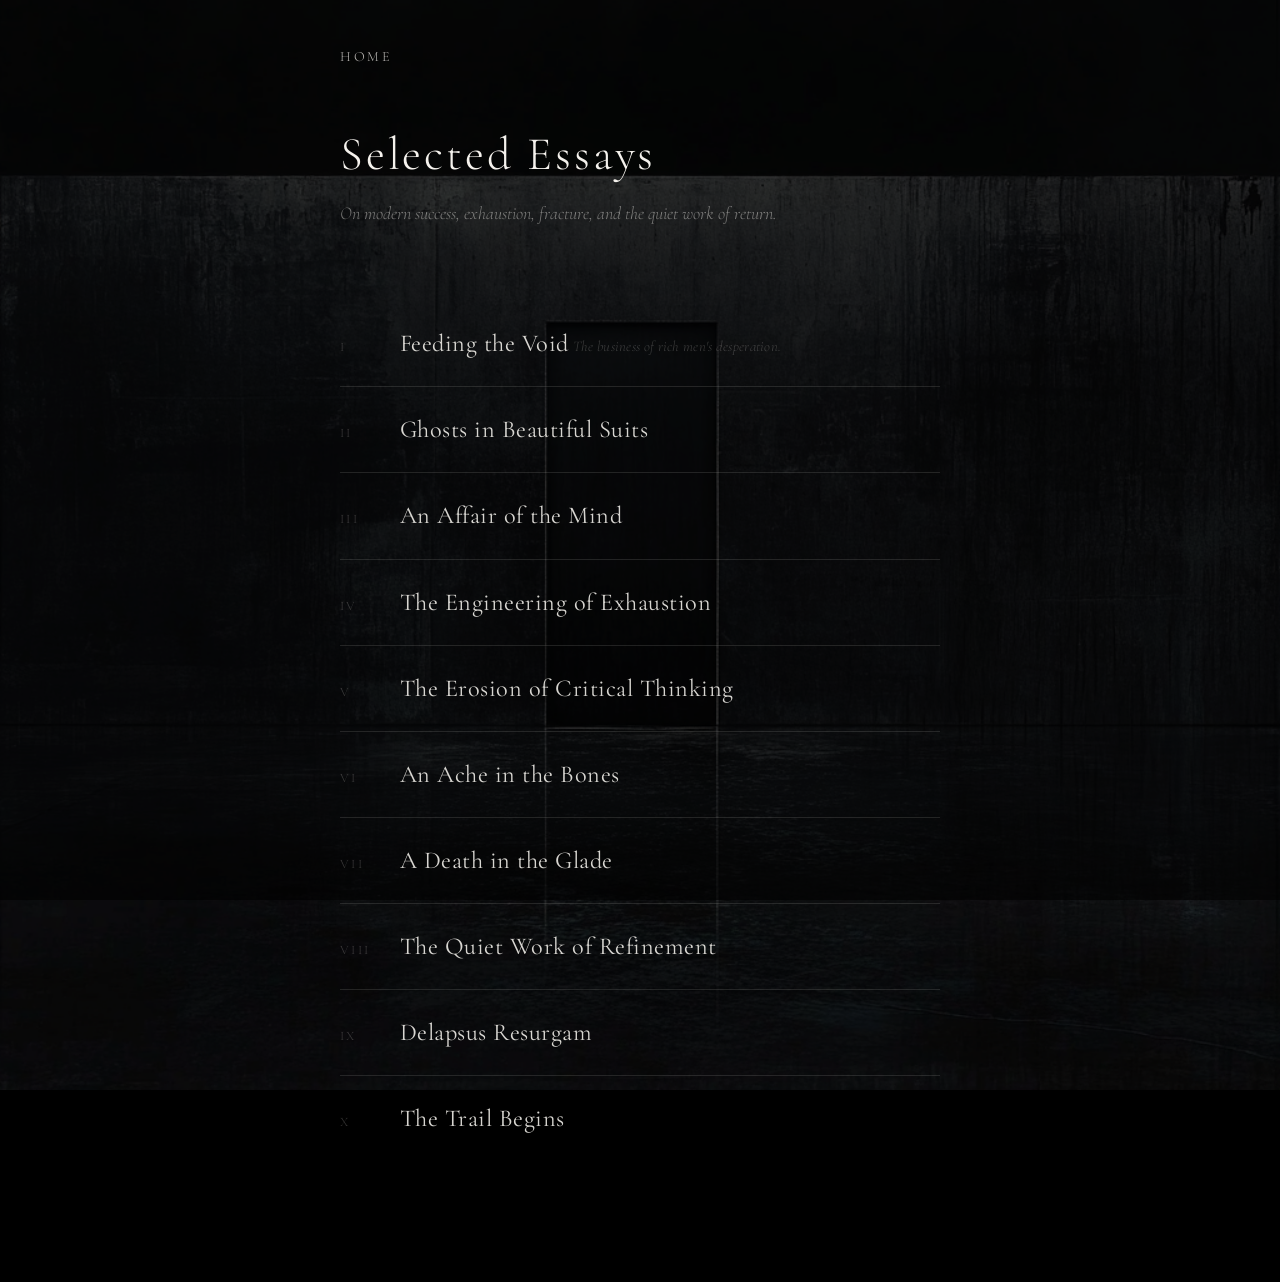
<file: index.html>
<!DOCTYPE html>
<html lang="en">
<head>
  <meta charset="UTF-8" />
  <meta name="viewport" content="width=device-width, initial-scale=1.0" />
  <title>Essays — Leo Cunningham</title>
  <meta name="robots" content="noindex, nofollow" />
  <link rel="stylesheet" href="style.css" />
</head>
<body>
  <div class="container">

    <div class="page-nav">
      <a href="https://www.leocunningham.com">Home</a>
    </div>

    <header class="index-header">
      <h1>Selected Essays</h1>
      <p>On modern success, exhaustion, fracture, and the quiet work of return.</p>
    </header>

    <ul class="essay-list">

      <li>
        <a href="feeding-the-void.html">
          <span class="essay-number">I</span>
          <span class="essay-meta">
            <span class="essay-title">Feeding the Void</span>
            <span class="essay-subtitle">The business of rich men's desperation.</span>
          </span>
        </a>
      </li>

      <li>
        <a href="ghosts-in-beautiful-suits.html">
          <span class="essay-number">II</span>
          <span class="essay-meta">
            <span class="essay-title">Ghosts in Beautiful Suits</span>
            <span class="essay-subtitle"></span>
          </span>
        </a>
      </li>

      <li>
        <a href="an-affair-of-the-mind.html">
          <span class="essay-number">III</span>
          <span class="essay-meta">
            <span class="essay-title">An Affair of the Mind</span>
            <span class="essay-subtitle"></span>
          </span>
        </a>
      </li>

      <li>
        <a href="the-engineering-of-exhaustion.html">
          <span class="essay-number">IV</span>
          <span class="essay-meta">
            <span class="essay-title">The Engineering of Exhaustion</span>
            <span class="essay-subtitle"></span>
          </span>
        </a>
      </li>

      <li>
        <a href="the-erosion-of-critical-thinking.html">
          <span class="essay-number">V</span>
          <span class="essay-meta">
            <span class="essay-title">The Erosion of Critical Thinking</span>
            <span class="essay-subtitle"></span>
          </span>
        </a>
      </li>

      <li>
        <a href="an-ache-in-the-bones.html">
          <span class="essay-number">VI</span>
          <span class="essay-meta">
            <span class="essay-title">An Ache in the Bones</span>
            <span class="essay-subtitle"></span>
          </span>
        </a>
      </li>

      <li>
        <a href="a-death-in-the-glade.html">
          <span class="essay-number">VII</span>
          <span class="essay-meta">
            <span class="essay-title">A Death in the Glade</span>
            <span class="essay-subtitle"></span>
          </span>
        </a>
      </li>

      <li>
        <a href="the-quiet-work-of-refinement.html">
          <span class="essay-number">VIII</span>
          <span class="essay-meta">
            <span class="essay-title">The Quiet Work of Refinement</span>
            <span class="essay-subtitle"></span>
          </span>
        </a>
      </li>

      <li>
        <a href="delapsus-resurgam.html">
          <span class="essay-number">IX</span>
          <span class="essay-meta">
            <span class="essay-title">Delapsus Resurgam</span>
            <span class="essay-subtitle"></span>
          </span>
        </a>
      </li>

      <li>
        <a href="the-trail-begins.html">
          <span class="essay-number">X</span>
          <span class="essay-meta">
            <span class="essay-title">The Trail Begins</span>
            <span class="essay-subtitle"></span>
          </span>
        </a>
      </li>

    </ul>

  </div>
</body>
</html>
</file>
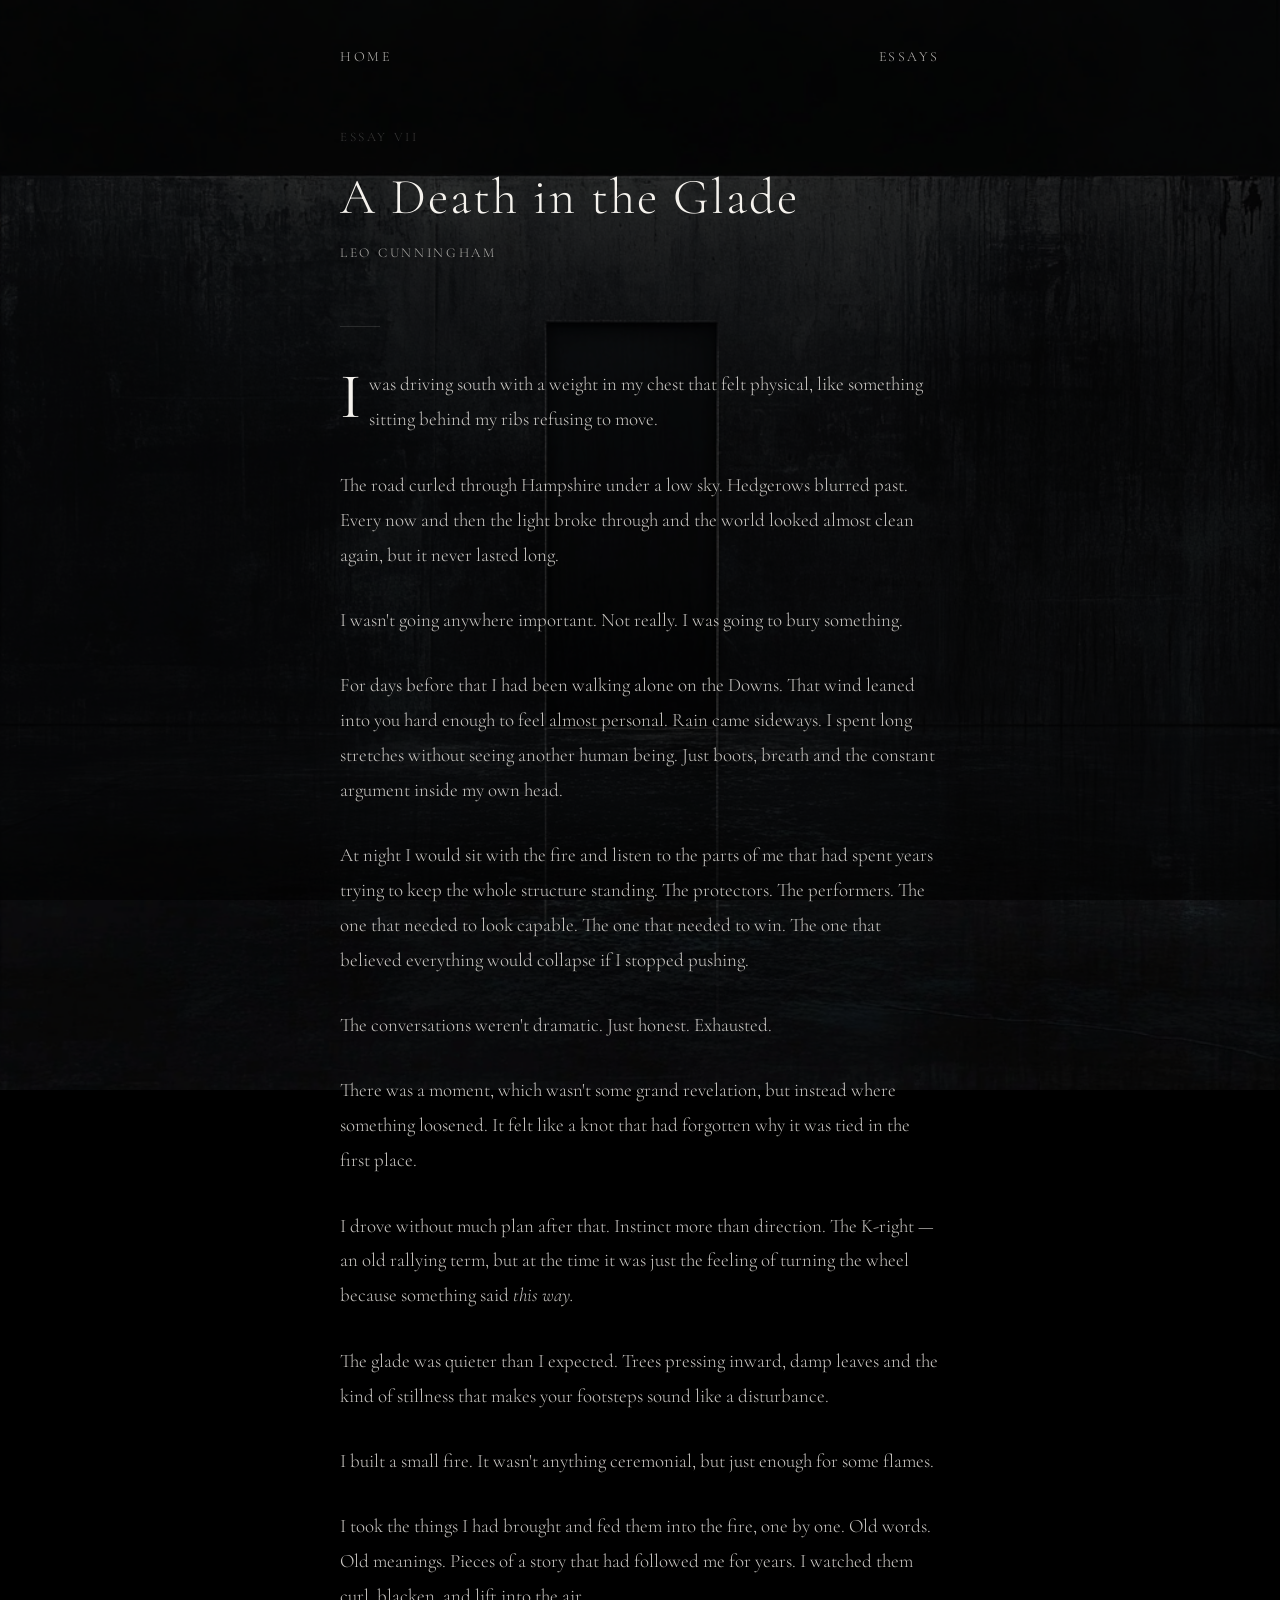
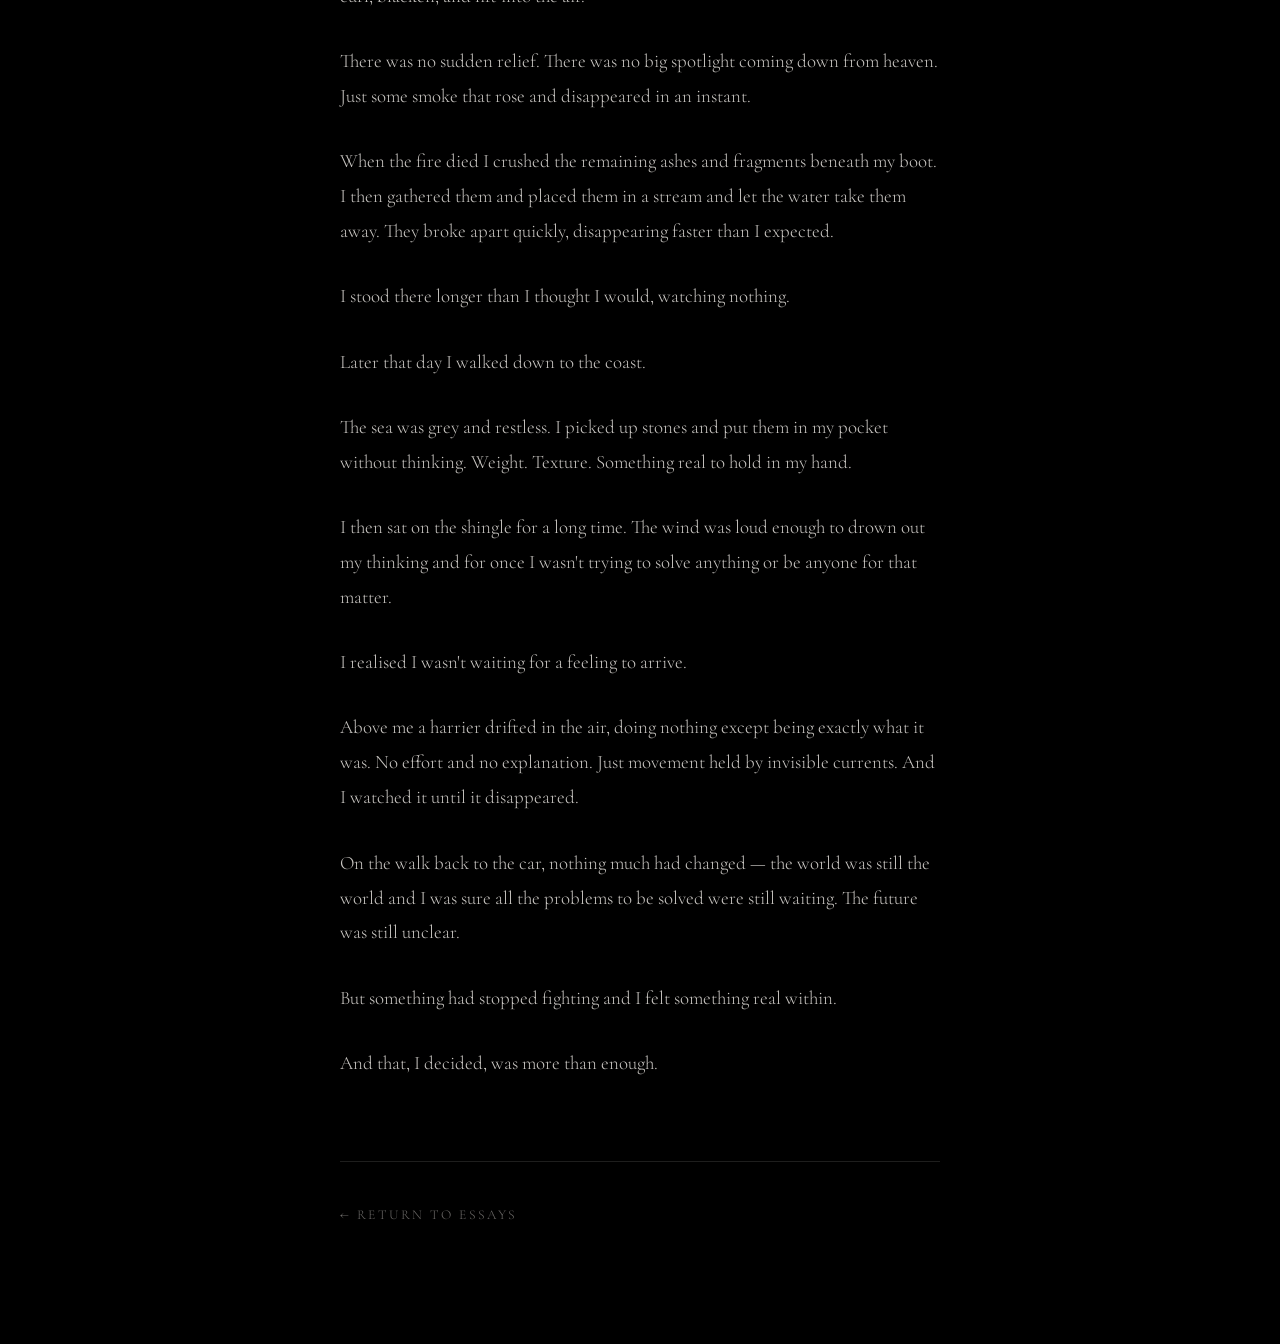
<file: a-death-in-the-glade.html>
<!DOCTYPE html>
<html lang="en">
<head>
  <meta charset="UTF-8" />
  <meta name="viewport" content="width=device-width, initial-scale=1.0" />
  <title>A Death in the Glade — Leo Cunningham</title>
  <meta name="robots" content="noindex, nofollow" />
  <link rel="stylesheet" href="style.css" />
</head>
<body>
  <div class="container">

    <div class="page-nav">
      <a href="https://www.leocunningham.com">Home</a>
      <a href="index.html">Essays</a>
    </div>

    <header class="essay-header">
      <span class="essay-label">Essay VII</span>
      <h1>A Death in the Glade</h1>
      <span class="byline">Leo Cunningham</span>
    </header>

    <div class="essay-divider"></div>

    <div class="essay-body">

      <p>I was driving south with a weight in my chest that felt physical, like something sitting behind my ribs refusing to move.</p>

      <p>The road curled through Hampshire under a low sky. Hedgerows blurred past. Every now and then the light broke through and the world looked almost clean again, but it never lasted long.</p>

      <p>I wasn't going anywhere important. Not really. I was going to bury something.</p>

      <p>For days before that I had been walking alone on the Downs. That wind leaned into you hard enough to feel almost personal. Rain came sideways. I spent long stretches without seeing another human being. Just boots, breath and the constant argument inside my own head.</p>

      <p>At night I would sit with the fire and listen to the parts of me that had spent years trying to keep the whole structure standing. The protectors. The performers. The one that needed to look capable. The one that needed to win. The one that believed everything would collapse if I stopped pushing.</p>

      <p>The conversations weren't dramatic. Just honest. Exhausted.</p>

      <p>There was a moment, which wasn't some grand revelation, but instead where something loosened. It felt like a knot that had forgotten why it was tied in the first place.</p>

      <p>I drove without much plan after that. Instinct more than direction. The K-right — an old rallying term, but at the time it was just the feeling of turning the wheel because something said <em>this way.</em></p>

      <p>The glade was quieter than I expected. Trees pressing inward, damp leaves and the kind of stillness that makes your footsteps sound like a disturbance.</p>

      <p>I built a small fire. It wasn't anything ceremonial, but just enough for some flames.</p>

      <p>I took the things I had brought and fed them into the fire, one by one. Old words. Old meanings. Pieces of a story that had followed me for years. I watched them curl, blacken, and lift into the air.</p>

      <p>There was no sudden relief. There was no big spotlight coming down from heaven. Just some smoke that rose and disappeared in an instant.</p>

      <p>When the fire died I crushed the remaining ashes and fragments beneath my boot. I then gathered them and placed them in a stream and let the water take them away. They broke apart quickly, disappearing faster than I expected.</p>

      <p>I stood there longer than I thought I would, watching nothing.</p>

      <p>Later that day I walked down to the coast.</p>

      <p>The sea was grey and restless. I picked up stones and put them in my pocket without thinking. Weight. Texture. Something real to hold in my hand.</p>

      <p>I then sat on the shingle for a long time. The wind was loud enough to drown out my thinking and for once I wasn't trying to solve anything or be anyone for that matter.</p>

      <p>I realised I wasn't waiting for a feeling to arrive.</p>

      <p>Above me a harrier drifted in the air, doing nothing except being exactly what it was. No effort and no explanation. Just movement held by invisible currents. And I watched it until it disappeared.</p>

      <p>On the walk back to the car, nothing much had changed — the world was still the world and I was sure all the problems to be solved were still waiting. The future was still unclear.</p>

      <p>But something had stopped fighting and I felt something real within.</p>

      <p>And that, I decided, was more than enough.</p>

    </div>

    <footer class="essay-footer">
      <a href="index.html">← Return to Essays</a>
    </footer>

  </div>
</body>
</html>
</file>
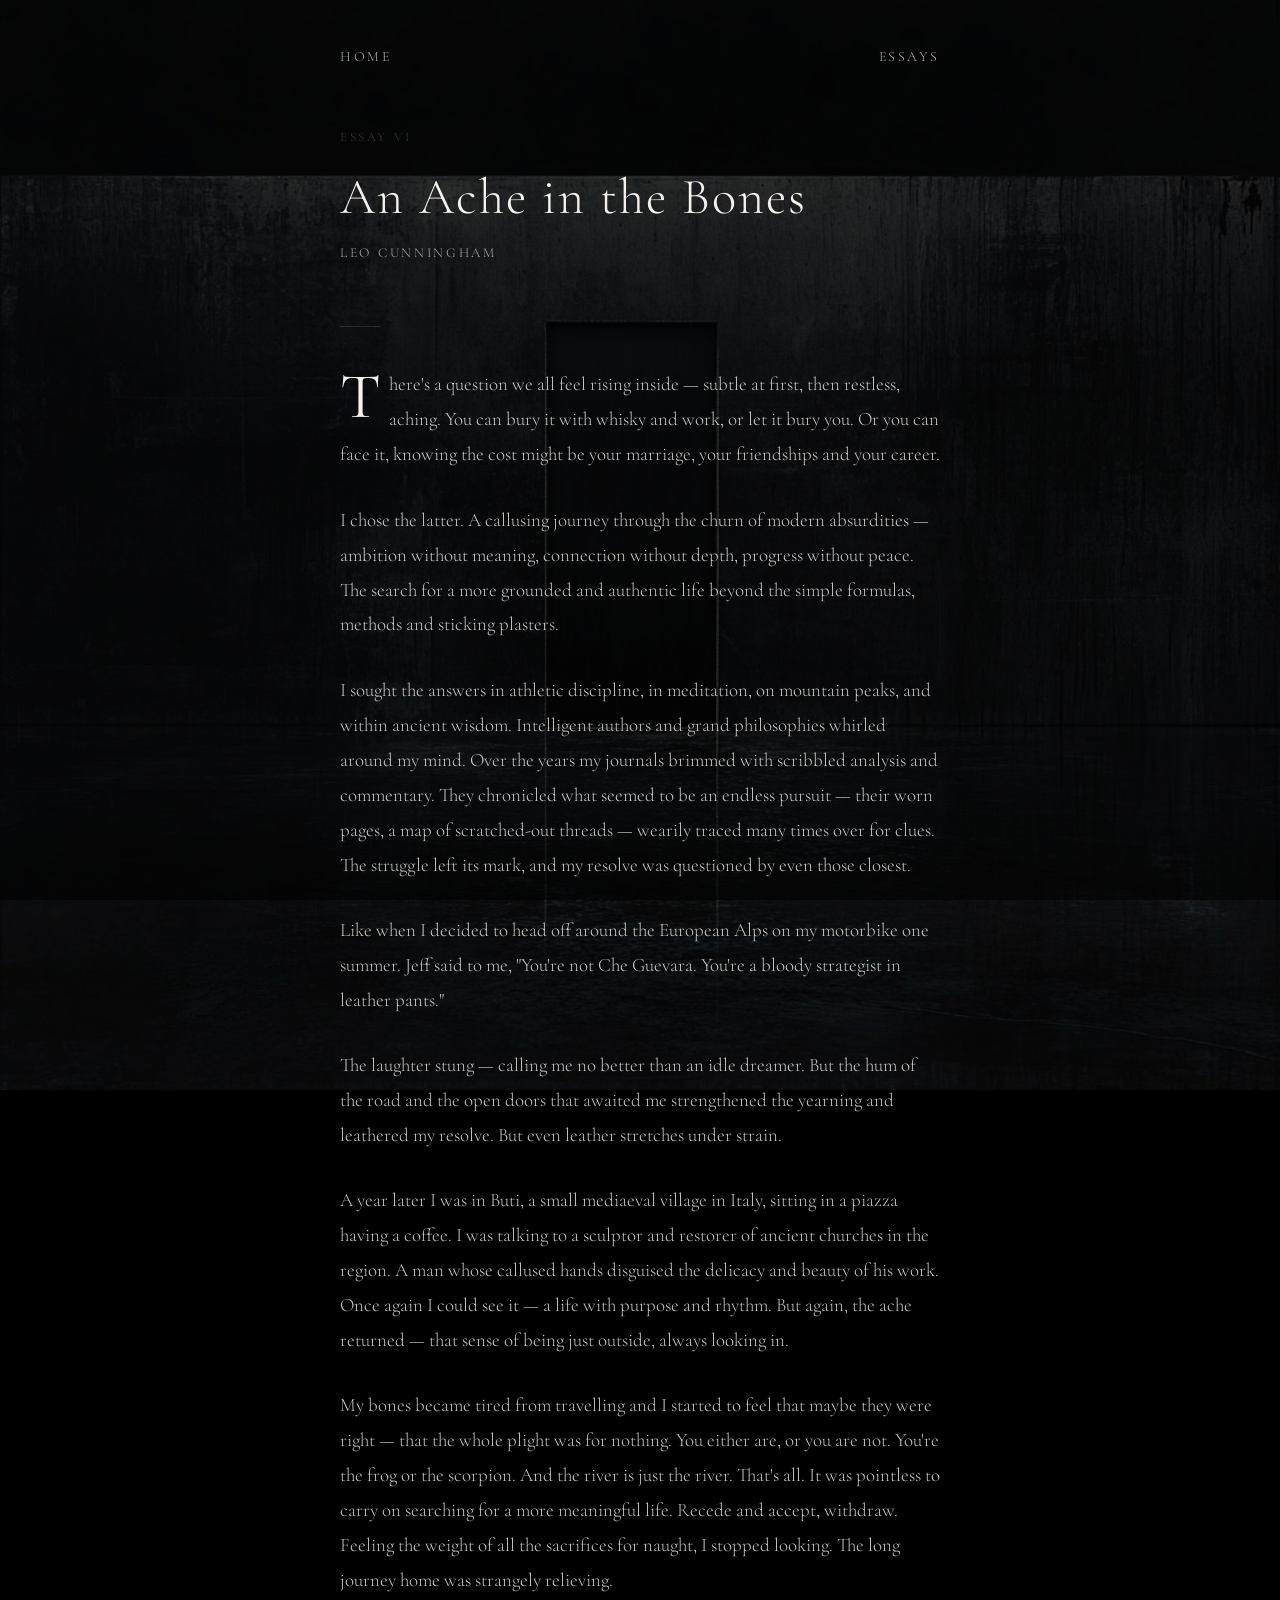
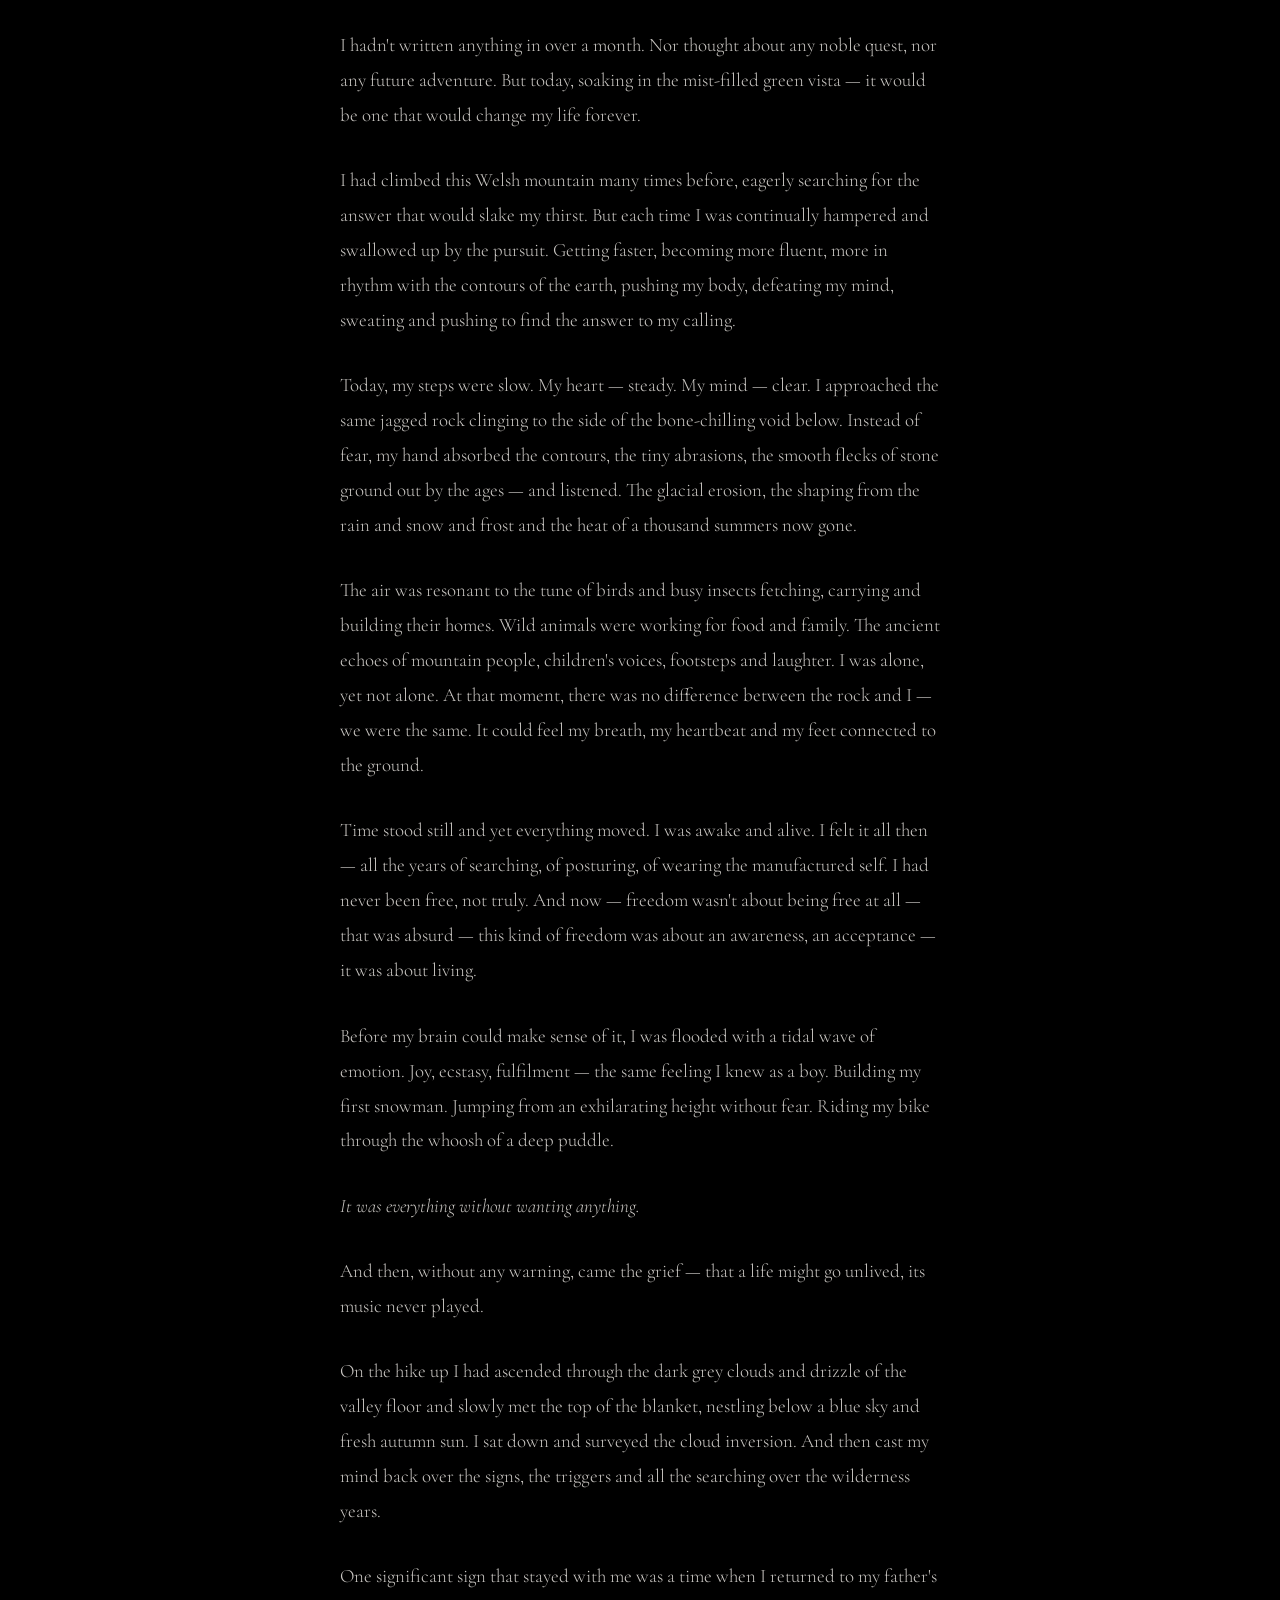
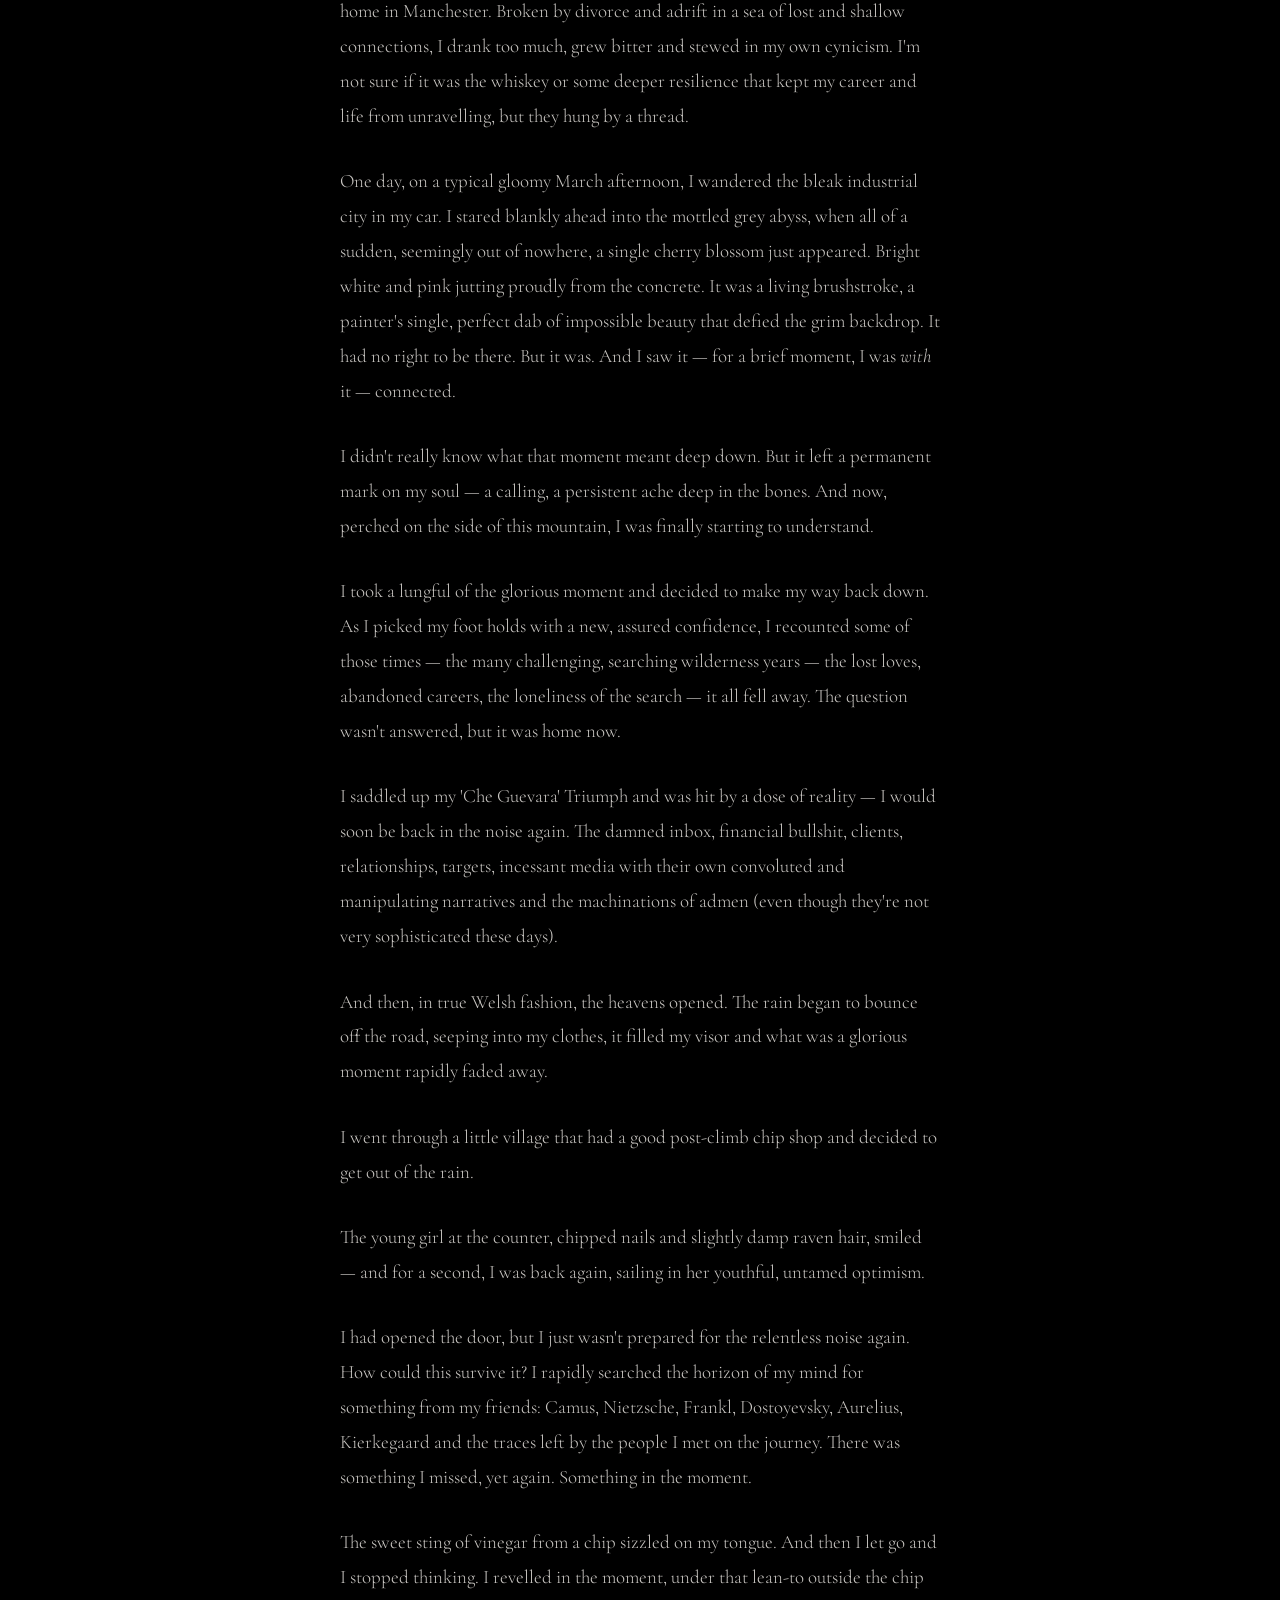
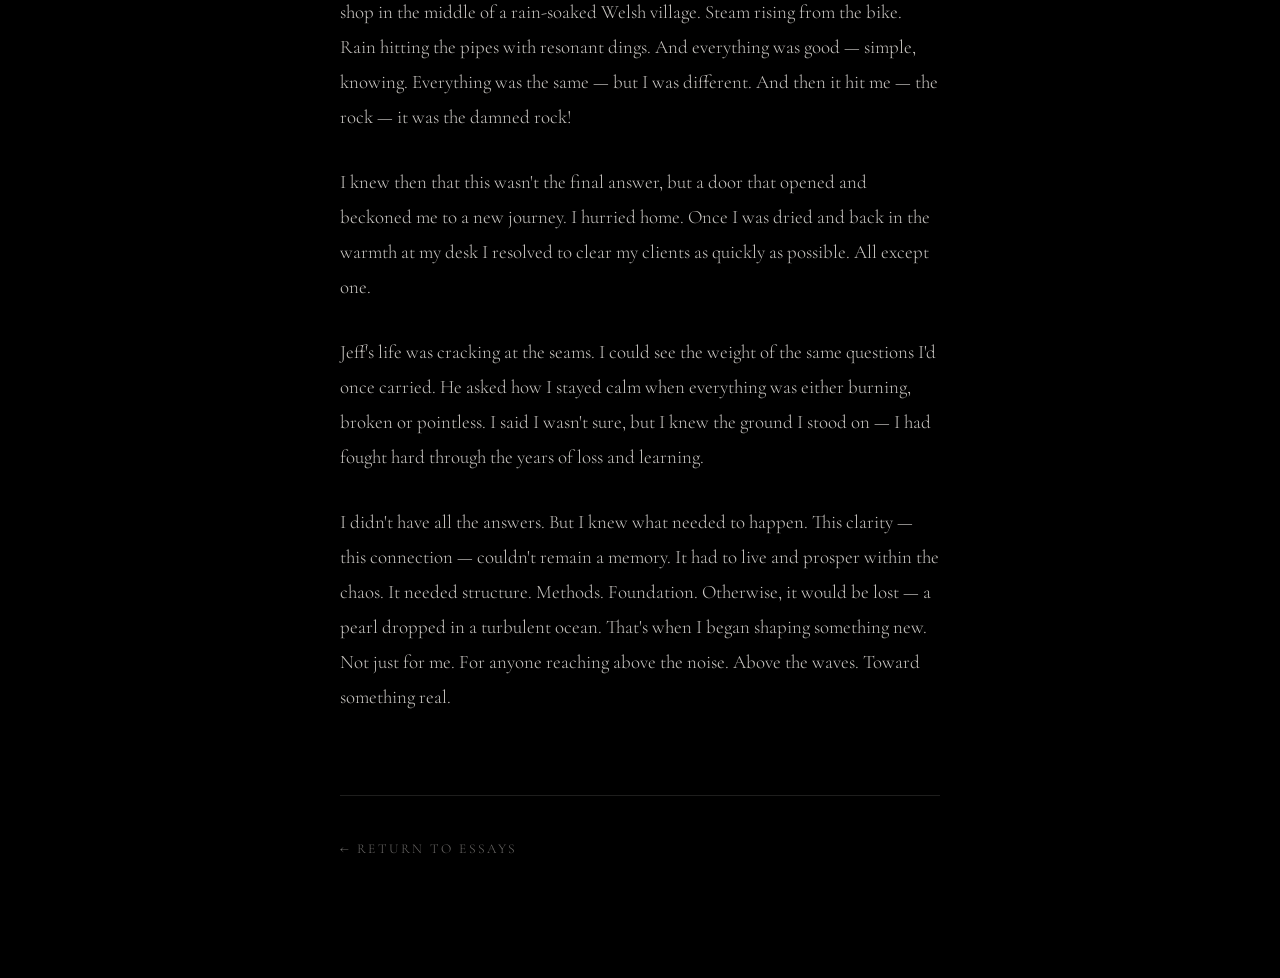
<file: an-ache-in-the-bones.html>
<!DOCTYPE html>
<html lang="en">
<head>
  <meta charset="UTF-8" />
  <meta name="viewport" content="width=device-width, initial-scale=1.0" />
  <title>An Ache in the Bones — Leo Cunningham</title>
  <meta name="robots" content="noindex, nofollow" />
  <link rel="stylesheet" href="style.css" />
</head>
<body>
  <div class="container">

    <div class="page-nav">
      <a href="https://www.leocunningham.com">Home</a>
      <a href="index.html">Essays</a>
    </div>

    <header class="essay-header">
      <span class="essay-label">Essay VI</span>
      <h1>An Ache in the Bones</h1>
      <span class="byline">Leo Cunningham</span>
    </header>

    <div class="essay-divider"></div>

    <div class="essay-body">

      <p>There's a question we all feel rising inside — subtle at first, then restless, aching. You can bury it with whisky and work, or let it bury you. Or you can face it, knowing the cost might be your marriage, your friendships and your career.</p>

      <p>I chose the latter. A callusing journey through the churn of modern absurdities — ambition without meaning, connection without depth, progress without peace. The search for a more grounded and authentic life beyond the simple formulas, methods and sticking plasters.</p>

      <p>I sought the answers in athletic discipline, in meditation, on mountain peaks, and within ancient wisdom. Intelligent authors and grand philosophies whirled around my mind. Over the years my journals brimmed with scribbled analysis and commentary. They chronicled what seemed to be an endless pursuit — their worn pages, a map of scratched-out threads — wearily traced many times over for clues. The struggle left its mark, and my resolve was questioned by even those closest.</p>

      <p>Like when I decided to head off around the European Alps on my motorbike one summer. Jeff said to me, "You're not Che Guevara. You're a bloody strategist in leather pants."</p>

      <p>The laughter stung — calling me no better than an idle dreamer. But the hum of the road and the open doors that awaited me strengthened the yearning and leathered my resolve. But even leather stretches under strain.</p>

      <p>A year later I was in Buti, a small mediaeval village in Italy, sitting in a piazza having a coffee. I was talking to a sculptor and restorer of ancient churches in the region. A man whose callused hands disguised the delicacy and beauty of his work. Once again I could see it — a life with purpose and rhythm. But again, the ache returned — that sense of being just outside, always looking in.</p>

      <p>My bones became tired from travelling and I started to feel that maybe they were right — that the whole plight was for nothing. You either are, or you are not. You're the frog or the scorpion. And the river is just the river. That's all. It was pointless to carry on searching for a more meaningful life. Recede and accept, withdraw. Feeling the weight of all the sacrifices for naught, I stopped looking. The long journey home was strangely relieving.</p>

      <p>I hadn't written anything in over a month. Nor thought about any noble quest, nor any future adventure. But today, soaking in the mist-filled green vista — it would be one that would change my life forever.</p>

      <p>I had climbed this Welsh mountain many times before, eagerly searching for the answer that would slake my thirst. But each time I was continually hampered and swallowed up by the pursuit. Getting faster, becoming more fluent, more in rhythm with the contours of the earth, pushing my body, defeating my mind, sweating and pushing to find the answer to my calling.</p>

      <p>Today, my steps were slow. My heart — steady. My mind — clear. I approached the same jagged rock clinging to the side of the bone-chilling void below. Instead of fear, my hand absorbed the contours, the tiny abrasions, the smooth flecks of stone ground out by the ages — and listened. The glacial erosion, the shaping from the rain and snow and frost and the heat of a thousand summers now gone.</p>

      <p>The air was resonant to the tune of birds and busy insects fetching, carrying and building their homes. Wild animals were working for food and family. The ancient echoes of mountain people, children's voices, footsteps and laughter. I was alone, yet not alone. At that moment, there was no difference between the rock and I — we were the same. It could feel my breath, my heartbeat and my feet connected to the ground.</p>

      <p>Time stood still and yet everything moved. I was awake and alive. I felt it all then — all the years of searching, of posturing, of wearing the manufactured self. I had never been free, not truly. And now — freedom wasn't about being free at all — that was absurd — this kind of freedom was about an awareness, an acceptance — it was about living.</p>

      <p>Before my brain could make sense of it, I was flooded with a tidal wave of emotion. Joy, ecstasy, fulfilment — the same feeling I knew as a boy. Building my first snowman. Jumping from an exhilarating height without fear. Riding my bike through the whoosh of a deep puddle.</p>

      <p><em>It was everything without wanting anything.</em></p>

      <p>And then, without any warning, came the grief — that a life might go unlived, its music never played.</p>

      <p>On the hike up I had ascended through the dark grey clouds and drizzle of the valley floor and slowly met the top of the blanket, nestling below a blue sky and fresh autumn sun. I sat down and surveyed the cloud inversion. And then cast my mind back over the signs, the triggers and all the searching over the wilderness years.</p>

      <p>One significant sign that stayed with me was a time when I returned to my father's home in Manchester. Broken by divorce and adrift in a sea of lost and shallow connections, I drank too much, grew bitter and stewed in my own cynicism. I'm not sure if it was the whiskey or some deeper resilience that kept my career and life from unravelling, but they hung by a thread.</p>

      <p>One day, on a typical gloomy March afternoon, I wandered the bleak industrial city in my car. I stared blankly ahead into the mottled grey abyss, when all of a sudden, seemingly out of nowhere, a single cherry blossom just appeared. Bright white and pink jutting proudly from the concrete. It was a living brushstroke, a painter's single, perfect dab of impossible beauty that defied the grim backdrop. It had no right to be there. But it was. And I saw it — for a brief moment, I was <em>with</em> it — connected.</p>

      <p>I didn't really know what that moment meant deep down. But it left a permanent mark on my soul — a calling, a persistent ache deep in the bones. And now, perched on the side of this mountain, I was finally starting to understand.</p>

      <p>I took a lungful of the glorious moment and decided to make my way back down. As I picked my foot holds with a new, assured confidence, I recounted some of those times — the many challenging, searching wilderness years — the lost loves, abandoned careers, the loneliness of the search — it all fell away. The question wasn't answered, but it was home now.</p>

      <p>I saddled up my 'Che Guevara' Triumph and was hit by a dose of reality — I would soon be back in the noise again. The damned inbox, financial bullshit, clients, relationships, targets, incessant media with their own convoluted and manipulating narratives and the machinations of admen (even though they're not very sophisticated these days).</p>

      <p>And then, in true Welsh fashion, the heavens opened. The rain began to bounce off the road, seeping into my clothes, it filled my visor and what was a glorious moment rapidly faded away.</p>

      <p>I went through a little village that had a good post-climb chip shop and decided to get out of the rain.</p>

      <p>The young girl at the counter, chipped nails and slightly damp raven hair, smiled — and for a second, I was back again, sailing in her youthful, untamed optimism.</p>

      <p>I had opened the door, but I just wasn't prepared for the relentless noise again. How could this survive it? I rapidly searched the horizon of my mind for something from my friends: Camus, Nietzsche, Frankl, Dostoyevsky, Aurelius, Kierkegaard and the traces left by the people I met on the journey. There was something I missed, yet again. Something in the moment.</p>

      <p>The sweet sting of vinegar from a chip sizzled on my tongue. And then I let go and I stopped thinking. I revelled in the moment, under that lean-to outside the chip shop in the middle of a rain-soaked Welsh village. Steam rising from the bike. Rain hitting the pipes with resonant dings. And everything was good — simple, knowing. Everything was the same — but I was different. And then it hit me — the rock — it was the damned rock!</p>

      <p>I knew then that this wasn't the final answer, but a door that opened and beckoned me to a new journey. I hurried home. Once I was dried and back in the warmth at my desk I resolved to clear my clients as quickly as possible. All except one.</p>

      <p>Jeff's life was cracking at the seams. I could see the weight of the same questions I'd once carried. He asked how I stayed calm when everything was either burning, broken or pointless. I said I wasn't sure, but I knew the ground I stood on — I had fought hard through the years of loss and learning.</p>

      <p>I didn't have all the answers. But I knew what needed to happen. This clarity — this connection — couldn't remain a memory. It had to live and prosper within the chaos. It needed structure. Methods. Foundation. Otherwise, it would be lost — a pearl dropped in a turbulent ocean. That's when I began shaping something new. Not just for me. For anyone reaching above the noise. Above the waves. Toward something real.</p>

    </div>

    <footer class="essay-footer">
      <a href="index.html">← Return to Essays</a>
    </footer>

  </div>
</body>
</html>
</file>
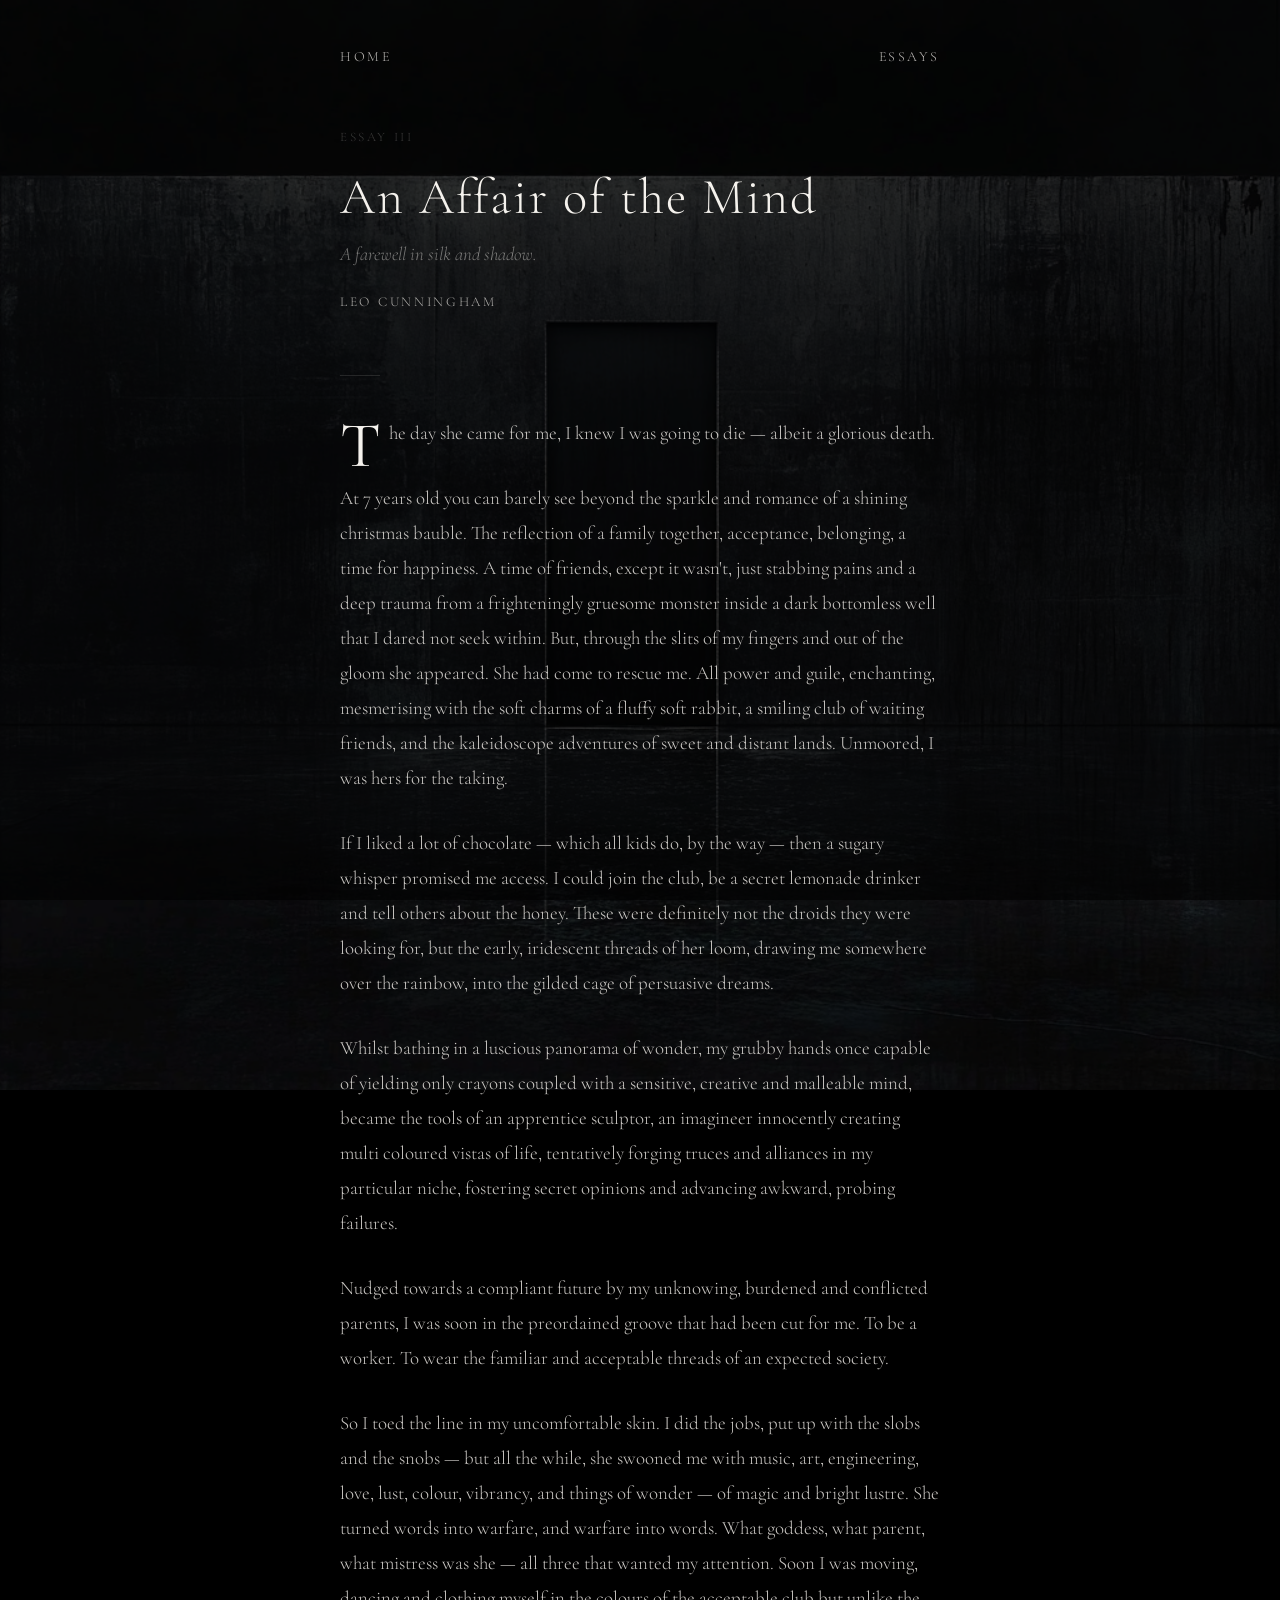
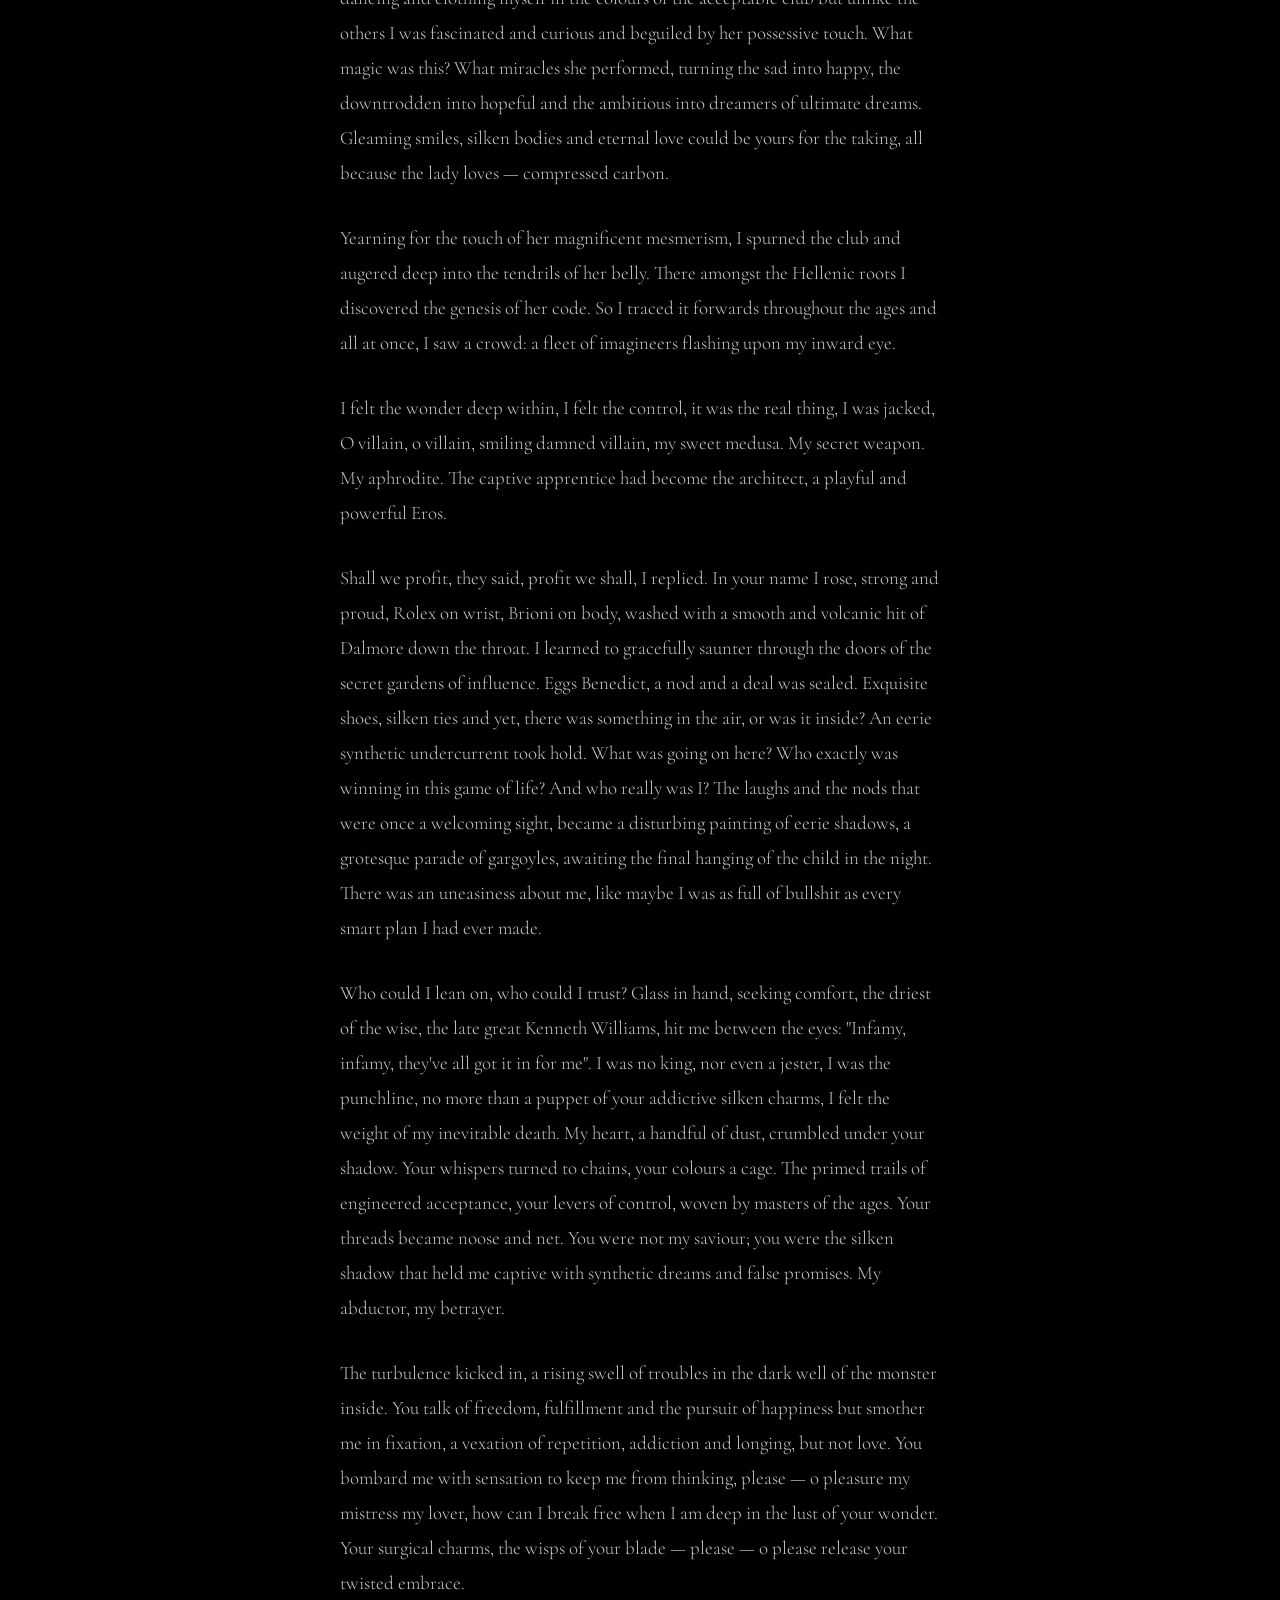
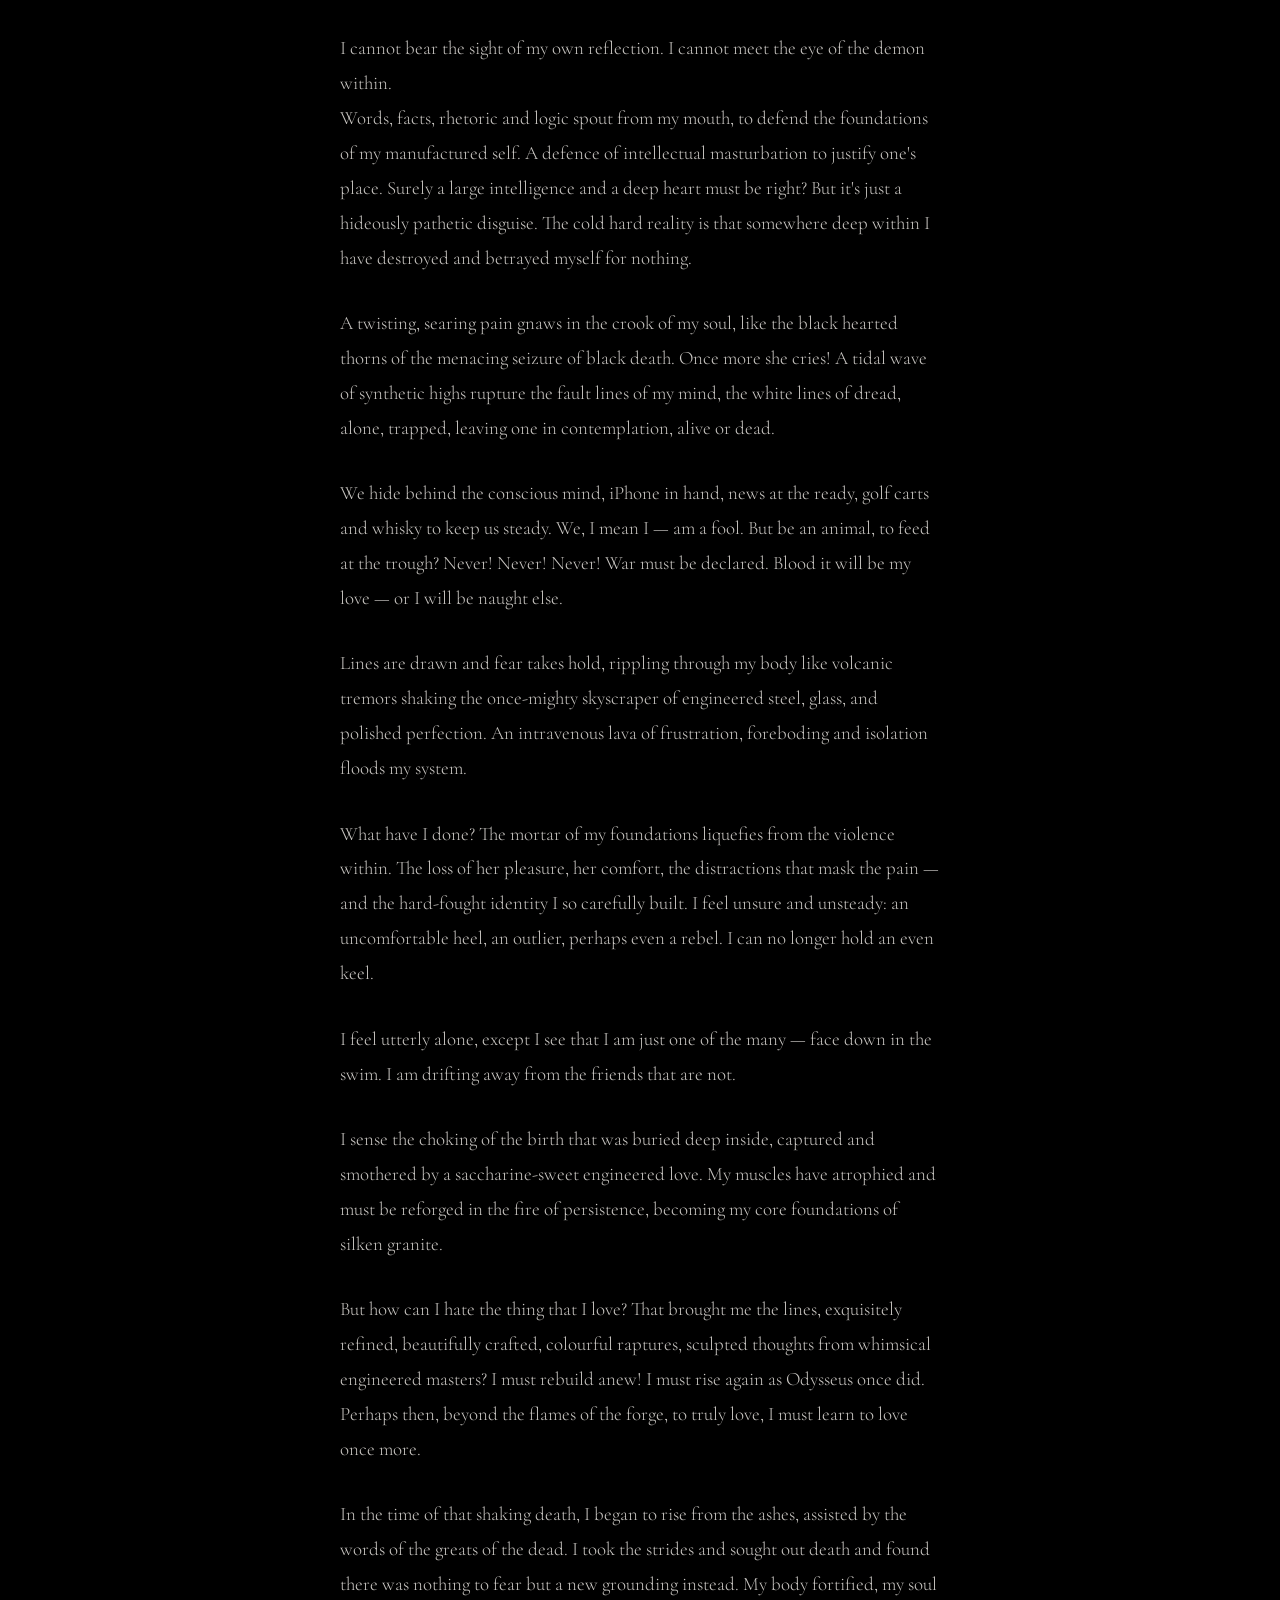
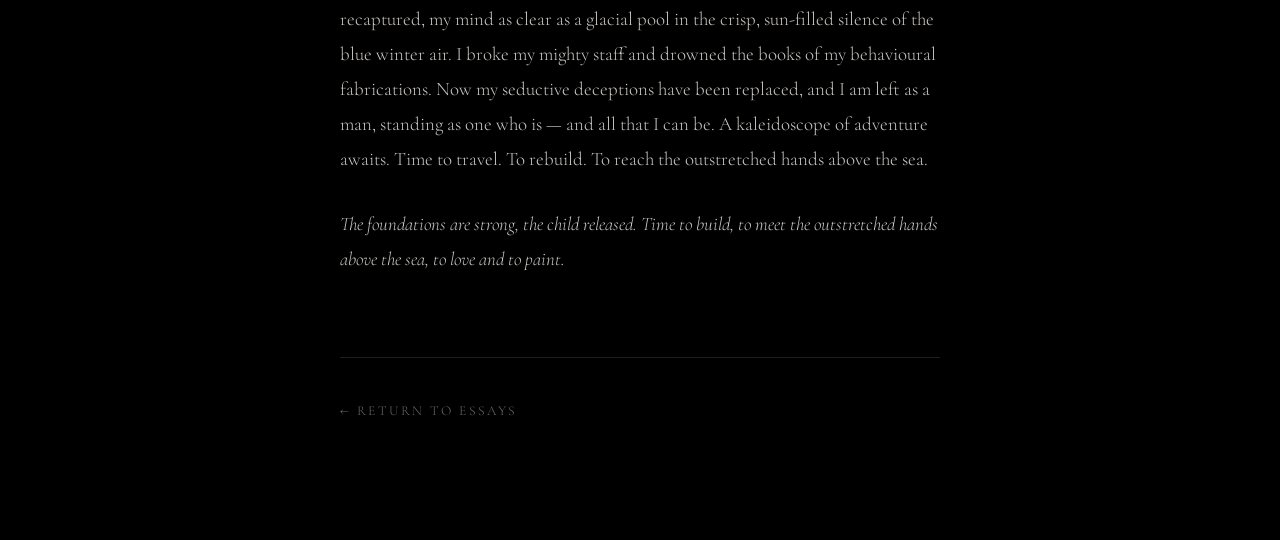
<file: an-affair-of-the-mind.html>
<!DOCTYPE html>
<html lang="en">
<head>
  <meta charset="UTF-8" />
  <meta name="viewport" content="width=device-width, initial-scale=1.0" />
  <title>An Affair of the Mind — Leo Cunningham</title>
  <meta name="robots" content="noindex, nofollow" />
  <link rel="stylesheet" href="style.css" />
</head>
<body>
  <div class="container">

    <div class="page-nav">
      <a href="https://www.leocunningham.com">Home</a>
      <a href="index.html">Essays</a>
    </div>

    <header class="essay-header">
      <span class="essay-label">Essay III</span>
      <h1>An Affair of the Mind</h1>
      <p class="deck">A farewell in silk and shadow.</p>
      <span class="byline">Leo Cunningham</span>
    </header>

    <div class="essay-divider"></div>

    <div class="essay-body">

      <p>The day she came for me, I knew I was going to die — albeit a glorious death.</p>

      <p>At 7 years old you can barely see beyond the sparkle and romance of a shining christmas bauble. The reflection of a family together, acceptance, belonging, a time for happiness. A time of friends, except it wasn't, just stabbing pains and a deep trauma from a frighteningly gruesome monster inside a dark bottomless well that I dared not seek within. But, through the slits of my fingers and out of the gloom she appeared. She had come to rescue me. All power and guile, enchanting, mesmerising with the soft charms of a fluffy soft rabbit, a smiling club of waiting friends, and the kaleidoscope adventures of sweet and distant lands. Unmoored, I was hers for the taking.</p>

      <p>If I liked a lot of chocolate — which all kids do, by the way — then a sugary whisper promised me access. I could join the club, be a secret lemonade drinker and tell others about the honey. These were definitely not the droids they were looking for, but the early, iridescent threads of her loom, drawing me somewhere over the rainbow, into the gilded cage of persuasive dreams.</p>

      <p>Whilst bathing in a luscious panorama of wonder, my grubby hands once capable of yielding only crayons coupled with a sensitive, creative and malleable mind, became the tools of an apprentice sculptor, an imagineer innocently creating multi coloured vistas of life, tentatively forging truces and alliances in my particular niche, fostering secret opinions and advancing awkward, probing failures.</p>

      <p>Nudged towards a compliant future by my unknowing, burdened and conflicted parents, I was soon in the preordained groove that had been cut for me. To be a worker. To wear the familiar and acceptable threads of an expected society.</p>

      <p>So I toed the line in my uncomfortable skin. I did the jobs, put up with the slobs and the snobs — but all the while, she swooned me with music, art, engineering, love, lust, colour, vibrancy, and things of wonder — of magic and bright lustre. She turned words into warfare, and warfare into words. What goddess, what parent, what mistress was she — all three that wanted my attention. Soon I was moving, dancing and clothing myself in the colours of the acceptable club but unlike the others I was fascinated and curious and beguiled by her possessive touch. What magic was this? What miracles she performed, turning the sad into happy, the downtrodden into hopeful and the ambitious into dreamers of ultimate dreams. Gleaming smiles, silken bodies and eternal love could be yours for the taking, all because the lady loves — compressed carbon.</p>

      <p>Yearning for the touch of her magnificent mesmerism, I spurned the club and augered deep into the tendrils of her belly. There amongst the Hellenic roots I discovered the genesis of her code. So I traced it forwards throughout the ages and all at once, I saw a crowd: a fleet of imagineers flashing upon my inward eye.</p>

      <p>I felt the wonder deep within, I felt the control, it was the real thing, I was jacked, O villain, o villain, smiling damned villain, my sweet medusa. My secret weapon. My aphrodite. The captive apprentice had become the architect, a playful and powerful Eros.</p>

      <p>Shall we profit, they said, profit we shall, I replied. In your name I rose, strong and proud, Rolex on wrist, Brioni on body, washed with a smooth and volcanic hit of Dalmore down the throat. I learned to gracefully saunter through the doors of the secret gardens of influence. Eggs Benedict, a nod and a deal was sealed. Exquisite shoes, silken ties and yet, there was something in the air, or was it inside? An eerie synthetic undercurrent took hold. What was going on here? Who exactly was winning in this game of life? And who really was I? The laughs and the nods that were once a welcoming sight, became a disturbing painting of eerie shadows, a grotesque parade of gargoyles, awaiting the final hanging of the child in the night. There was an uneasiness about me, like maybe I was as full of bullshit as every smart plan I had ever made.</p>

      <p>Who could I lean on, who could I trust? Glass in hand, seeking comfort, the driest of the wise, the late great Kenneth Williams, hit me between the eyes: "Infamy, infamy, they've all got it in for me". I was no king, nor even a jester, I was the punchline, no more than a puppet of your addictive silken charms, I felt the weight of my inevitable death. My heart, a handful of dust, crumbled under your shadow. Your whispers turned to chains, your colours a cage. The primed trails of engineered acceptance, your levers of control, woven by masters of the ages. Your threads became noose and net. You were not my saviour; you were the silken shadow that held me captive with synthetic dreams and false promises. My abductor, my betrayer.</p>

      <p>The turbulence kicked in, a rising swell of troubles in the dark well of the monster inside. You talk of freedom, fulfillment and the pursuit of happiness but smother me in fixation, a vexation of repetition, addiction and longing, but not love. You bombard me with sensation to keep me from thinking, please — o pleasure my mistress my lover, how can I break free when I am deep in the lust of your wonder. Your surgical charms, the wisps of your blade — please — o please release your twisted embrace.</p>

      <p>I cannot bear the sight of my own reflection. I cannot meet the eye of the demon within.<br>
      Words, facts, rhetoric and logic spout from my mouth, to defend the foundations of my manufactured self. A defence of intellectual masturbation to justify one's place. Surely a large intelligence and a deep heart must be right? But it's just a hideously pathetic disguise. The cold hard reality is that somewhere deep within I have destroyed and betrayed myself for nothing.</p>

      <p>A twisting, searing pain gnaws in the crook of my soul, like the black hearted thorns of the menacing seizure of black death. Once more she cries! A tidal wave of synthetic highs rupture the fault lines of my mind, the white lines of dread, alone, trapped, leaving one in contemplation, alive or dead.</p>

      <p>We hide behind the conscious mind, iPhone in hand, news at the ready, golf carts and whisky to keep us steady. We, I mean I — am a fool. But be an animal, to feed at the trough? Never! Never! Never! War must be declared. Blood it will be my love — or I will be naught else.</p>

      <p>Lines are drawn and fear takes hold, rippling through my body like volcanic tremors shaking the once-mighty skyscraper of engineered steel, glass, and polished perfection. An intravenous lava of frustration, foreboding and isolation floods my system.</p>

      <p>What have I done? The mortar of my foundations liquefies from the violence within. The loss of her pleasure, her comfort, the distractions that mask the pain — and the hard-fought identity I so carefully built. I feel unsure and unsteady: an uncomfortable heel, an outlier, perhaps even a rebel. I can no longer hold an even keel.</p>

      <p>I feel utterly alone, except I see that I am just one of the many — face down in the swim. I am drifting away from the friends that are not.</p>

      <p>I sense the choking of the birth that was buried deep inside, captured and smothered by a saccharine-sweet engineered love. My muscles have atrophied and must be reforged in the fire of persistence, becoming my core foundations of silken granite.</p>

      <p>But how can I hate the thing that I love? That brought me the lines, exquisitely refined, beautifully crafted, colourful raptures, sculpted thoughts from whimsical engineered masters? I must rebuild anew! I must rise again as Odysseus once did. Perhaps then, beyond the flames of the forge, to truly love, I must learn to love once more.</p>

      <p>In the time of that shaking death, I began to rise from the ashes, assisted by the words of the greats of the dead. I took the strides and sought out death and found there was nothing to fear but a new grounding instead. My body fortified, my soul recaptured, my mind as clear as a glacial pool in the crisp, sun-filled silence of the blue winter air. I broke my mighty staff and drowned the books of my behavioural fabrications. Now my seductive deceptions have been replaced, and I am left as a man, standing as one who is — and all that I can be. A kaleidoscope of adventure awaits. Time to travel. To rebuild. To reach the outstretched hands above the sea.</p>

      <p><em>The foundations are strong, the child released. Time to build, to meet the outstretched hands above the sea, to love and to paint.</em></p>

    </div>

    <footer class="essay-footer">
      <a href="index.html">← Return to Essays</a>
    </footer>

  </div>
</body>
</html>
</file>
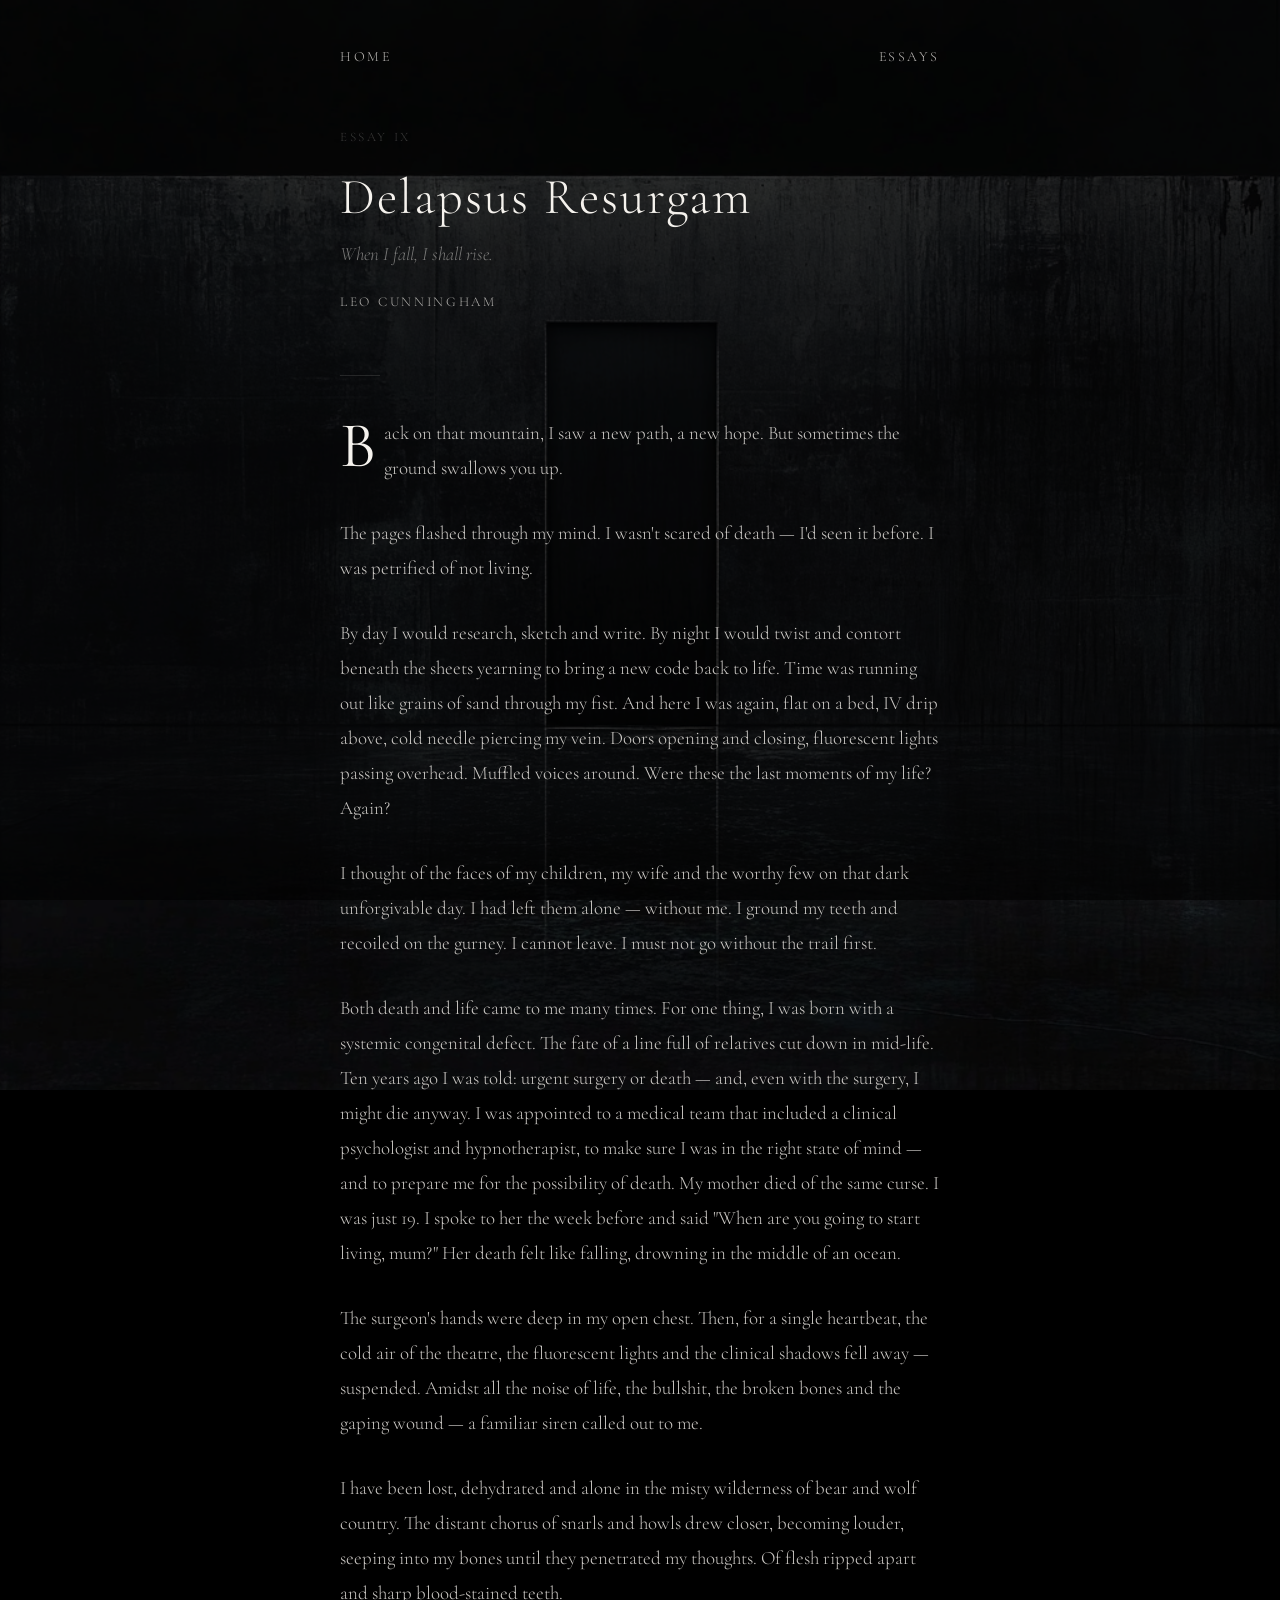
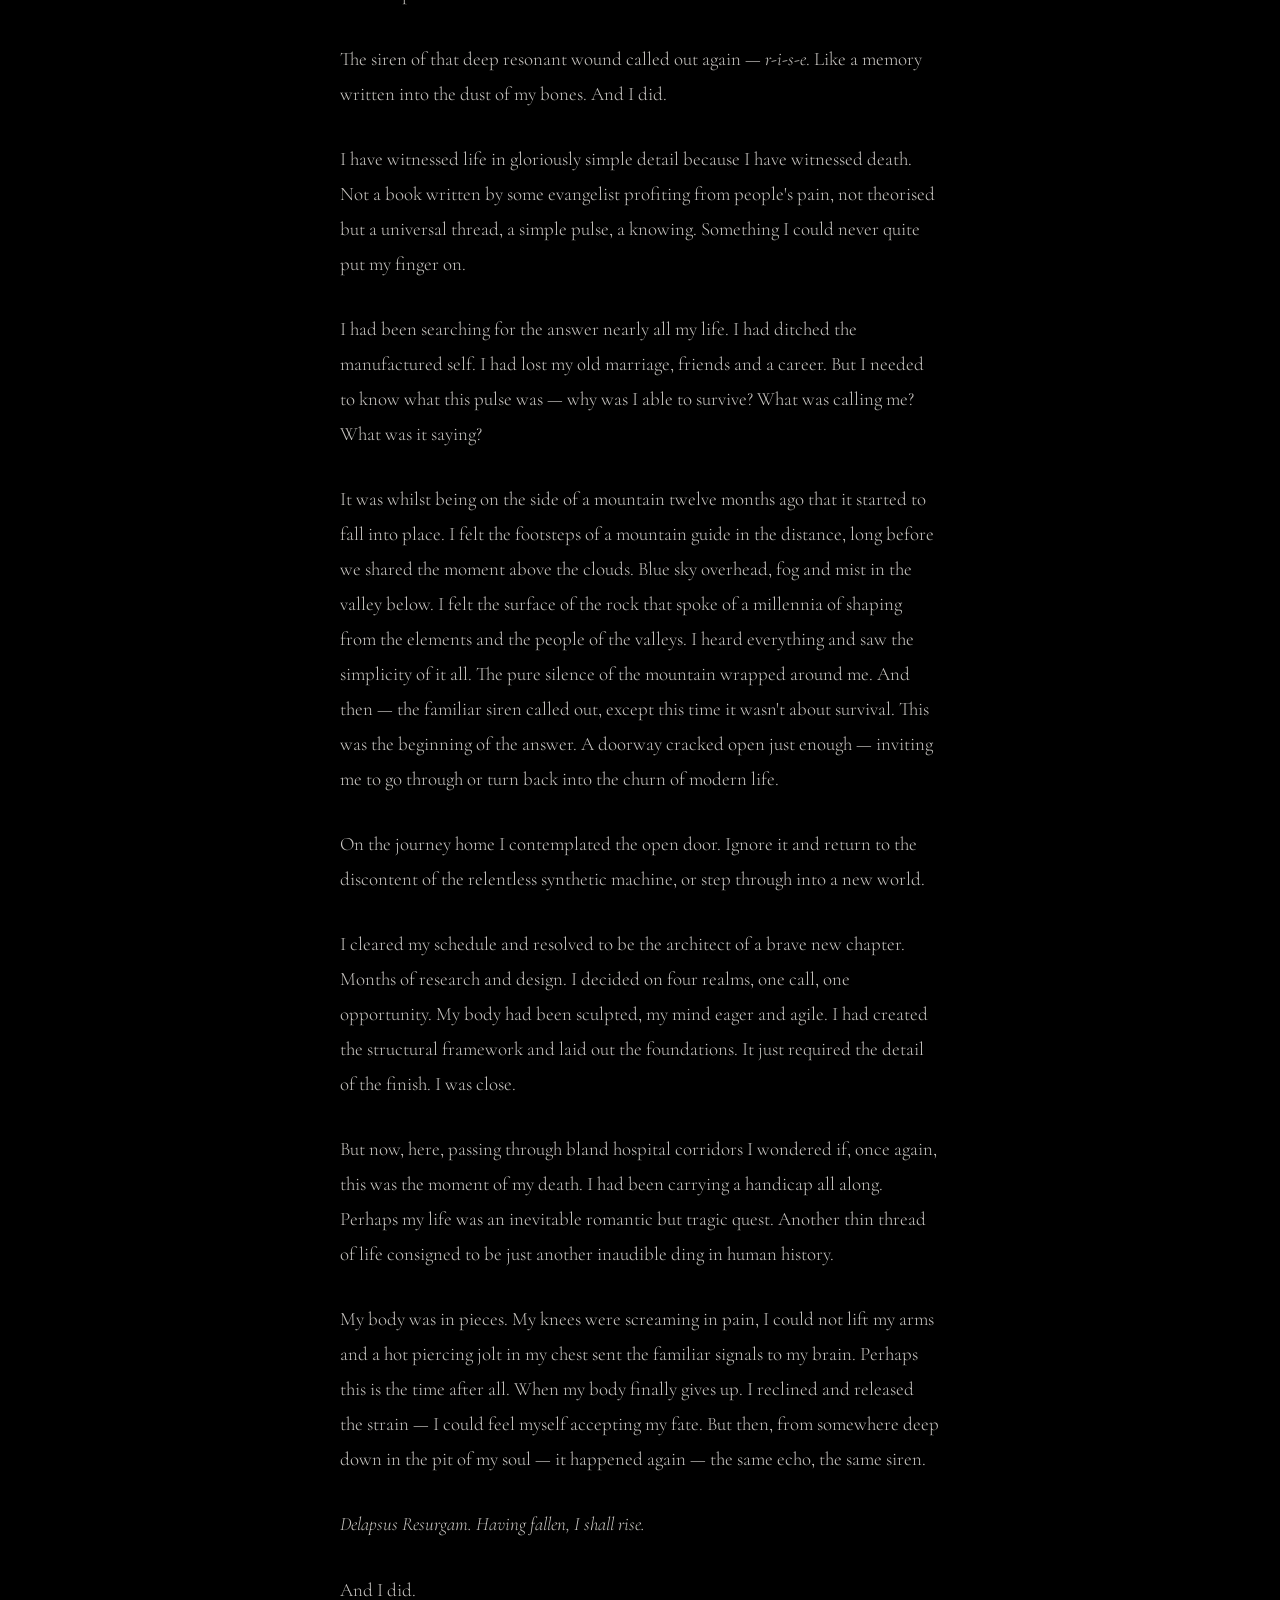
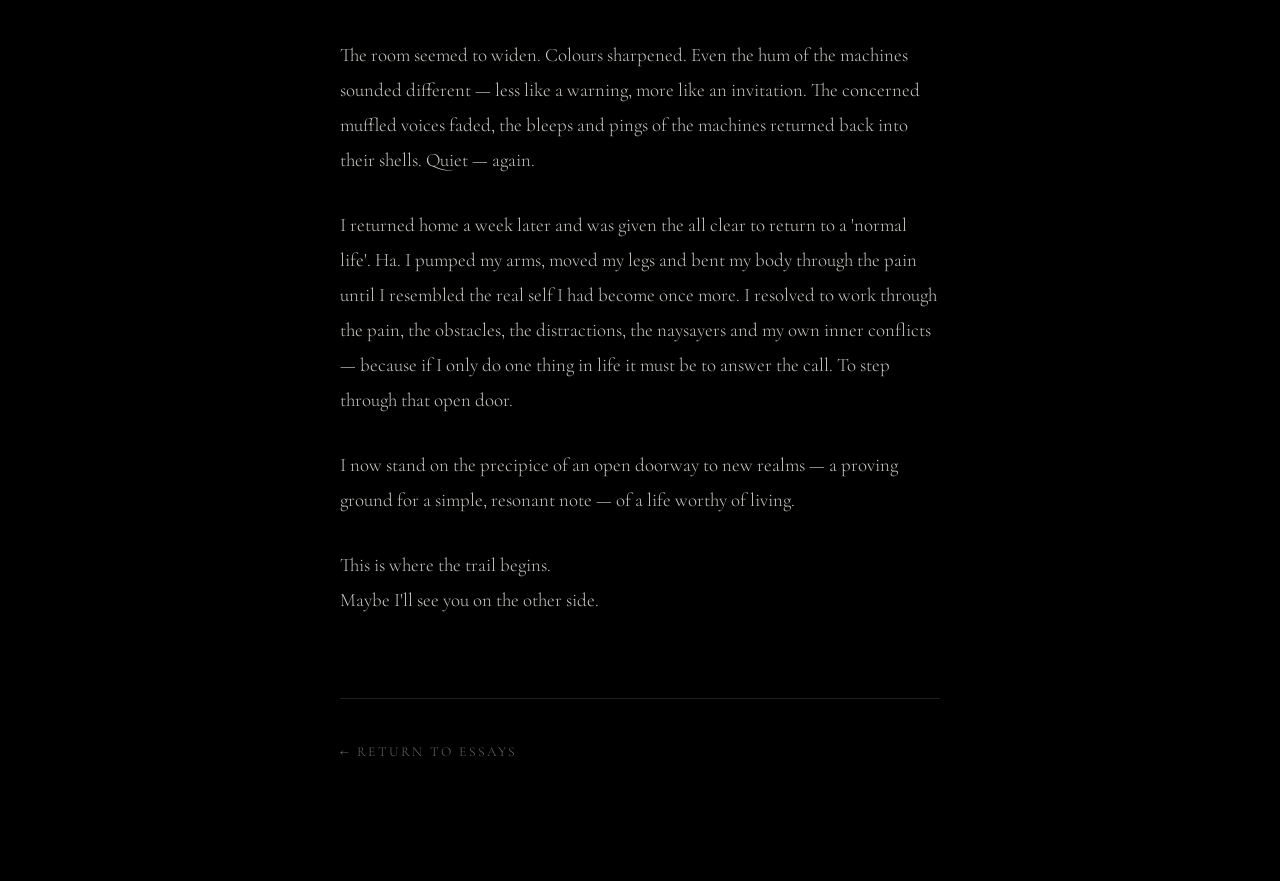
<file: delapsus-resurgam.html>
<!DOCTYPE html>
<html lang="en">
<head>
  <meta charset="UTF-8" />
  <meta name="viewport" content="width=device-width, initial-scale=1.0" />
  <title>Delapsus Resurgam — Leo Cunningham</title>
  <meta name="robots" content="noindex, nofollow" />
  <link rel="stylesheet" href="style.css" />
</head>
<body>
  <div class="container">

    <div class="page-nav">
      <a href="https://www.leocunningham.com">Home</a>
      <a href="index.html">Essays</a>
    </div>

    <header class="essay-header">
      <span class="essay-label">Essay IX</span>
      <h1>Delapsus Resurgam</h1>
      <p class="deck">When I fall, I shall rise.</p>
      <span class="byline">Leo Cunningham</span>
    </header>

    <div class="essay-divider"></div>

    <div class="essay-body">

      <p>Back on that mountain, I saw a new path, a new hope. But sometimes the ground swallows you up.</p>

      <p>The pages flashed through my mind. I wasn't scared of death — I'd seen it before. I was petrified of not living.</p>

      <p>By day I would research, sketch and write. By night I would twist and contort beneath the sheets yearning to bring a new code back to life. Time was running out like grains of sand through my fist. And here I was again, flat on a bed, IV drip above, cold needle piercing my vein. Doors opening and closing, fluorescent lights passing overhead. Muffled voices around. Were these the last moments of my life? Again?</p>

      <p>I thought of the faces of my children, my wife and the worthy few on that dark unforgivable day. I had left them alone — without me. I ground my teeth and recoiled on the gurney. I cannot leave. I must not go without the trail first.</p>

      <p>Both death and life came to me many times. For one thing, I was born with a systemic congenital defect. The fate of a line full of relatives cut down in mid-life. Ten years ago I was told: urgent surgery or death — and, even with the surgery, I might die anyway. I was appointed to a medical team that included a clinical psychologist and hypnotherapist, to make sure I was in the right state of mind — and to prepare me for the possibility of death. My mother died of the same curse. I was just 19. I spoke to her the week before and said "When are you going to start living, mum?" Her death felt like falling, drowning in the middle of an ocean.</p>

      <p>The surgeon's hands were deep in my open chest. Then, for a single heartbeat, the cold air of the theatre, the fluorescent lights and the clinical shadows fell away — suspended. Amidst all the noise of life, the bullshit, the broken bones and the gaping wound — a familiar siren called out to me.</p>

      <p>I have been lost, dehydrated and alone in the misty wilderness of bear and wolf country. The distant chorus of snarls and howls drew closer, becoming louder, seeping into my bones until they penetrated my thoughts. Of flesh ripped apart and sharp blood-stained teeth.</p>

      <p>The siren of that deep resonant wound called out again — <em>r-i-s-e</em>. Like a memory written into the dust of my bones. And I did.</p>

      <p>I have witnessed life in gloriously simple detail because I have witnessed death. Not a book written by some evangelist profiting from people's pain, not theorised but a universal thread, a simple pulse, a knowing. Something I could never quite put my finger on.</p>

      <p>I had been searching for the answer nearly all my life. I had ditched the manufactured self. I had lost my old marriage, friends and a career. But I needed to know what this pulse was — why was I able to survive? What was calling me? What was it saying?</p>

      <p>It was whilst being on the side of a mountain twelve months ago that it started to fall into place. I felt the footsteps of a mountain guide in the distance, long before we shared the moment above the clouds. Blue sky overhead, fog and mist in the valley below. I felt the surface of the rock that spoke of a millennia of shaping from the elements and the people of the valleys. I heard everything and saw the simplicity of it all. The pure silence of the mountain wrapped around me. And then — the familiar siren called out, except this time it wasn't about survival. This was the beginning of the answer. A doorway cracked open just enough — inviting me to go through or turn back into the churn of modern life.</p>

      <p>On the journey home I contemplated the open door. Ignore it and return to the discontent of the relentless synthetic machine, or step through into a new world.</p>

      <p>I cleared my schedule and resolved to be the architect of a brave new chapter. Months of research and design. I decided on four realms, one call, one opportunity. My body had been sculpted, my mind eager and agile. I had created the structural framework and laid out the foundations. It just required the detail of the finish. I was close.</p>

      <p>But now, here, passing through bland hospital corridors I wondered if, once again, this was the moment of my death. I had been carrying a handicap all along. Perhaps my life was an inevitable romantic but tragic quest. Another thin thread of life consigned to be just another inaudible ding in human history.</p>

      <p>My body was in pieces. My knees were screaming in pain, I could not lift my arms and a hot piercing jolt in my chest sent the familiar signals to my brain. Perhaps this is the time after all. When my body finally gives up. I reclined and released the strain — I could feel myself accepting my fate. But then, from somewhere deep down in the pit of my soul — it happened again — the same echo, the same siren.</p>

      <p><em>Delapsus Resurgam. Having fallen, I shall rise.</em></p>

      <p>And I did.</p>

      <p>The room seemed to widen. Colours sharpened. Even the hum of the machines sounded different — less like a warning, more like an invitation. The concerned muffled voices faded, the bleeps and pings of the machines returned back into their shells. Quiet — again.</p>

      <p>I returned home a week later and was given the all clear to return to a 'normal life'. Ha. I pumped my arms, moved my legs and bent my body through the pain until I resembled the real self I had become once more. I resolved to work through the pain, the obstacles, the distractions, the naysayers and my own inner conflicts — because if I only do one thing in life it must be to answer the call. To step through that open door.</p>

      <p>I now stand on the precipice of an open doorway to new realms — a proving ground for a simple, resonant note — of a life worthy of living.</p>

      <p>This is where the trail begins.<br>
      Maybe I'll see you on the other side.</p>

    </div>

    <footer class="essay-footer">
      <a href="index.html">← Return to Essays</a>
    </footer>

  </div>
</body>
</html>
</file>
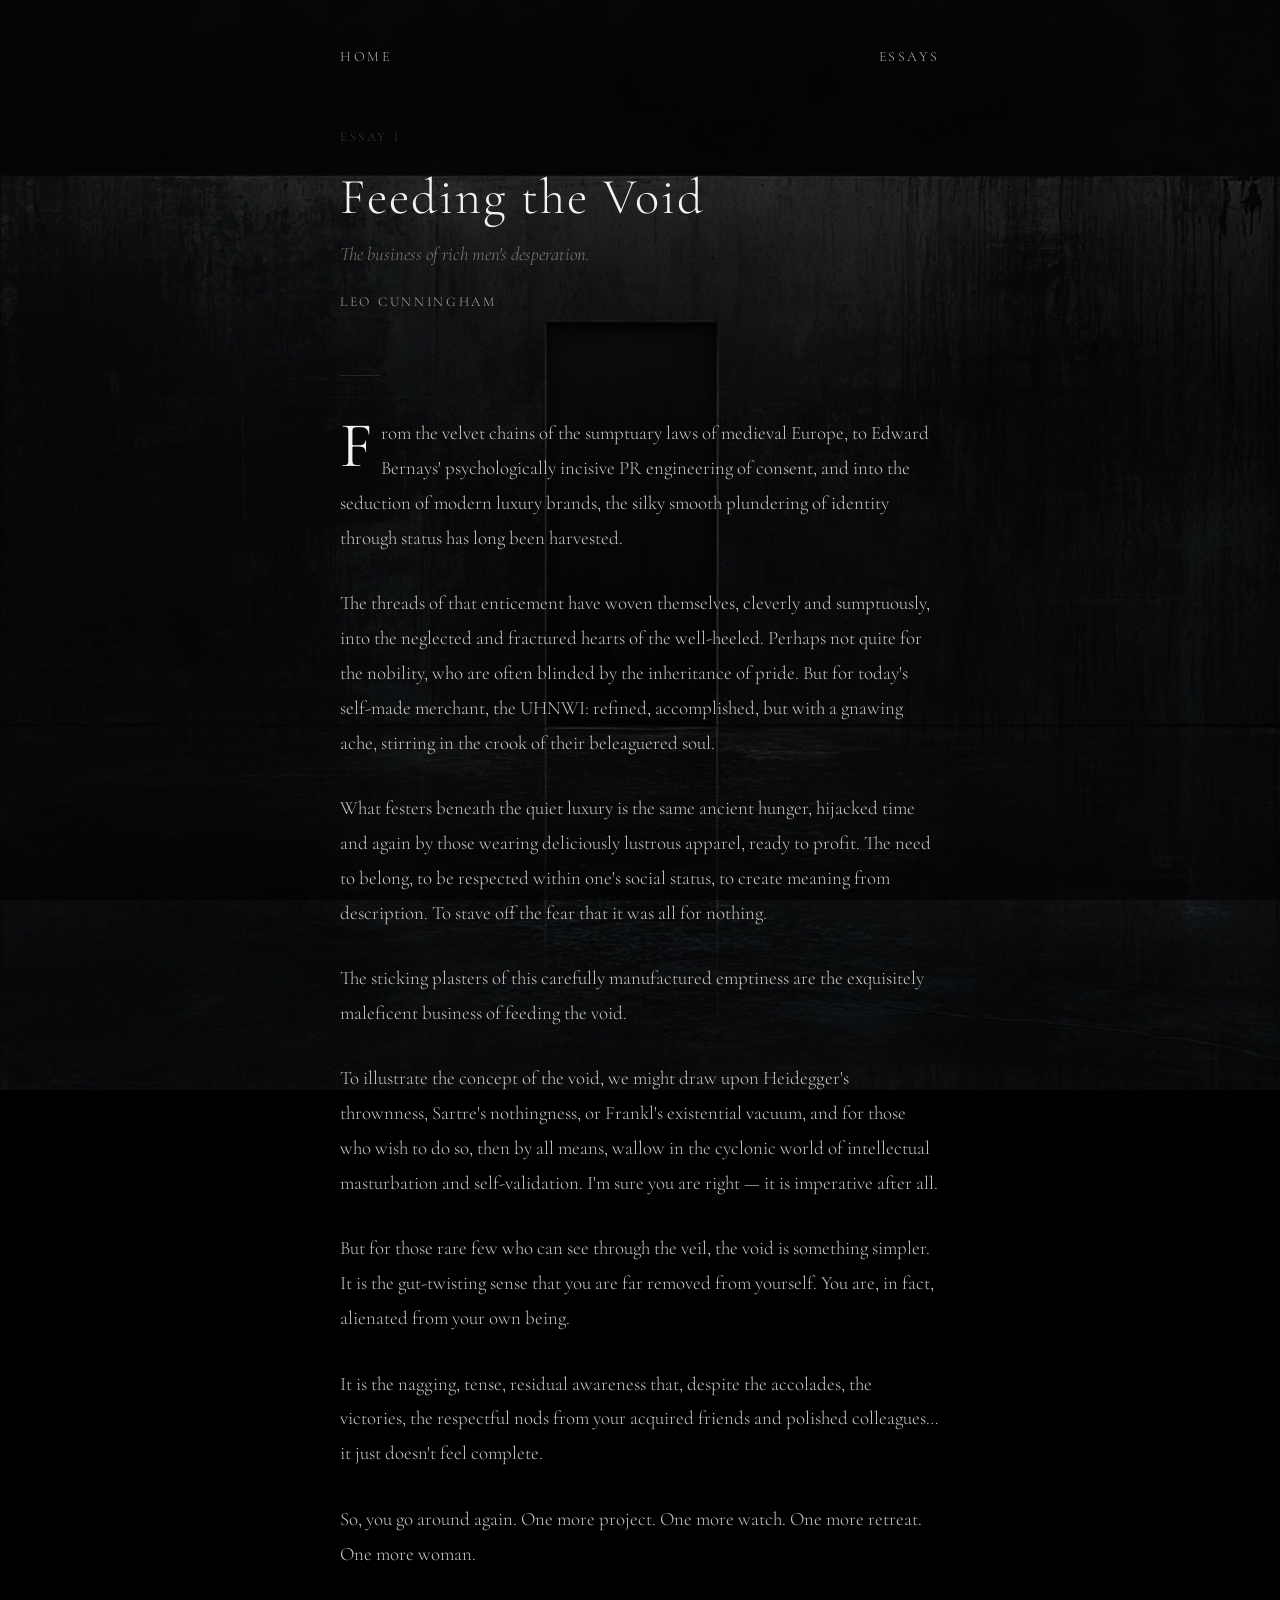
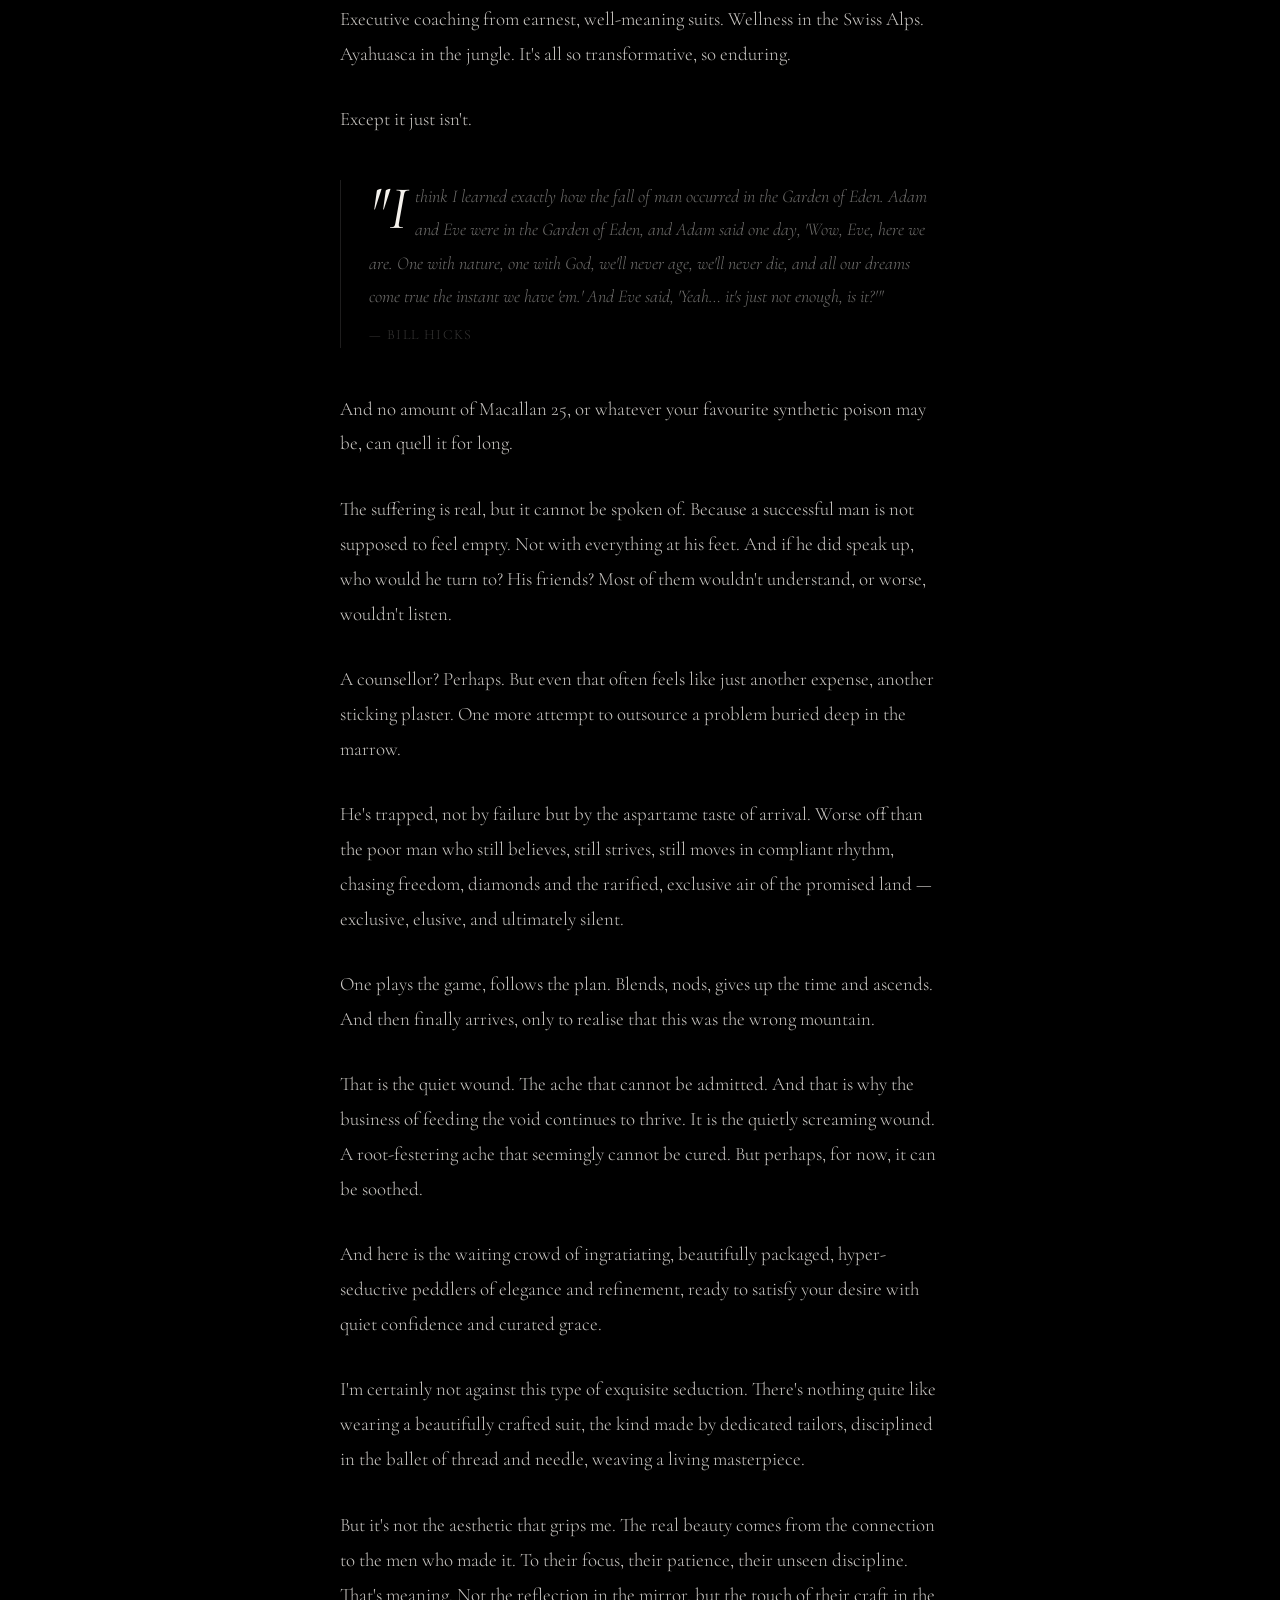
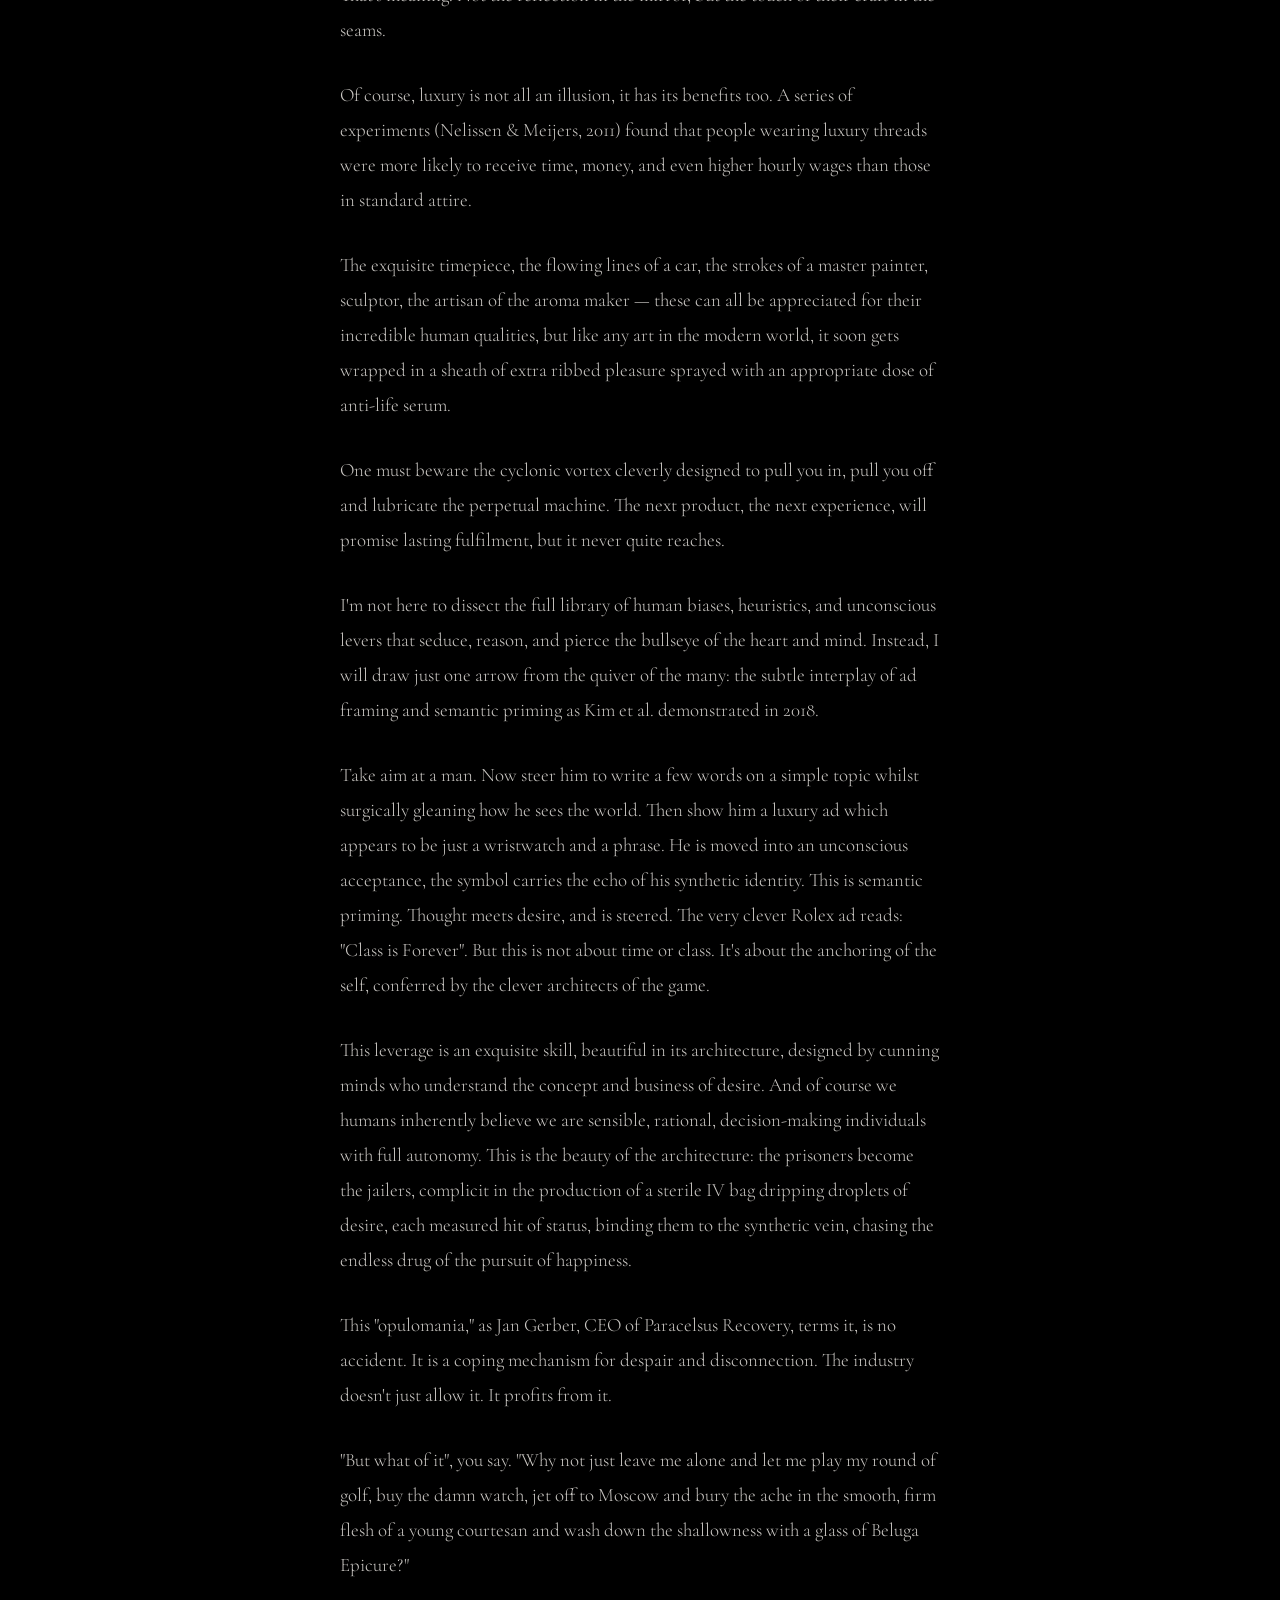
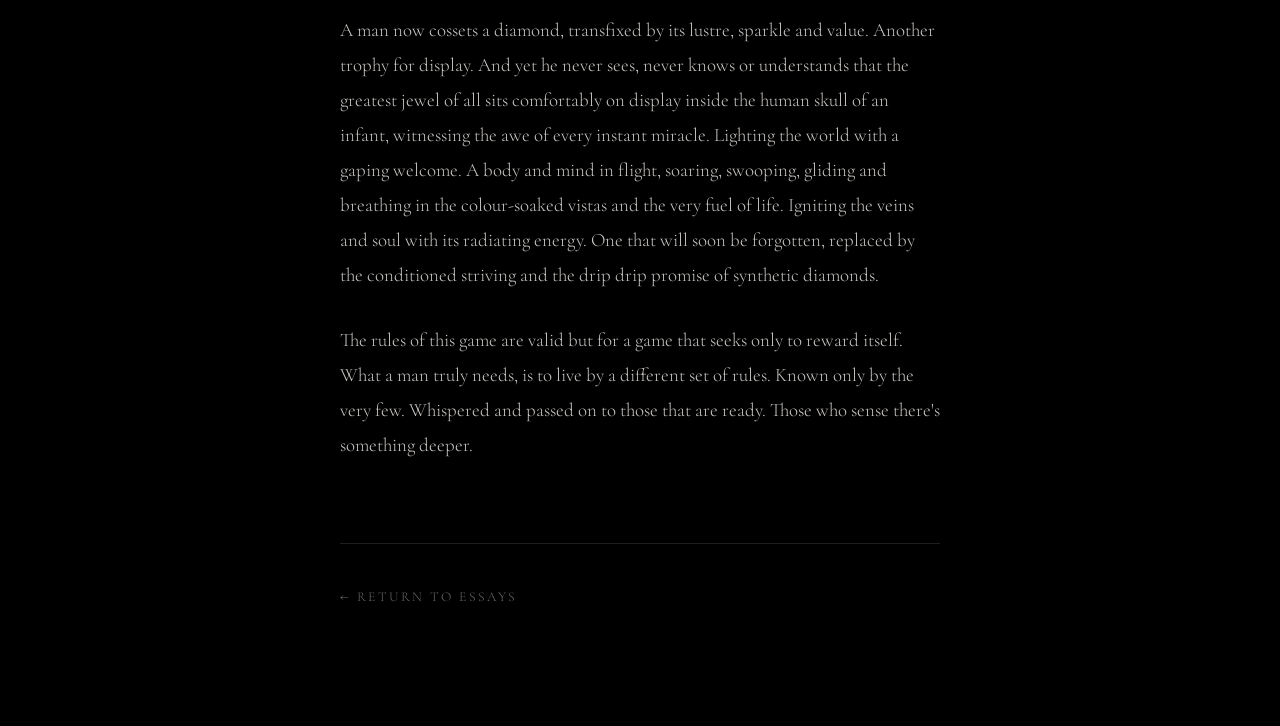
<file: feeding-the-void.html>
<!DOCTYPE html>
<html lang="en">
<head>
  <meta charset="UTF-8" />
  <meta name="viewport" content="width=device-width, initial-scale=1.0" />
  <title>Feeding the Void — Leo Cunningham</title>
  <meta name="robots" content="noindex, nofollow" />
  <link rel="stylesheet" href="style.css" />
</head>
<body>
  <div class="container">

    <div class="page-nav">
      <a href="https://www.leocunningham.com">Home</a>
      <a href="index.html">Essays</a>
    </div>

    <header class="essay-header">
      <span class="essay-label">Essay I</span>
      <h1>Feeding the Void</h1>
      <p class="deck">The business of rich men's desperation.</p>
      <span class="byline">Leo Cunningham</span>
    </header>

    <div class="essay-divider"></div>

    <div class="essay-body">

      <p>From the velvet chains of the sumptuary laws of medieval Europe, to Edward Bernays' psychologically incisive PR engineering of consent, and into the seduction of modern luxury brands, the silky smooth plundering of identity through status has long been harvested.</p>

      <p>The threads of that enticement have woven themselves, cleverly and sumptuously, into the neglected and fractured hearts of the well-heeled. Perhaps not quite for the nobility, who are often blinded by the inheritance of pride. But for today's self-made merchant, the UHNWI: refined, accomplished, but with a gnawing ache, stirring in the crook of their beleaguered soul.</p>

      <p>What festers beneath the quiet luxury is the same ancient hunger, hijacked time and again by those wearing deliciously lustrous apparel, ready to profit. The need to belong, to be respected within one's social status, to create meaning from description. To stave off the fear that it was all for nothing.</p>

      <p>The sticking plasters of this carefully manufactured emptiness are the exquisitely maleficent business of feeding the void.</p>

      <p>To illustrate the concept of the void, we might draw upon Heidegger's thrownness, Sartre's nothingness, or Frankl's existential vacuum, and for those who wish to do so, then by all means, wallow in the cyclonic world of intellectual masturbation and self-validation. I'm sure you are right — it is imperative after all.</p>

      <p>But for those rare few who can see through the veil, the void is something simpler. It is the gut-twisting sense that you are far removed from yourself. You are, in fact, alienated from your own being.</p>

      <p>It is the nagging, tense, residual awareness that, despite the accolades, the victories, the respectful nods from your acquired friends and polished colleagues… it just doesn't feel complete.</p>

      <p>So, you go around again. One more project. One more watch. One more retreat. One more woman.</p>

      <p>Executive coaching from earnest, well-meaning suits. Wellness in the Swiss Alps. Ayahuasca in the jungle. It's all so transformative, so enduring.</p>

      <p>Except it just isn't.</p>

      <blockquote>
        <p>"I think I learned exactly how the fall of man occurred in the Garden of Eden. Adam and Eve were in the Garden of Eden, and Adam said one day, 'Wow, Eve, here we are. One with nature, one with God, we'll never age, we'll never die, and all our dreams come true the instant we have 'em.' And Eve said, 'Yeah… it's just not enough, is it?'"</p>
        <p>— Bill Hicks</p>
      </blockquote>

      <p>And no amount of Macallan 25, or whatever your favourite synthetic poison may be, can quell it for long.</p>

      <p>The suffering is real, but it cannot be spoken of. Because a successful man is not supposed to feel empty. Not with everything at his feet. And if he did speak up, who would he turn to? His friends? Most of them wouldn't understand, or worse, wouldn't listen.</p>

      <p>A counsellor? Perhaps. But even that often feels like just another expense, another sticking plaster. One more attempt to outsource a problem buried deep in the marrow.</p>

      <p>He's trapped, not by failure but by the aspartame taste of arrival. Worse off than the poor man who still believes, still strives, still moves in compliant rhythm, chasing freedom, diamonds and the rarified, exclusive air of the promised land — exclusive, elusive, and ultimately silent.</p>

      <p>One plays the game, follows the plan. Blends, nods, gives up the time and ascends. And then finally arrives, only to realise that this was the wrong mountain.</p>

      <p>That is the quiet wound. The ache that cannot be admitted. And that is why the business of feeding the void continues to thrive. It is the quietly screaming wound. A root-festering ache that seemingly cannot be cured. But perhaps, for now, it can be soothed.</p>

      <p>And here is the waiting crowd of ingratiating, beautifully packaged, hyper-seductive peddlers of elegance and refinement, ready to satisfy your desire with quiet confidence and curated grace.</p>

      <p>I'm certainly not against this type of exquisite seduction. There's nothing quite like wearing a beautifully crafted suit, the kind made by dedicated tailors, disciplined in the ballet of thread and needle, weaving a living masterpiece.</p>

      <p>But it's not the aesthetic that grips me. The real beauty comes from the connection to the men who made it. To their focus, their patience, their unseen discipline. That's meaning. Not the reflection in the mirror, but the touch of their craft in the seams.</p>

      <p>Of course, luxury is not all an illusion, it has its benefits too. A series of experiments (Nelissen &amp; Meijers, 2011) found that people wearing luxury threads were more likely to receive time, money, and even higher hourly wages than those in standard attire.</p>

      <p>The exquisite timepiece, the flowing lines of a car, the strokes of a master painter, sculptor, the artisan of the aroma maker — these can all be appreciated for their incredible human qualities, but like any art in the modern world, it soon gets wrapped in a sheath of extra ribbed pleasure sprayed with an appropriate dose of anti-life serum.</p>

      <p>One must beware the cyclonic vortex cleverly designed to pull you in, pull you off and lubricate the perpetual machine. The next product, the next experience, will promise lasting fulfilment, but it never quite reaches.</p>

      <p>I'm not here to dissect the full library of human biases, heuristics, and unconscious levers that seduce, reason, and pierce the bullseye of the heart and mind. Instead, I will draw just one arrow from the quiver of the many: the subtle interplay of ad framing and semantic priming as Kim et al. demonstrated in 2018.</p>

      <p>Take aim at a man. Now steer him to write a few words on a simple topic whilst surgically gleaning how he sees the world. Then show him a luxury ad which appears to be just a wristwatch and a phrase. He is moved into an unconscious acceptance, the symbol carries the echo of his synthetic identity. This is semantic priming. Thought meets desire, and is steered. The very clever Rolex ad reads: "Class is Forever". But this is not about time or class. It's about the anchoring of the self, conferred by the clever architects of the game.</p>

      <p>This leverage is an exquisite skill, beautiful in its architecture, designed by cunning minds who understand the concept and business of desire. And of course we humans inherently believe we are sensible, rational, decision-making individuals with full autonomy. This is the beauty of the architecture: the prisoners become the jailers, complicit in the production of a sterile IV bag dripping droplets of desire, each measured hit of status, binding them to the synthetic vein, chasing the endless drug of the pursuit of happiness.</p>

      <p>This "opulomania," as Jan Gerber, CEO of Paracelsus Recovery, terms it, is no accident. It is a coping mechanism for despair and disconnection. The industry doesn't just allow it. It profits from it.</p>

      <p>"But what of it", you say. "Why not just leave me alone and let me play my round of golf, buy the damn watch, jet off to Moscow and bury the ache in the smooth, firm flesh of a young courtesan and wash down the shallowness with a glass of Beluga Epicure?"</p>

      <p>A man now cossets a diamond, transfixed by its lustre, sparkle and value. Another trophy for display. And yet he never sees, never knows or understands that the greatest jewel of all sits comfortably on display inside the human skull of an infant, witnessing the awe of every instant miracle. Lighting the world with a gaping welcome. A body and mind in flight, soaring, swooping, gliding and breathing in the colour-soaked vistas and the very fuel of life. Igniting the veins and soul with its radiating energy. One that will soon be forgotten, replaced by the conditioned striving and the drip drip promise of synthetic diamonds.</p>

      <p>The rules of this game are valid but for a game that seeks only to reward itself. What a man truly needs, is to live by a different set of rules. Known only by the very few. Whispered and passed on to those that are ready. Those who sense there's something deeper.</p>

    </div>

    <footer class="essay-footer">
      <a href="index.html">← Return to Essays</a>
    </footer>

  </div>
</body>
</html>
</file>
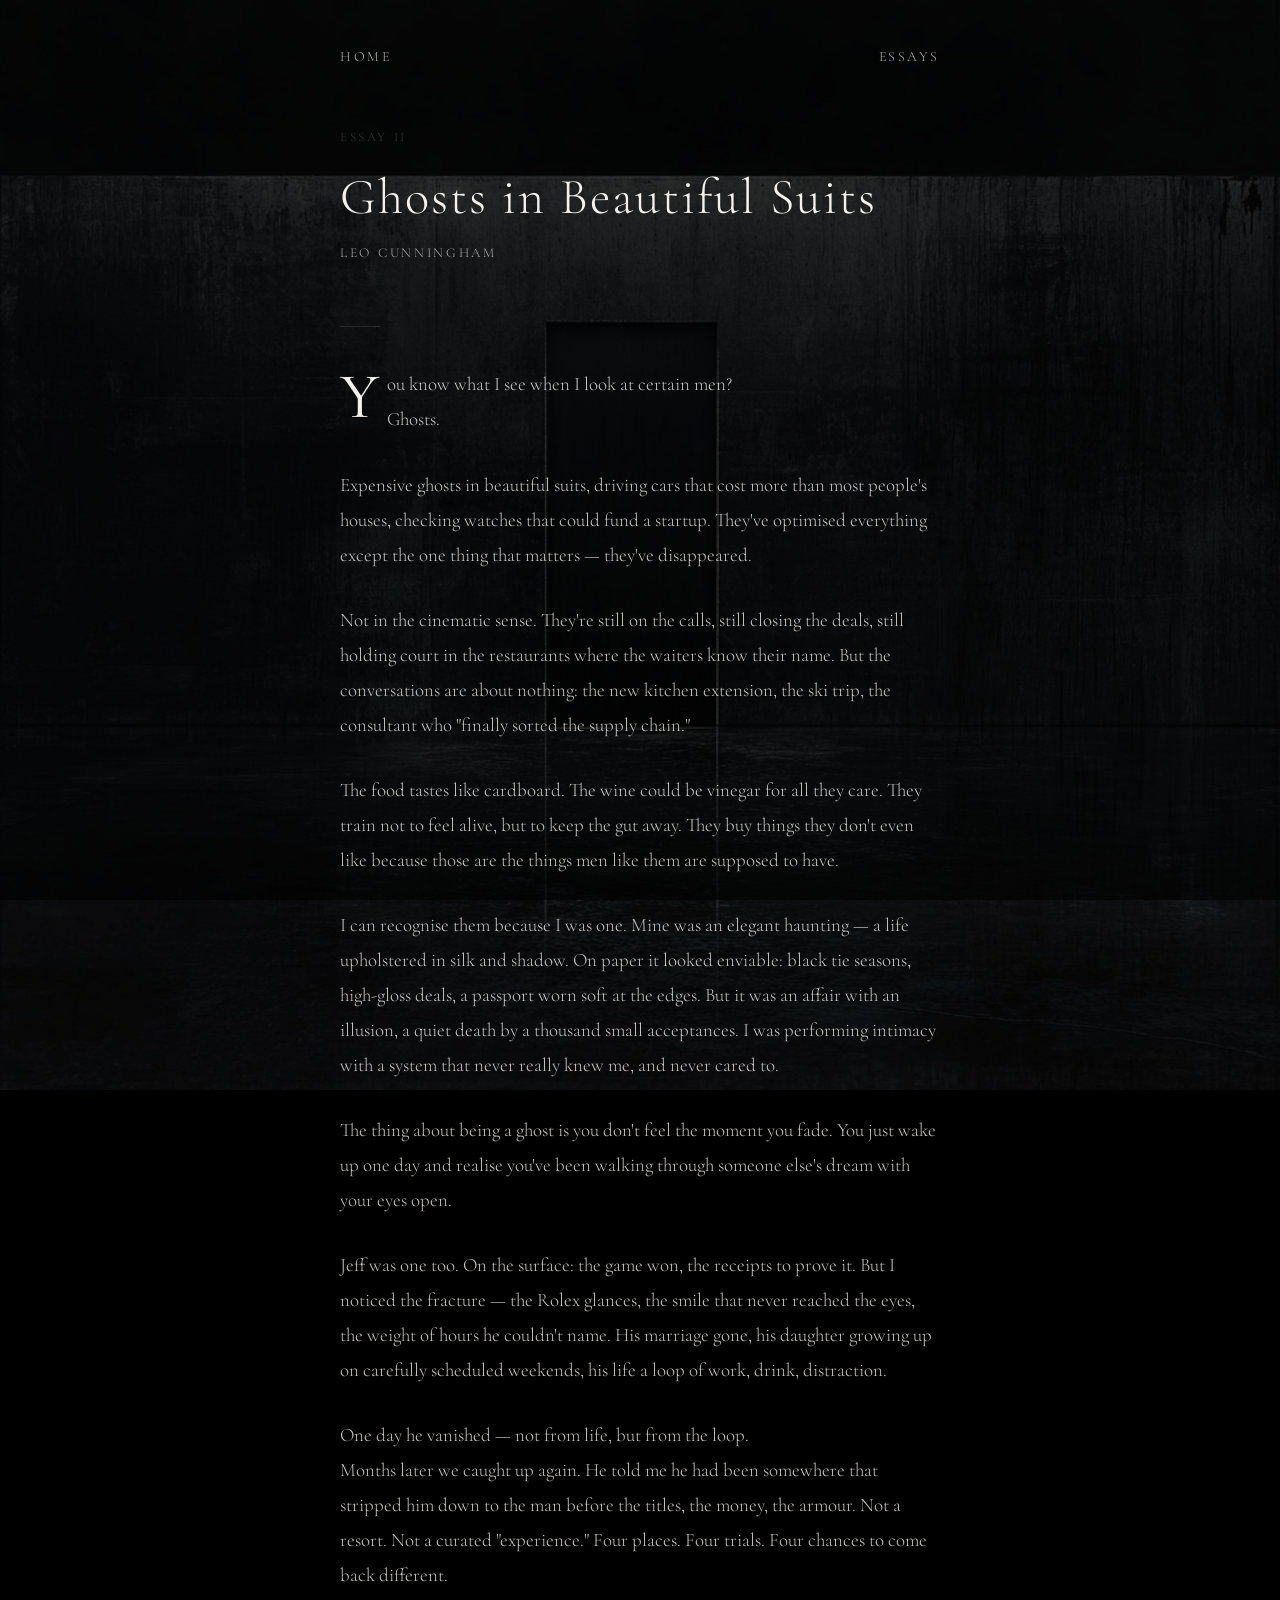
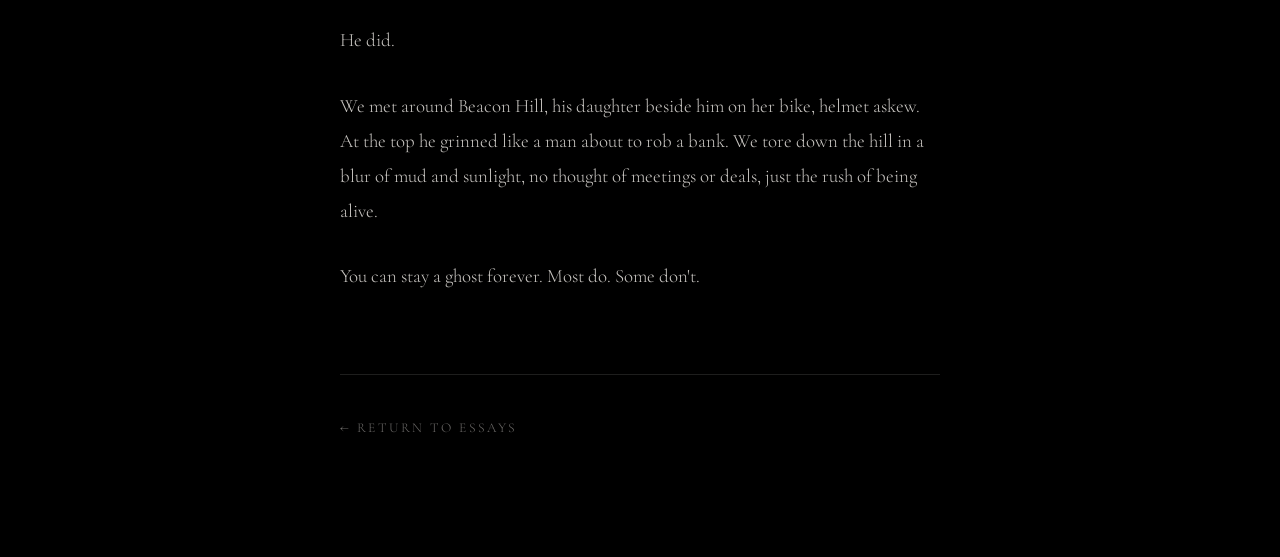
<file: ghosts-in-beautiful-suits.html>
<!DOCTYPE html>
<html lang="en">
<head>
  <meta charset="UTF-8" />
  <meta name="viewport" content="width=device-width, initial-scale=1.0" />
  <title>Ghosts in Beautiful Suits — Leo Cunningham</title>
  <meta name="robots" content="noindex, nofollow" />
  <link rel="stylesheet" href="style.css" />
</head>
<body>
  <div class="container">

    <div class="page-nav">
      <a href="https://www.leocunningham.com">Home</a>
      <a href="index.html">Essays</a>
    </div>

    <header class="essay-header">
      <span class="essay-label">Essay II</span>
      <h1>Ghosts in Beautiful Suits</h1>
      <span class="byline">Leo Cunningham</span>
    </header>

    <div class="essay-divider"></div>

    <div class="essay-body">

      <p>You know what I see when I look at certain men?<br>Ghosts.</p>

      <p>Expensive ghosts in beautiful suits, driving cars that cost more than most people's houses, checking watches that could fund a startup. They've optimised everything except the one thing that matters — they've disappeared.</p>

      <p>Not in the cinematic sense. They're still on the calls, still closing the deals, still holding court in the restaurants where the waiters know their name. But the conversations are about nothing: the new kitchen extension, the ski trip, the consultant who "finally sorted the supply chain."</p>

      <p>The food tastes like cardboard. The wine could be vinegar for all they care. They train not to feel alive, but to keep the gut away. They buy things they don't even like because those are the things men like them are supposed to have.</p>

      <p>I can recognise them because I was one. Mine was an elegant haunting — a life upholstered in silk and shadow. On paper it looked enviable: black tie seasons, high-gloss deals, a passport worn soft at the edges. But it was an affair with an illusion, a quiet death by a thousand small acceptances. I was performing intimacy with a system that never really knew me, and never cared to.</p>

      <p>The thing about being a ghost is you don't feel the moment you fade. You just wake up one day and realise you've been walking through someone else's dream with your eyes open.</p>

      <p>Jeff was one too. On the surface: the game won, the receipts to prove it. But I noticed the fracture — the Rolex glances, the smile that never reached the eyes, the weight of hours he couldn't name. His marriage gone, his daughter growing up on carefully scheduled weekends, his life a loop of work, drink, distraction.</p>

      <p>One day he vanished — not from life, but from the loop.<br>
      Months later we caught up again. He told me he had been somewhere that stripped him down to the man before the titles, the money, the armour. Not a resort. Not a curated "experience." Four places. Four trials. Four chances to come back different.</p>

      <p>He did.</p>

      <p>We met around Beacon Hill, his daughter beside him on her bike, helmet askew. At the top he grinned like a man about to rob a bank. We tore down the hill in a blur of mud and sunlight, no thought of meetings or deals, just the rush of being alive.</p>

      <p>You can stay a ghost forever. Most do. Some don't.</p>

    </div>

    <footer class="essay-footer">
      <a href="index.html">← Return to Essays</a>
    </footer>

  </div>
</body>
</html>
</file>
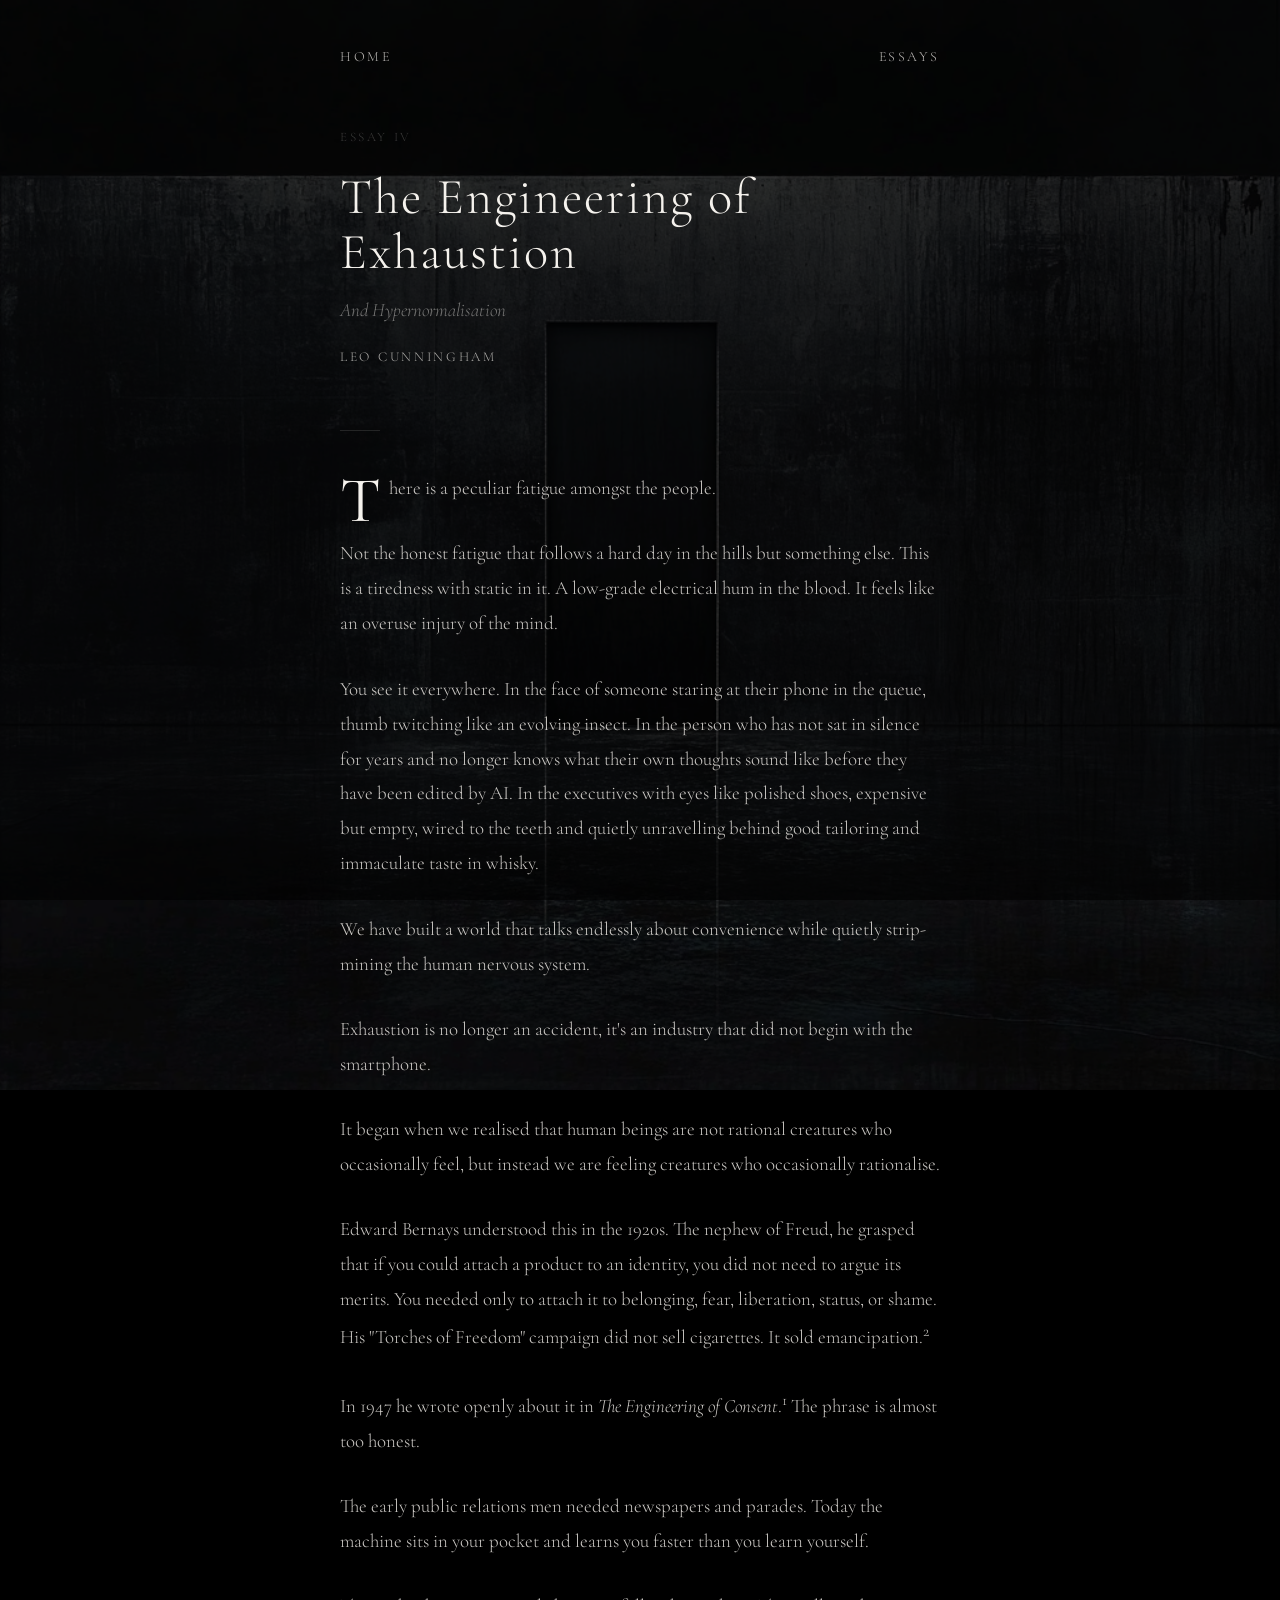
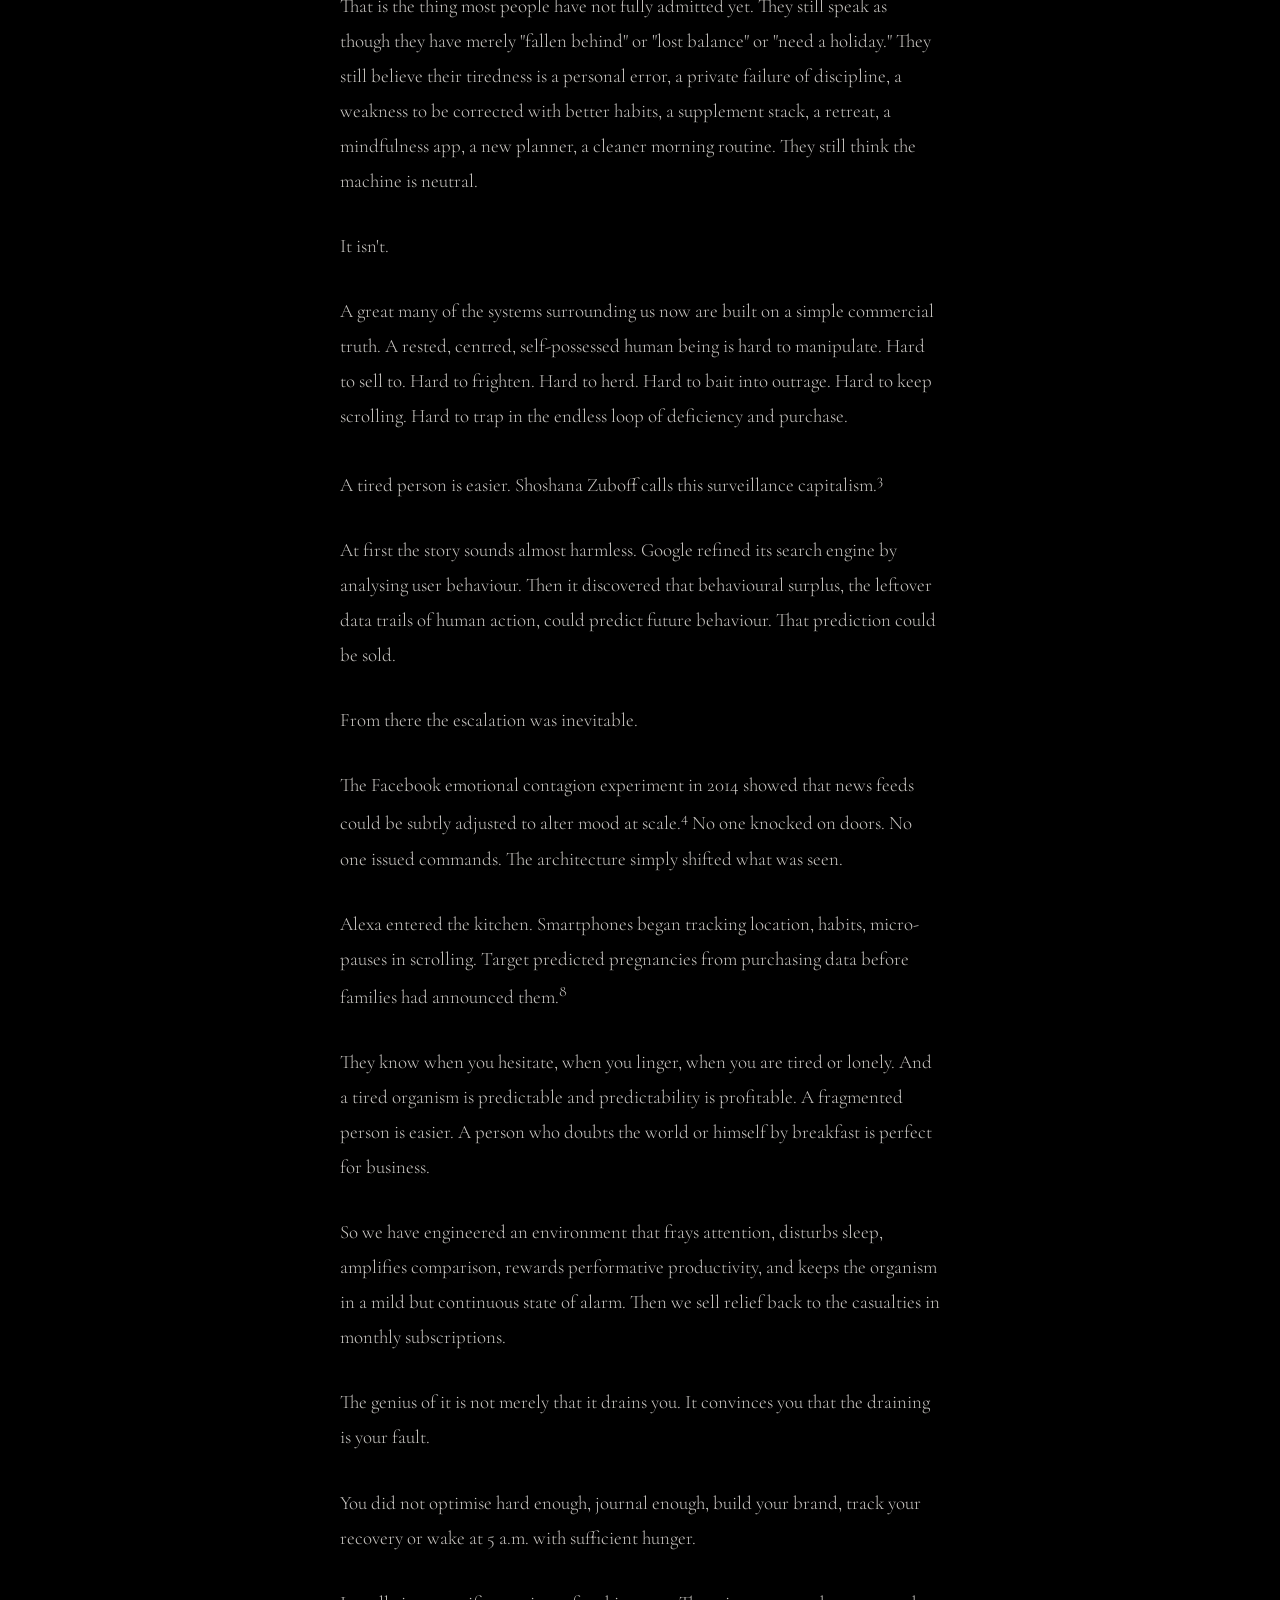
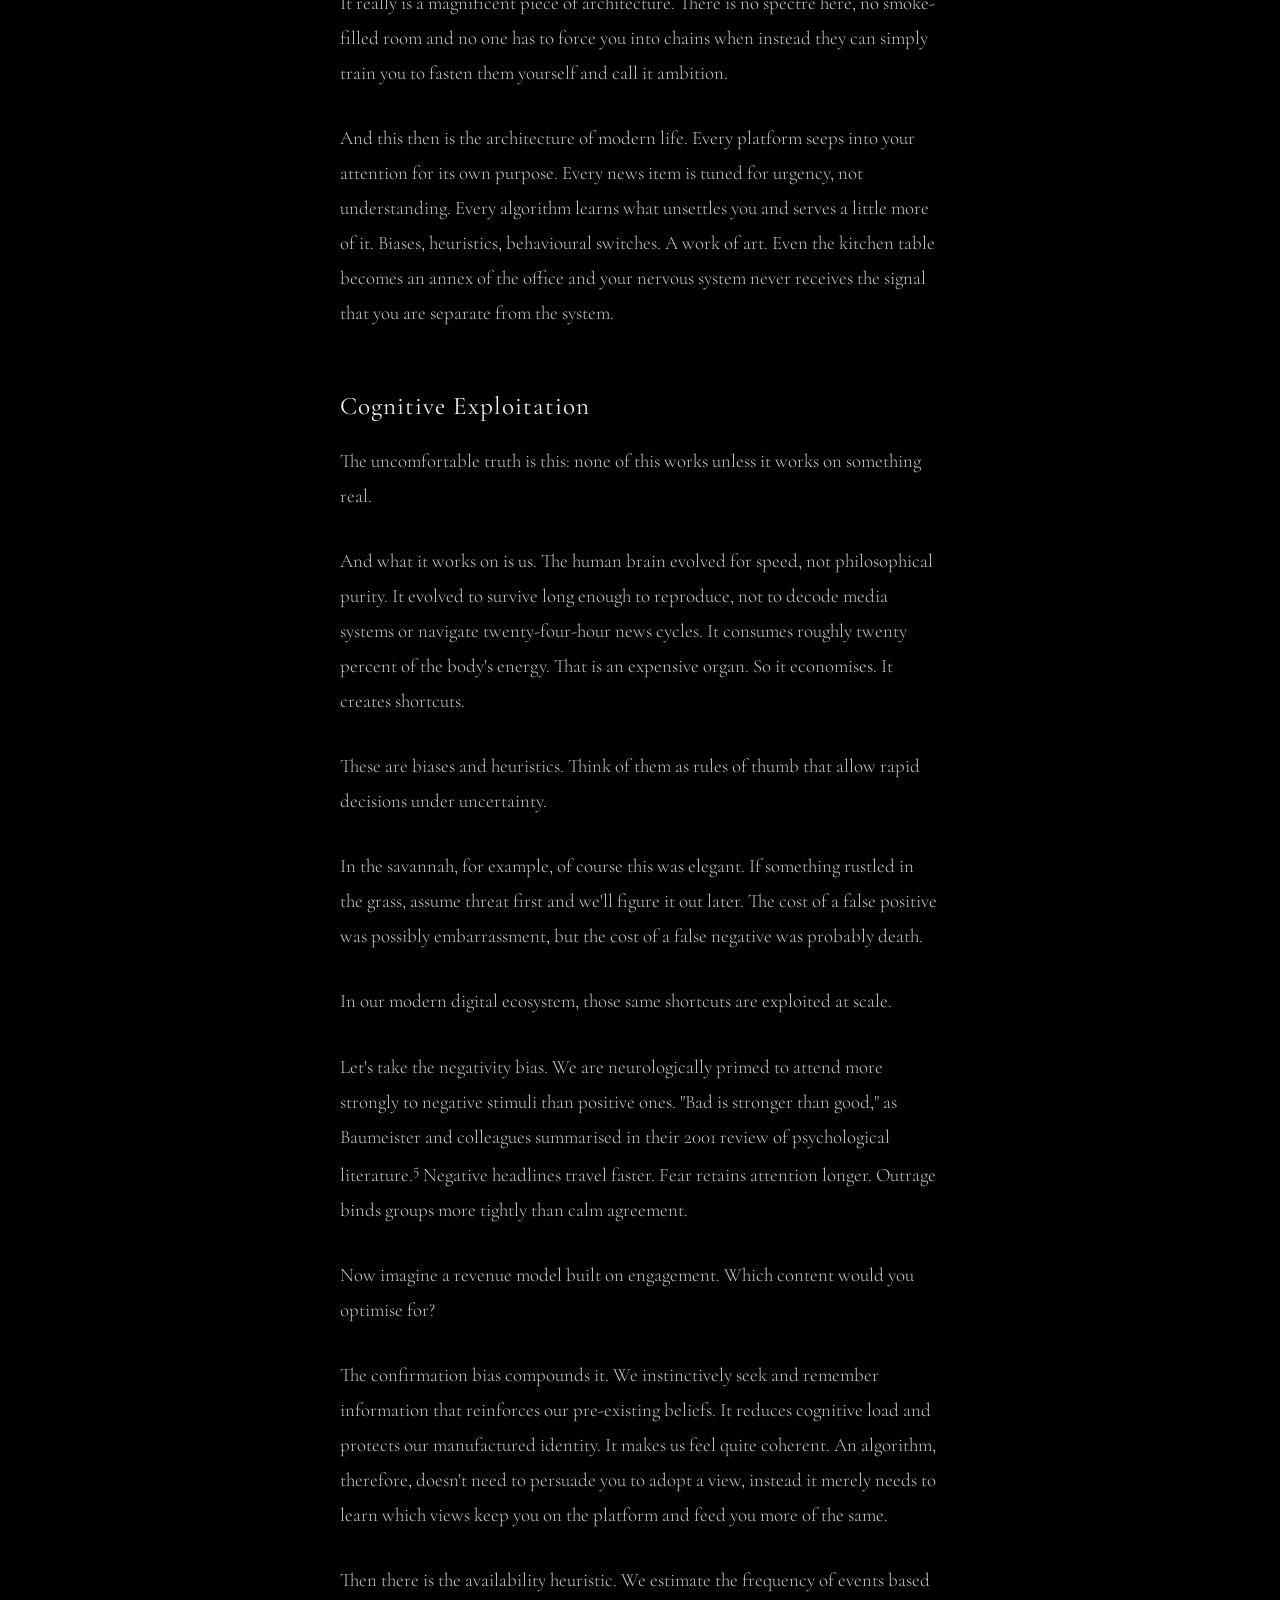
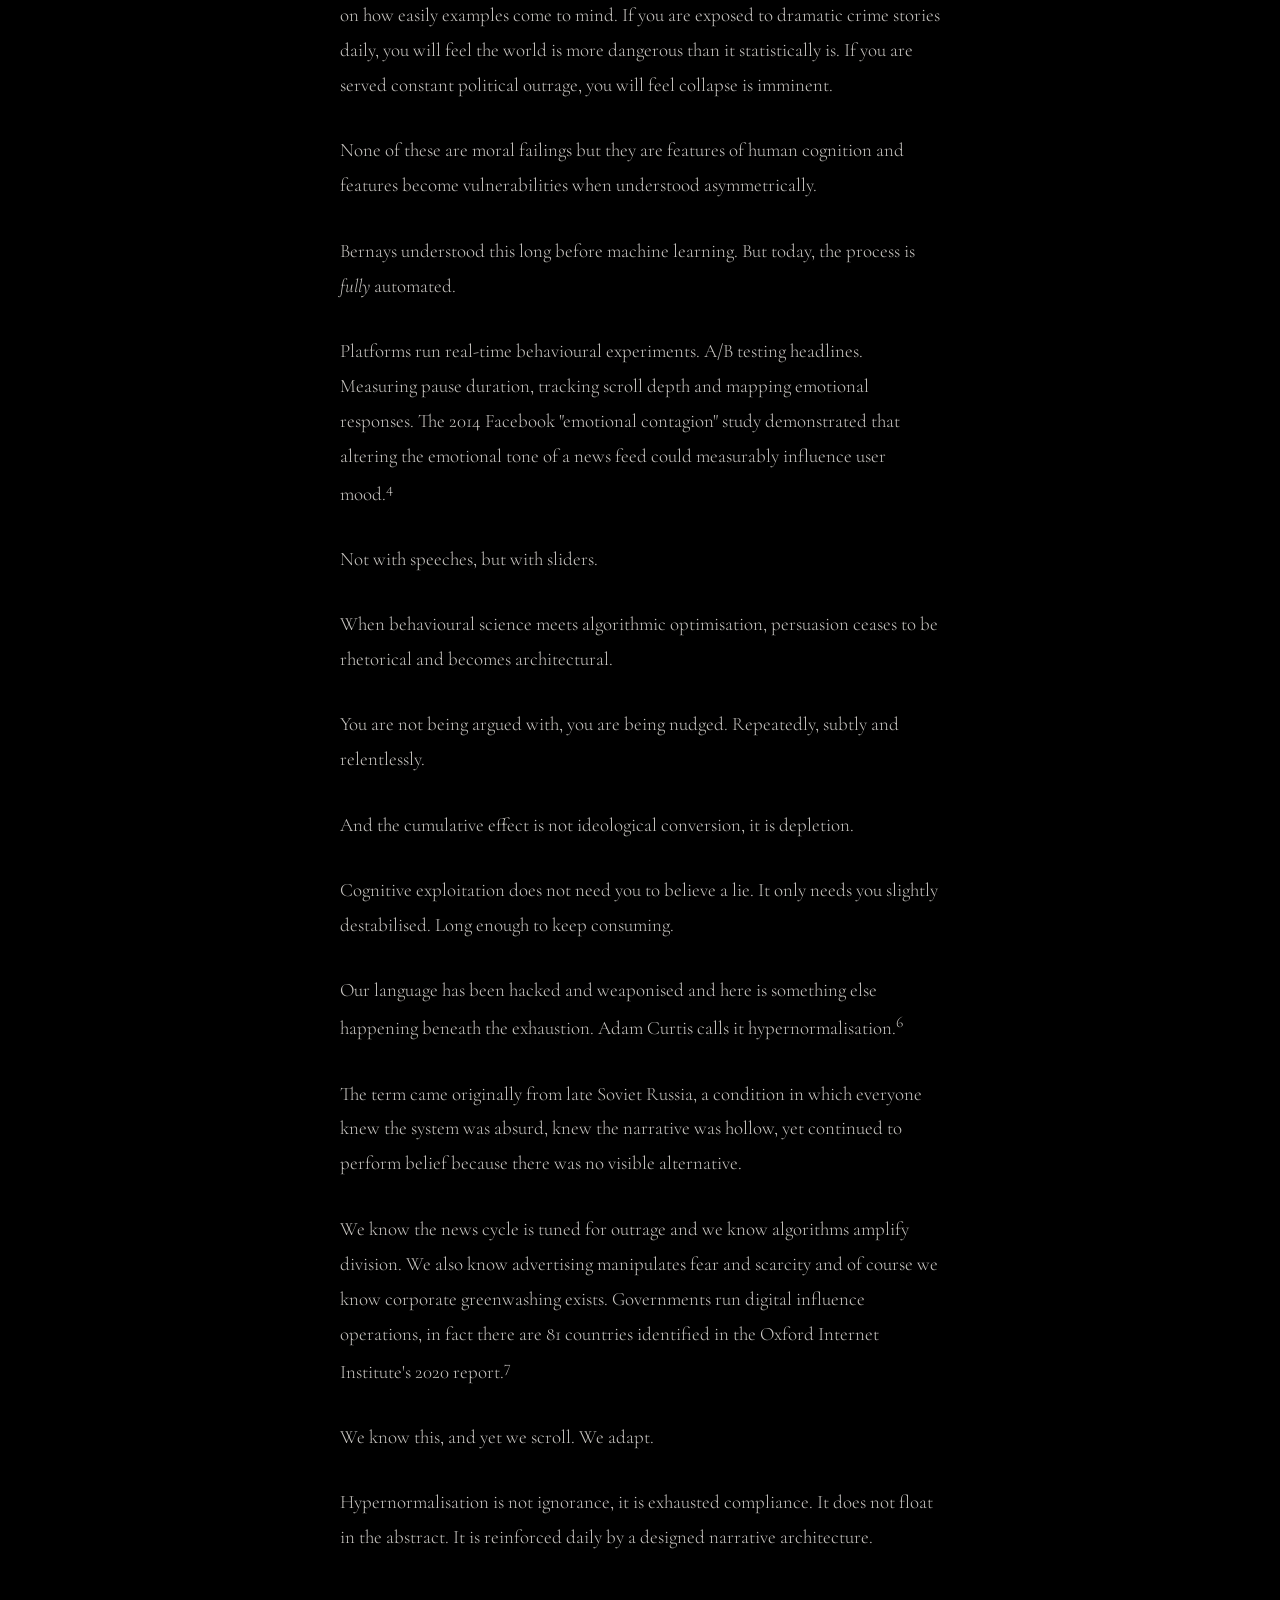
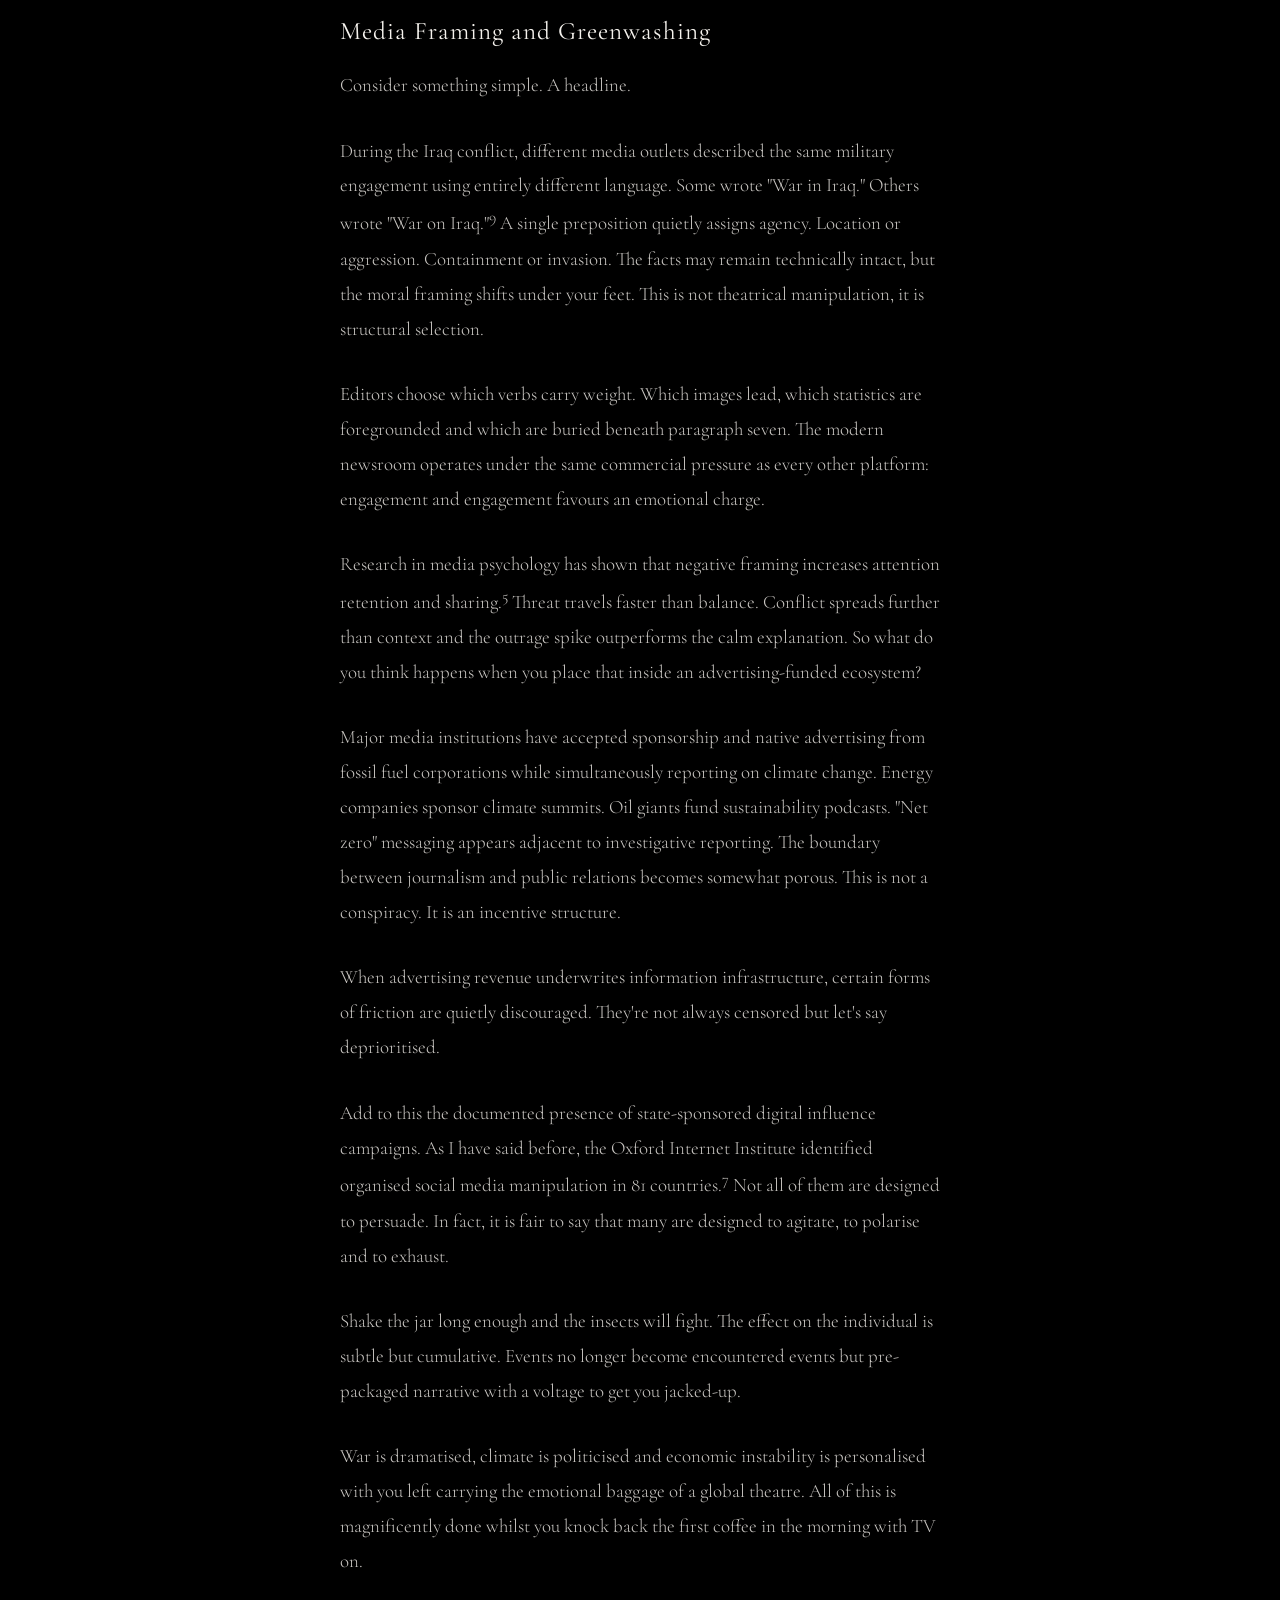
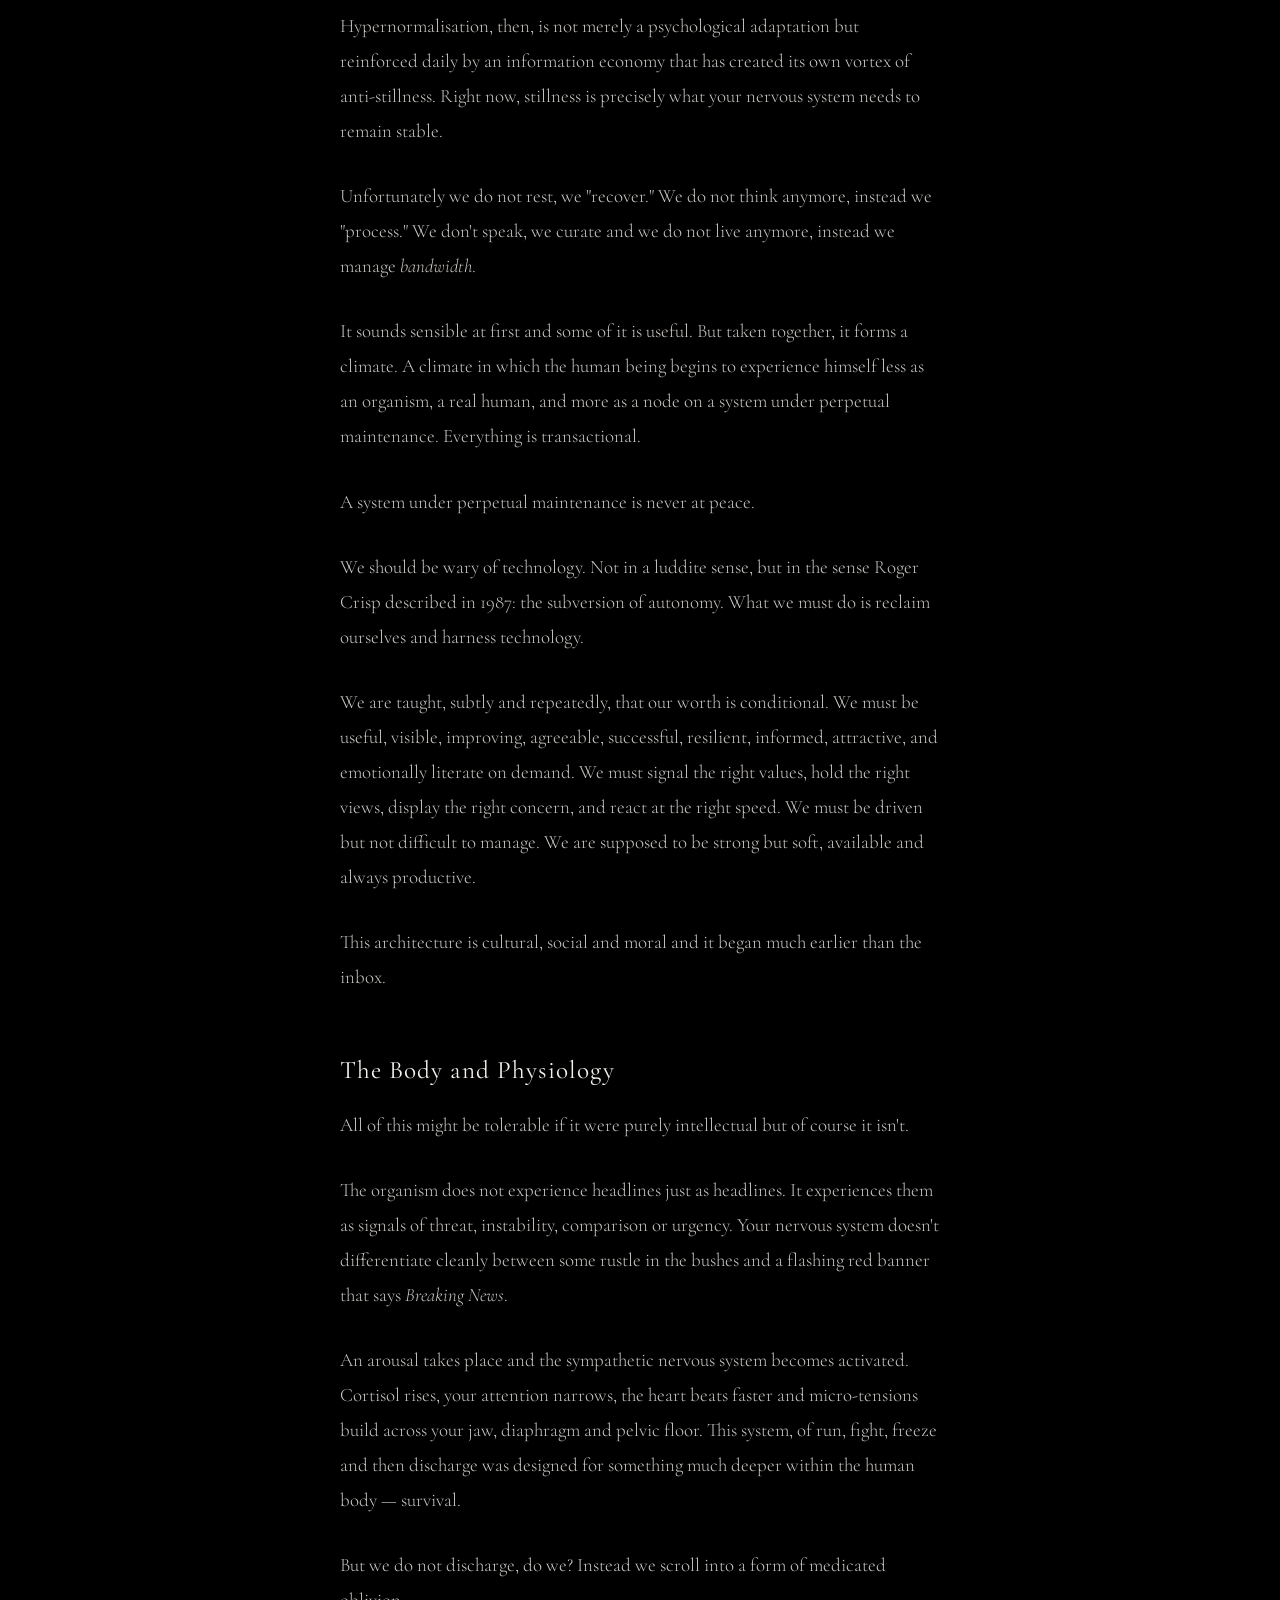
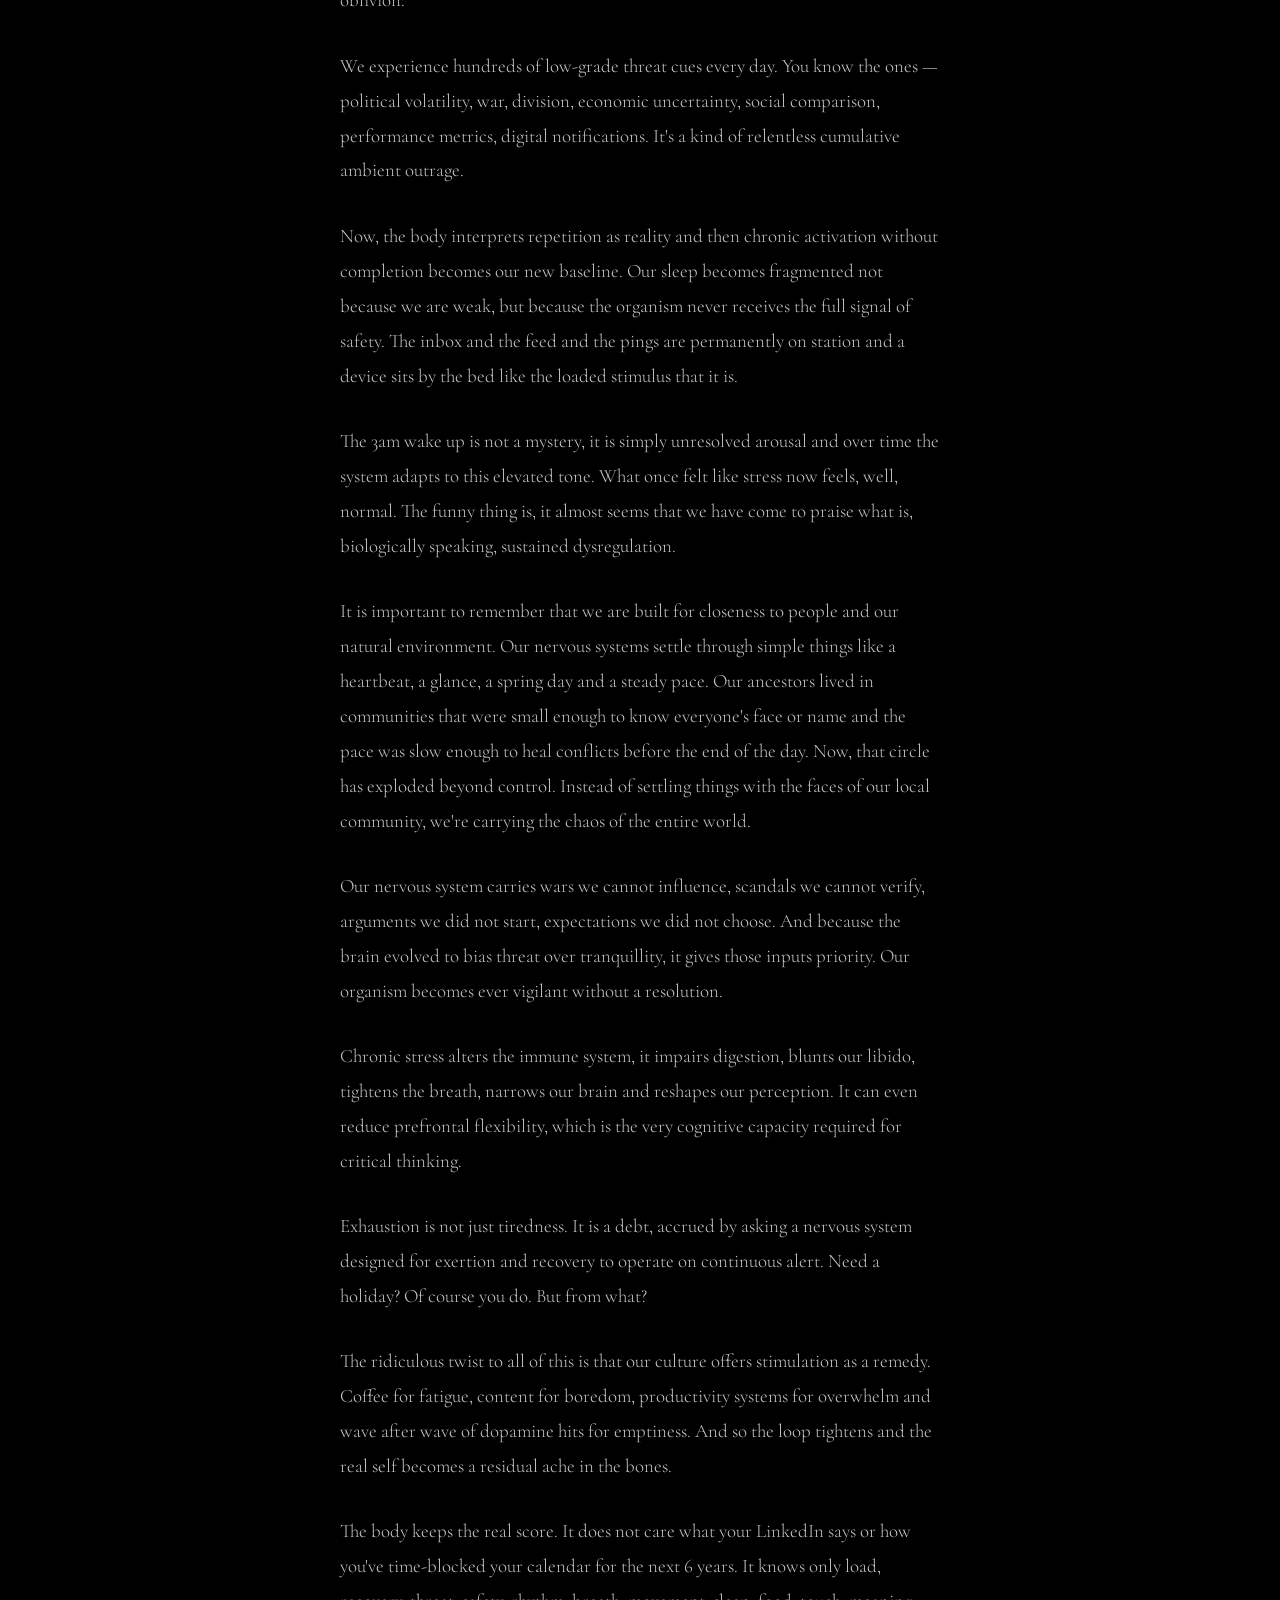
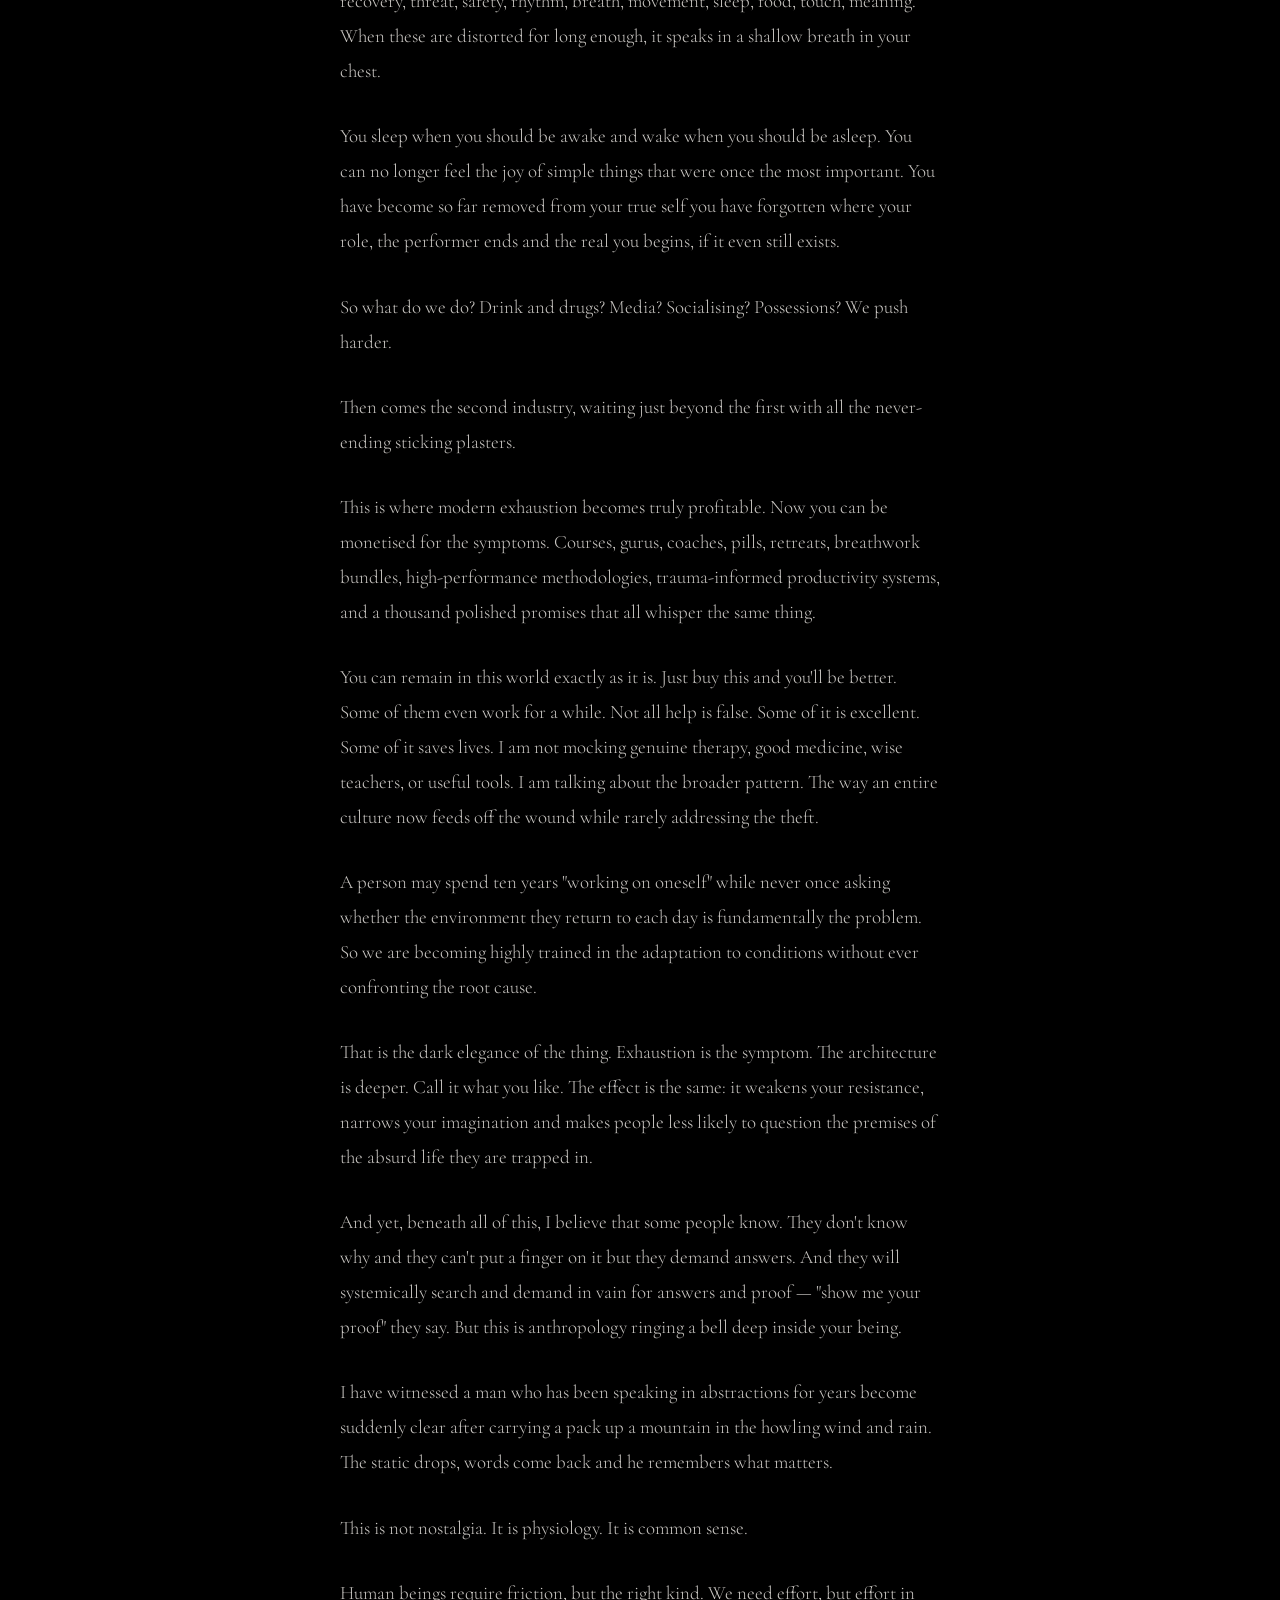
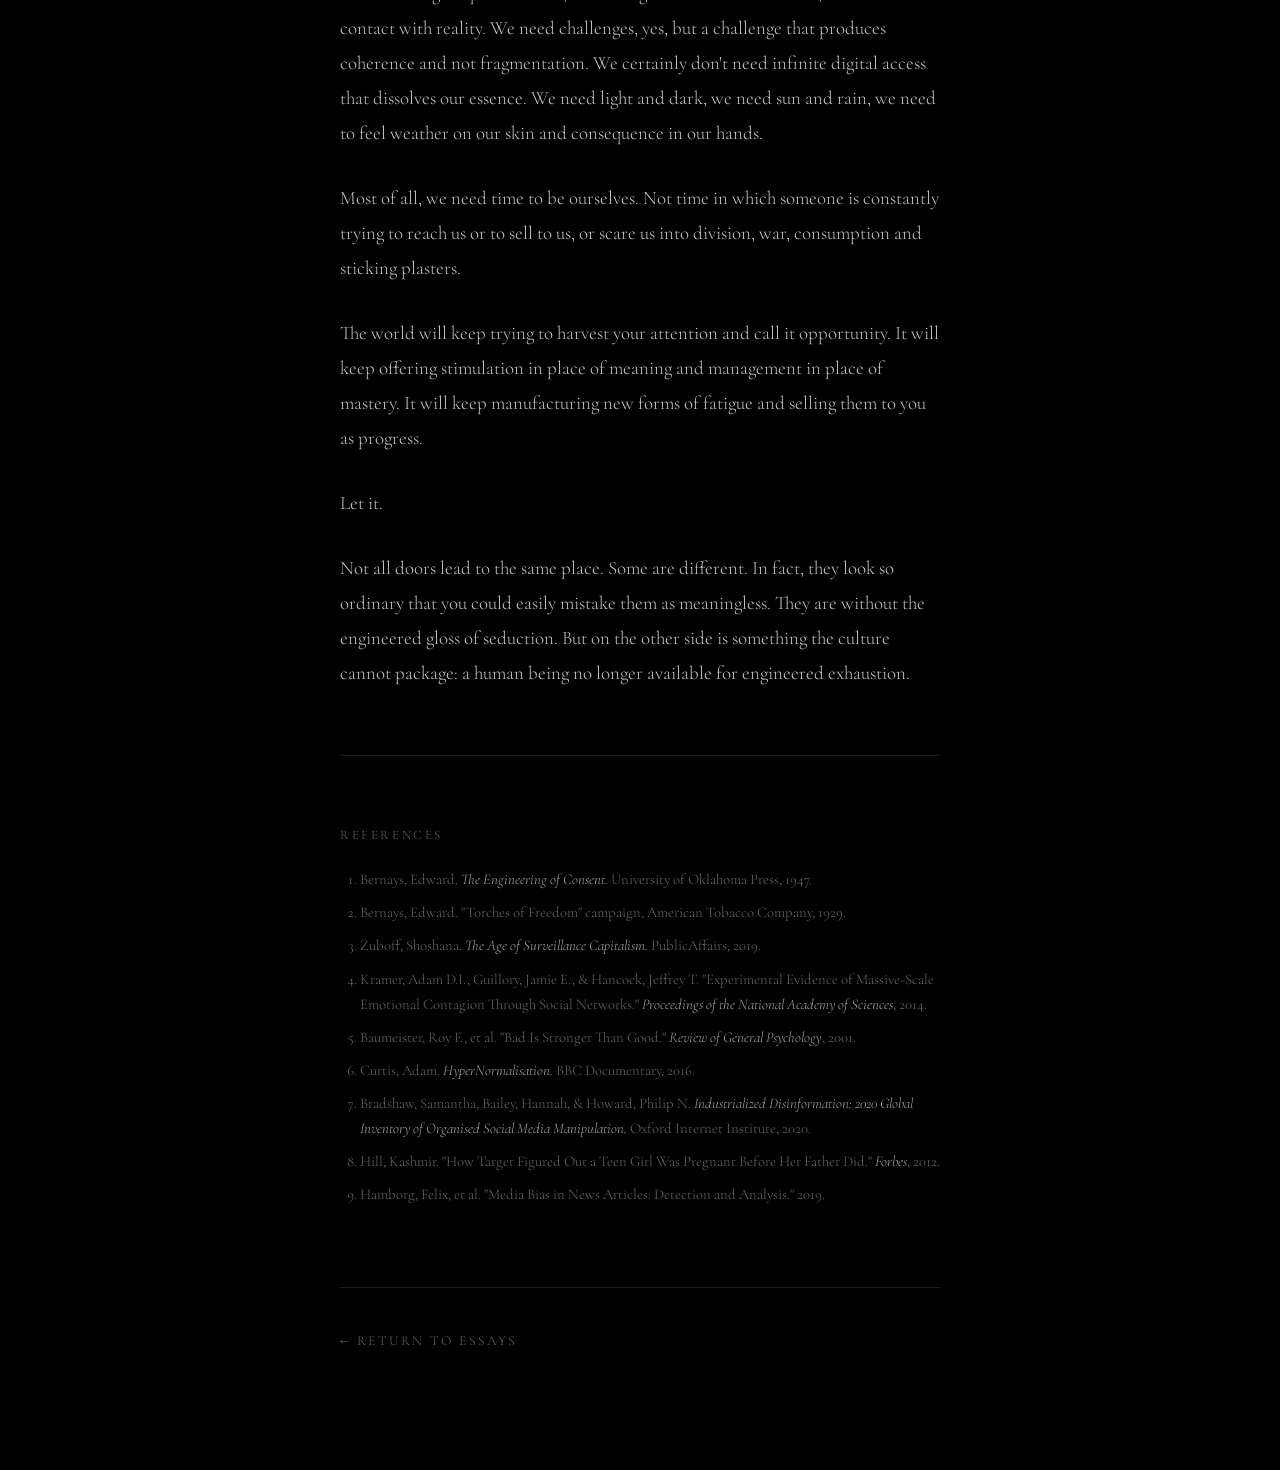
<file: the-engineering-of-exhaustion.html>
<!DOCTYPE html>
<html lang="en">
<head>
  <meta charset="UTF-8" />
  <meta name="viewport" content="width=device-width, initial-scale=1.0" />
  <title>The Engineering of Exhaustion — Leo Cunningham</title>
  <meta name="robots" content="noindex, nofollow" />
  <link rel="stylesheet" href="style.css" />
</head>
<body>
  <div class="container">

    <div class="page-nav">
      <a href="https://www.leocunningham.com">Home</a>
      <a href="index.html">Essays</a>
    </div>

    <header class="essay-header">
      <span class="essay-label">Essay IV</span>
      <h1>The Engineering of Exhaustion</h1>
      <p class="deck">And Hypernormalisation</p>
      <span class="byline">Leo Cunningham</span>
    </header>

    <div class="essay-divider"></div>

    <div class="essay-body">

      <p>There is a peculiar fatigue amongst the people.</p>

      <p>Not the honest fatigue that follows a hard day in the hills but something else. This is a tiredness with static in it. A low-grade electrical hum in the blood. It feels like an overuse injury of the mind.</p>

      <p>You see it everywhere. In the face of someone staring at their phone in the queue, thumb twitching like an evolving insect. In the person who has not sat in silence for years and no longer knows what their own thoughts sound like before they have been edited by AI. In the executives with eyes like polished shoes, expensive but empty, wired to the teeth and quietly unravelling behind good tailoring and immaculate taste in whisky.</p>

      <p>We have built a world that talks endlessly about convenience while quietly strip-mining the human nervous system.</p>

      <p>Exhaustion is no longer an accident, it's an industry that did not begin with the smartphone.</p>

      <p>It began when we realised that human beings are not rational creatures who occasionally feel, but instead we are feeling creatures who occasionally rationalise.</p>

      <p>Edward Bernays understood this in the 1920s. The nephew of Freud, he grasped that if you could attach a product to an identity, you did not need to argue its merits. You needed only to attach it to belonging, fear, liberation, status, or shame. His "Torches of Freedom" campaign did not sell cigarettes. It sold emancipation.<sup>2</sup></p>

      <p>In 1947 he wrote openly about it in <em>The Engineering of Consent</em>.<sup>1</sup> The phrase is almost too honest.</p>

      <p>The early public relations men needed newspapers and parades. Today the machine sits in your pocket and learns you faster than you learn yourself.</p>

      <p>That is the thing most people have not fully admitted yet. They still speak as though they have merely "fallen behind" or "lost balance" or "need a holiday." They still believe their tiredness is a personal error, a private failure of discipline, a weakness to be corrected with better habits, a supplement stack, a retreat, a mindfulness app, a new planner, a cleaner morning routine. They still think the machine is neutral.</p>

      <p>It isn't.</p>

      <p>A great many of the systems surrounding us now are built on a simple commercial truth. A rested, centred, self-possessed human being is hard to manipulate. Hard to sell to. Hard to frighten. Hard to herd. Hard to bait into outrage. Hard to keep scrolling. Hard to trap in the endless loop of deficiency and purchase.</p>

      <p>A tired person is easier. Shoshana Zuboff calls this surveillance capitalism.<sup>3</sup></p>

      <p>At first the story sounds almost harmless. Google refined its search engine by analysing user behaviour. Then it discovered that behavioural surplus, the leftover data trails of human action, could predict future behaviour. That prediction could be sold.</p>

      <p>From there the escalation was inevitable.</p>

      <p>The Facebook emotional contagion experiment in 2014 showed that news feeds could be subtly adjusted to alter mood at scale.<sup>4</sup> No one knocked on doors. No one issued commands. The architecture simply shifted what was seen.</p>

      <p>Alexa entered the kitchen. Smartphones began tracking location, habits, micro-pauses in scrolling. Target predicted pregnancies from purchasing data before families had announced them.<sup>8</sup></p>

      <p>They know when you hesitate, when you linger, when you are tired or lonely. And a tired organism is predictable and predictability is profitable. A fragmented person is easier. A person who doubts the world or himself by breakfast is perfect for business.</p>

      <p>So we have engineered an environment that frays attention, disturbs sleep, amplifies comparison, rewards performative productivity, and keeps the organism in a mild but continuous state of alarm. Then we sell relief back to the casualties in monthly subscriptions.</p>

      <p>The genius of it is not merely that it drains you. It convinces you that the draining is your fault.</p>

      <p>You did not optimise hard enough, journal enough, build your brand, track your recovery or wake at 5 a.m. with sufficient hunger.</p>

      <p>It really is a magnificent piece of architecture. There is no spectre here, no smoke-filled room and no one has to force you into chains when instead they can simply train you to fasten them yourself and call it ambition.</p>

      <p>And this then is the architecture of modern life. Every platform seeps into your attention for its own purpose. Every news item is tuned for urgency, not understanding. Every algorithm learns what unsettles you and serves a little more of it. Biases, heuristics, behavioural switches. A work of art. Even the kitchen table becomes an annex of the office and your nervous system never receives the signal that you are separate from the system.</p>

      <h2>Cognitive Exploitation</h2>

      <p>The uncomfortable truth is this: none of this works unless it works on something real.</p>

      <p>And what it works on is us. The human brain evolved for speed, not philosophical purity. It evolved to survive long enough to reproduce, not to decode media systems or navigate twenty-four-hour news cycles. It consumes roughly twenty percent of the body's energy. That is an expensive organ. So it economises. It creates shortcuts.</p>

      <p>These are biases and heuristics. Think of them as rules of thumb that allow rapid decisions under uncertainty.</p>

      <p>In the savannah, for example, of course this was elegant. If something rustled in the grass, assume threat first and we'll figure it out later. The cost of a false positive was possibly embarrassment, but the cost of a false negative was probably death.</p>

      <p>In our modern digital ecosystem, those same shortcuts are exploited at scale.</p>

      <p>Let's take the negativity bias. We are neurologically primed to attend more strongly to negative stimuli than positive ones. "Bad is stronger than good," as Baumeister and colleagues summarised in their 2001 review of psychological literature.<sup>5</sup> Negative headlines travel faster. Fear retains attention longer. Outrage binds groups more tightly than calm agreement.</p>

      <p>Now imagine a revenue model built on engagement. Which content would you optimise for?</p>

      <p>The confirmation bias compounds it. We instinctively seek and remember information that reinforces our pre-existing beliefs. It reduces cognitive load and protects our manufactured identity. It makes us feel quite coherent. An algorithm, therefore, doesn't need to persuade you to adopt a view, instead it merely needs to learn which views keep you on the platform and feed you more of the same.</p>

      <p>Then there is the availability heuristic. We estimate the frequency of events based on how easily examples come to mind. If you are exposed to dramatic crime stories daily, you will feel the world is more dangerous than it statistically is. If you are served constant political outrage, you will feel collapse is imminent.</p>

      <p>None of these are moral failings but they are features of human cognition and features become vulnerabilities when understood asymmetrically.</p>

      <p>Bernays understood this long before machine learning. But today, the process is <em>fully</em> automated.</p>

      <p>Platforms run real-time behavioural experiments. A/B testing headlines. Measuring pause duration, tracking scroll depth and mapping emotional responses. The 2014 Facebook "emotional contagion" study demonstrated that altering the emotional tone of a news feed could measurably influence user mood.<sup>4</sup></p>

      <p>Not with speeches, but with sliders.</p>

      <p>When behavioural science meets algorithmic optimisation, persuasion ceases to be rhetorical and becomes architectural.</p>

      <p>You are not being argued with, you are being nudged. Repeatedly, subtly and relentlessly.</p>

      <p>And the cumulative effect is not ideological conversion, it is depletion.</p>

      <p>Cognitive exploitation does not need you to believe a lie. It only needs you slightly destabilised. Long enough to keep consuming.</p>

      <p>Our language has been hacked and weaponised and here is something else happening beneath the exhaustion. Adam Curtis calls it hypernormalisation.<sup>6</sup></p>

      <p>The term came originally from late Soviet Russia, a condition in which everyone knew the system was absurd, knew the narrative was hollow, yet continued to perform belief because there was no visible alternative.</p>

      <p>We know the news cycle is tuned for outrage and we know algorithms amplify division. We also know advertising manipulates fear and scarcity and of course we know corporate greenwashing exists. Governments run digital influence operations, in fact there are 81 countries identified in the Oxford Internet Institute's 2020 report.<sup>7</sup></p>

      <p>We know this, and yet we scroll. We adapt.</p>

      <p>Hypernormalisation is not ignorance, it is exhausted compliance. It does not float in the abstract. It is reinforced daily by a designed narrative architecture.</p>

      <h2>Media Framing and Greenwashing</h2>

      <p>Consider something simple. A headline.</p>

      <p>During the Iraq conflict, different media outlets described the same military engagement using entirely different language. Some wrote "War in Iraq." Others wrote "War on Iraq."<sup>9</sup> A single preposition quietly assigns agency. Location or aggression. Containment or invasion. The facts may remain technically intact, but the moral framing shifts under your feet. This is not theatrical manipulation, it is structural selection.</p>

      <p>Editors choose which verbs carry weight. Which images lead, which statistics are foregrounded and which are buried beneath paragraph seven. The modern newsroom operates under the same commercial pressure as every other platform: engagement and engagement favours an emotional charge.</p>

      <p>Research in media psychology has shown that negative framing increases attention retention and sharing.<sup>5</sup> Threat travels faster than balance. Conflict spreads further than context and the outrage spike outperforms the calm explanation. So what do you think happens when you place that inside an advertising-funded ecosystem?</p>

      <p>Major media institutions have accepted sponsorship and native advertising from fossil fuel corporations while simultaneously reporting on climate change. Energy companies sponsor climate summits. Oil giants fund sustainability podcasts. "Net zero" messaging appears adjacent to investigative reporting. The boundary between journalism and public relations becomes somewhat porous. This is not a conspiracy. It is an incentive structure.</p>

      <p>When advertising revenue underwrites information infrastructure, certain forms of friction are quietly discouraged. They're not always censored but let's say deprioritised.</p>

      <p>Add to this the documented presence of state-sponsored digital influence campaigns. As I have said before, the Oxford Internet Institute identified organised social media manipulation in 81 countries.<sup>7</sup> Not all of them are designed to persuade. In fact, it is fair to say that many are designed to agitate, to polarise and to exhaust.</p>

      <p>Shake the jar long enough and the insects will fight. The effect on the individual is subtle but cumulative. Events no longer become encountered events but pre-packaged narrative with a voltage to get you jacked-up.</p>

      <p>War is dramatised, climate is politicised and economic instability is personalised with you left carrying the emotional baggage of a global theatre. All of this is magnificently done whilst you knock back the first coffee in the morning with TV on.</p>

      <p>Hypernormalisation, then, is not merely a psychological adaptation but reinforced daily by an information economy that has created its own vortex of anti-stillness. Right now, stillness is precisely what your nervous system needs to remain stable.</p>

      <p>Unfortunately we do not rest, we "recover." We do not think anymore, instead we "process." We don't speak, we curate and we do not live anymore, instead we manage <em>bandwidth</em>.</p>

      <p>It sounds sensible at first and some of it is useful. But taken together, it forms a climate. A climate in which the human being begins to experience himself less as an organism, a real human, and more as a node on a system under perpetual maintenance. Everything is transactional.</p>

      <p>A system under perpetual maintenance is never at peace.</p>

      <p>We should be wary of technology. Not in a luddite sense, but in the sense Roger Crisp described in 1987: the subversion of autonomy. What we must do is reclaim ourselves and harness technology.</p>

      <p>We are taught, subtly and repeatedly, that our worth is conditional. We must be useful, visible, improving, agreeable, successful, resilient, informed, attractive, and emotionally literate on demand. We must signal the right values, hold the right views, display the right concern, and react at the right speed. We must be driven but not difficult to manage. We are supposed to be strong but soft, available and always productive.</p>

      <p>This architecture is cultural, social and moral and it began much earlier than the inbox.</p>

      <h2>The Body and Physiology</h2>

      <p>All of this might be tolerable if it were purely intellectual but of course it isn't.</p>

      <p>The organism does not experience headlines just as headlines. It experiences them as signals of threat, instability, comparison or urgency. Your nervous system doesn't differentiate cleanly between some rustle in the bushes and a flashing red banner that says <em>Breaking News</em>.</p>

      <p>An arousal takes place and the sympathetic nervous system becomes activated. Cortisol rises, your attention narrows, the heart beats faster and micro-tensions build across your jaw, diaphragm and pelvic floor. This system, of run, fight, freeze and then discharge was designed for something much deeper within the human body — survival.</p>

      <p>But we do not discharge, do we? Instead we scroll into a form of medicated oblivion.</p>

      <p>We experience hundreds of low-grade threat cues every day. You know the ones — political volatility, war, division, economic uncertainty, social comparison, performance metrics, digital notifications. It's a kind of relentless cumulative ambient outrage.</p>

      <p>Now, the body interprets repetition as reality and then chronic activation without completion becomes our new baseline. Our sleep becomes fragmented not because we are weak, but because the organism never receives the full signal of safety. The inbox and the feed and the pings are permanently on station and a device sits by the bed like the loaded stimulus that it is.</p>

      <p>The 3am wake up is not a mystery, it is simply unresolved arousal and over time the system adapts to this elevated tone. What once felt like stress now feels, well, normal. The funny thing is, it almost seems that we have come to praise what is, biologically speaking, sustained dysregulation.</p>

      <p>It is important to remember that we are built for closeness to people and our natural environment. Our nervous systems settle through simple things like a heartbeat, a glance, a spring day and a steady pace. Our ancestors lived in communities that were small enough to know everyone's face or name and the pace was slow enough to heal conflicts before the end of the day. Now, that circle has exploded beyond control. Instead of settling things with the faces of our local community, we're carrying the chaos of the entire world.</p>

      <p>Our nervous system carries wars we cannot influence, scandals we cannot verify, arguments we did not start, expectations we did not choose. And because the brain evolved to bias threat over tranquillity, it gives those inputs priority. Our organism becomes ever vigilant without a resolution.</p>

      <p>Chronic stress alters the immune system, it impairs digestion, blunts our libido, tightens the breath, narrows our brain and reshapes our perception. It can even reduce prefrontal flexibility, which is the very cognitive capacity required for critical thinking.</p>

      <p>Exhaustion is not just tiredness. It is a debt, accrued by asking a nervous system designed for exertion and recovery to operate on continuous alert. Need a holiday? Of course you do. But from what?</p>

      <p>The ridiculous twist to all of this is that our culture offers stimulation as a remedy. Coffee for fatigue, content for boredom, productivity systems for overwhelm and wave after wave of dopamine hits for emptiness. And so the loop tightens and the real self becomes a residual ache in the bones.</p>

      <p>The body keeps the real score. It does not care what your LinkedIn says or how you've time-blocked your calendar for the next 6 years. It knows only load, recovery, threat, safety, rhythm, breath, movement, sleep, food, touch, meaning. When these are distorted for long enough, it speaks in a shallow breath in your chest.</p>

      <p>You sleep when you should be awake and wake when you should be asleep. You can no longer feel the joy of simple things that were once the most important. You have become so far removed from your true self you have forgotten where your role, the performer ends and the real you begins, if it even still exists.</p>

      <p>So what do we do? Drink and drugs? Media? Socialising? Possessions? We push harder.</p>

      <p>Then comes the second industry, waiting just beyond the first with all the never-ending sticking plasters.</p>

      <p>This is where modern exhaustion becomes truly profitable. Now you can be monetised for the symptoms. Courses, gurus, coaches, pills, retreats, breathwork bundles, high-performance methodologies, trauma-informed productivity systems, and a thousand polished promises that all whisper the same thing.</p>

      <p>You can remain in this world exactly as it is. Just buy this and you'll be better. Some of them even work for a while. Not all help is false. Some of it is excellent. Some of it saves lives. I am not mocking genuine therapy, good medicine, wise teachers, or useful tools. I am talking about the broader pattern. The way an entire culture now feeds off the wound while rarely addressing the theft.</p>

      <p>A person may spend ten years "working on oneself" while never once asking whether the environment they return to each day is fundamentally the problem. So we are becoming highly trained in the adaptation to conditions without ever confronting the root cause.</p>

      <p>That is the dark elegance of the thing. Exhaustion is the symptom. The architecture is deeper. Call it what you like. The effect is the same: it weakens your resistance, narrows your imagination and makes people less likely to question the premises of the absurd life they are trapped in.</p>

      <p>And yet, beneath all of this, I believe that some people know. They don't know why and they can't put a finger on it but they demand answers. And they will systemically search and demand in vain for answers and proof — "show me your proof" they say. But this is anthropology ringing a bell deep inside your being.</p>

      <p>I have witnessed a man who has been speaking in abstractions for years become suddenly clear after carrying a pack up a mountain in the howling wind and rain. The static drops, words come back and he remembers what matters.</p>

      <p>This is not nostalgia. It is physiology. It is common sense.</p>

      <p>Human beings require friction, but the right kind. We need effort, but effort in contact with reality. We need challenges, yes, but a challenge that produces coherence and not fragmentation. We certainly don't need infinite digital access that dissolves our essence. We need light and dark, we need sun and rain, we need to feel weather on our skin and consequence in our hands.</p>

      <p>Most of all, we need time to be ourselves. Not time in which someone is constantly trying to reach us or to sell to us, or scare us into division, war, consumption and sticking plasters.</p>

      <p>The world will keep trying to harvest your attention and call it opportunity. It will keep offering stimulation in place of meaning and management in place of mastery. It will keep manufacturing new forms of fatigue and selling them to you as progress.</p>

      <p>Let it.</p>

      <p>Not all doors lead to the same place. Some are different. In fact, they look so ordinary that you could easily mistake them as meaningless. They are without the engineered gloss of seduction. But on the other side is something the culture cannot package: a human being no longer available for engineered exhaustion.</p>

      <div class="essay-references">
        <h2>References</h2>
        <ol>
          <li>Bernays, Edward. <em>The Engineering of Consent.</em> University of Oklahoma Press, 1947.</li>
          <li>Bernays, Edward. "Torches of Freedom" campaign, American Tobacco Company, 1929.</li>
          <li>Zuboff, Shoshana. <em>The Age of Surveillance Capitalism.</em> PublicAffairs, 2019.</li>
          <li>Kramer, Adam D.I., Guillory, Jamie E., &amp; Hancock, Jeffrey T. "Experimental Evidence of Massive-Scale Emotional Contagion Through Social Networks." <em>Proceedings of the National Academy of Sciences</em>, 2014.</li>
          <li>Baumeister, Roy F., et al. "Bad Is Stronger Than Good." <em>Review of General Psychology</em>, 2001.</li>
          <li>Curtis, Adam. <em>HyperNormalisation.</em> BBC Documentary, 2016.</li>
          <li>Bradshaw, Samantha, Bailey, Hannah, &amp; Howard, Philip N. <em>Industrialized Disinformation: 2020 Global Inventory of Organised Social Media Manipulation.</em> Oxford Internet Institute, 2020.</li>
          <li>Hill, Kashmir. "How Target Figured Out a Teen Girl Was Pregnant Before Her Father Did." <em>Forbes</em>, 2012.</li>
          <li>Hamborg, Felix, et al. "Media Bias in News Articles: Detection and Analysis." 2019.</li>
        </ol>
      </div>

    </div>

    <footer class="essay-footer">
      <a href="index.html">← Return to Essays</a>
    </footer>

  </div>
</body>
</html>
</file>
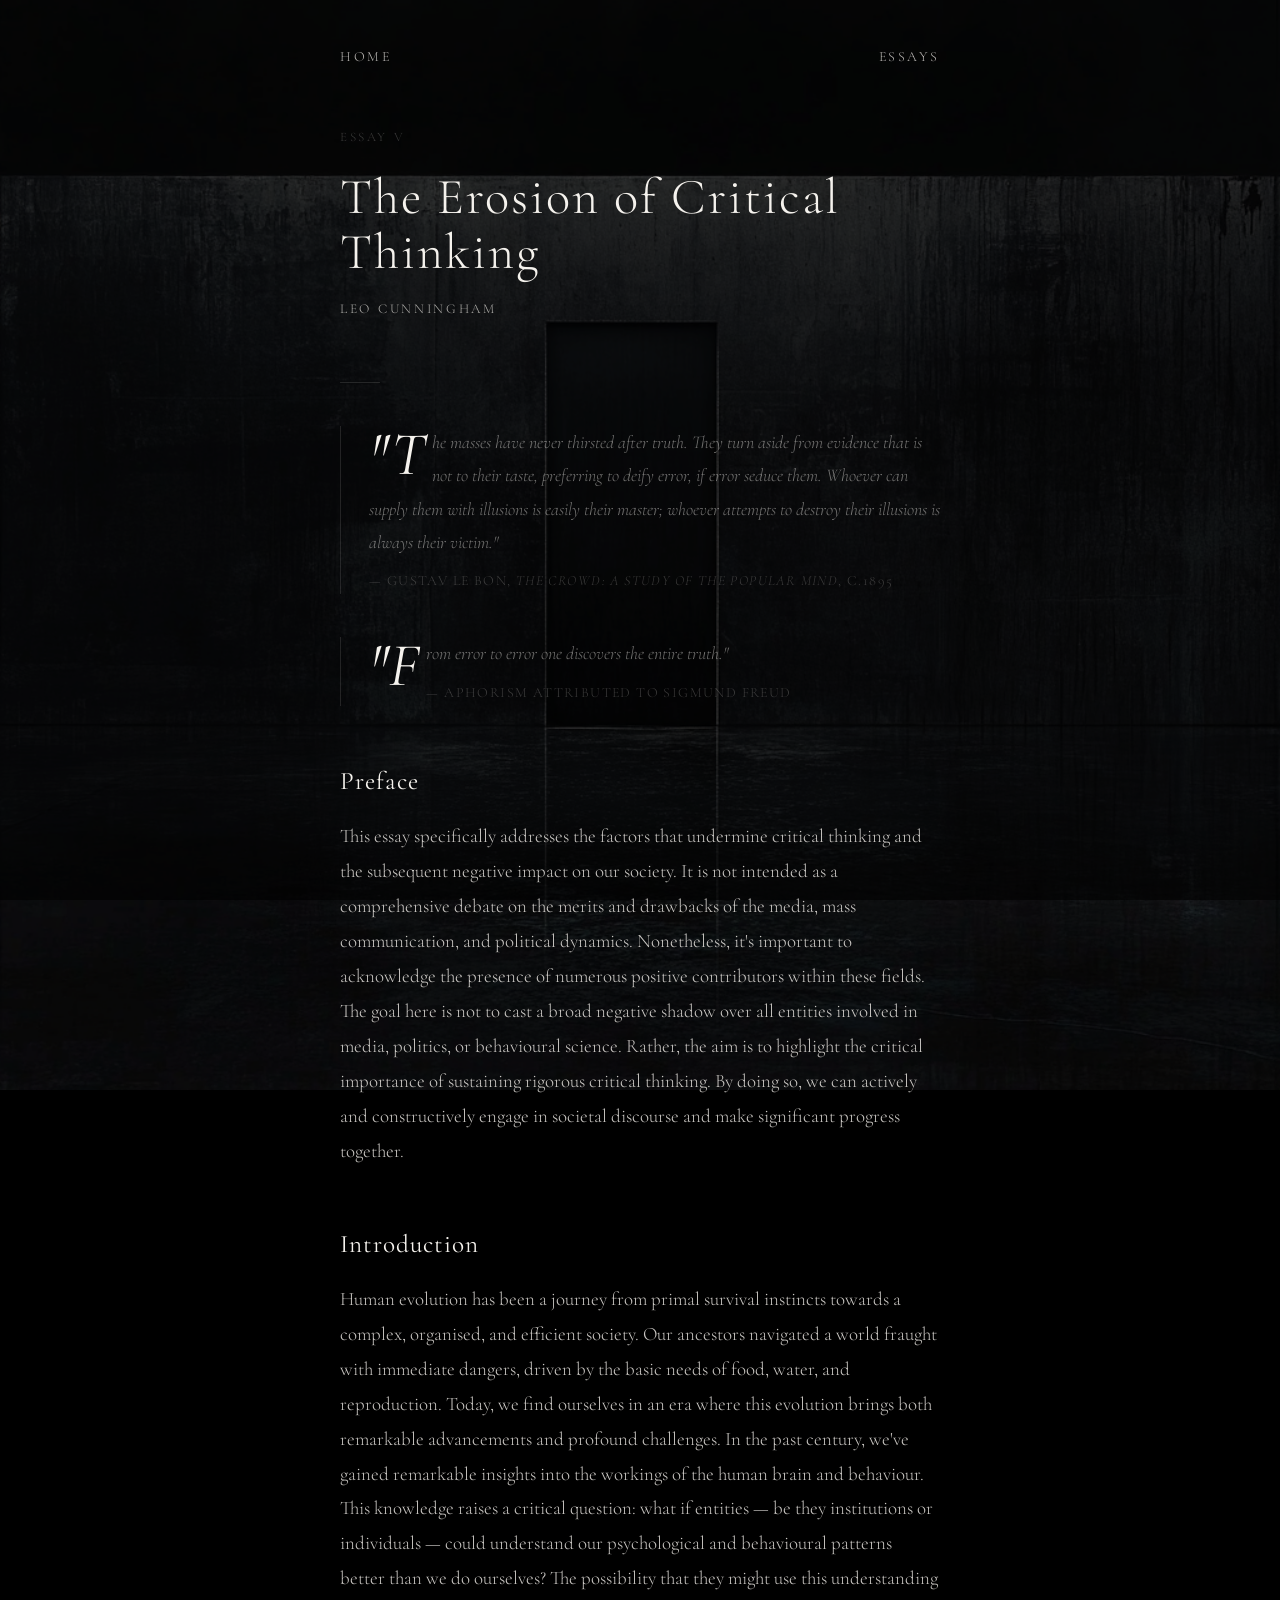
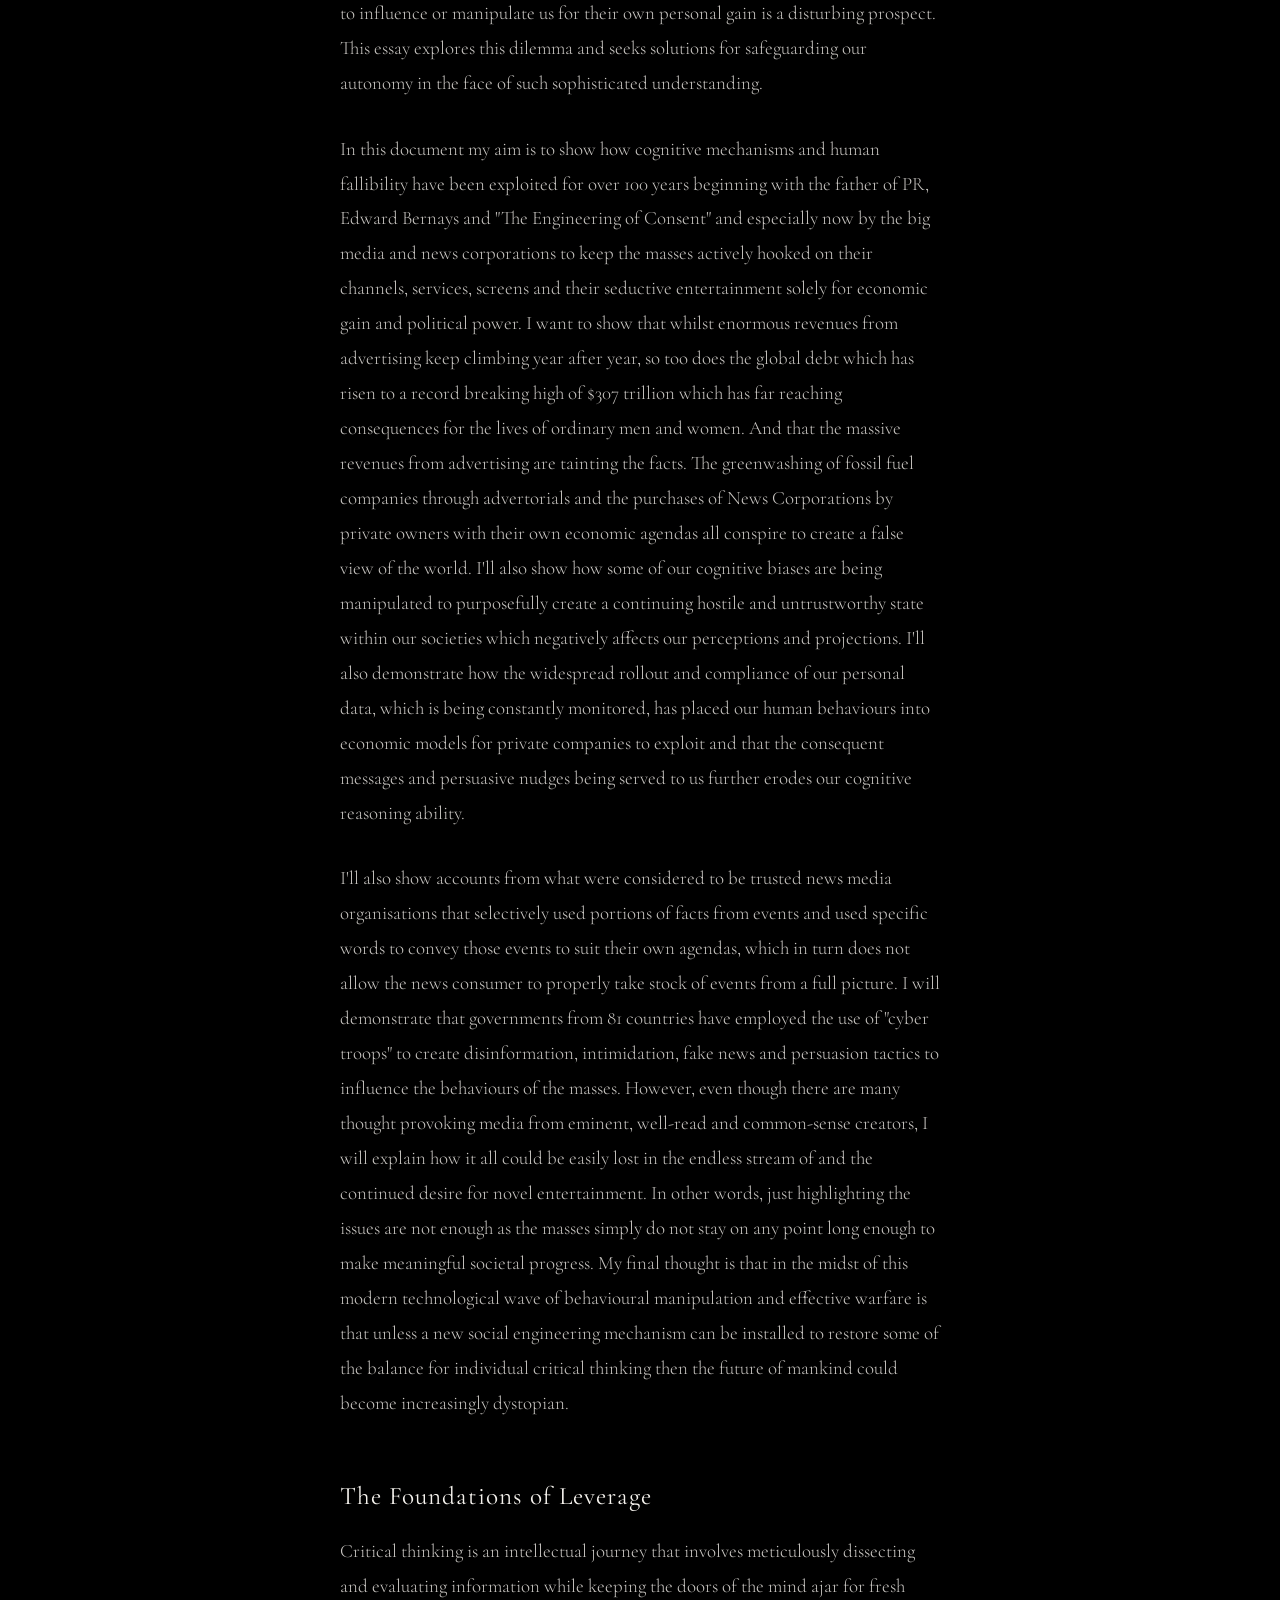
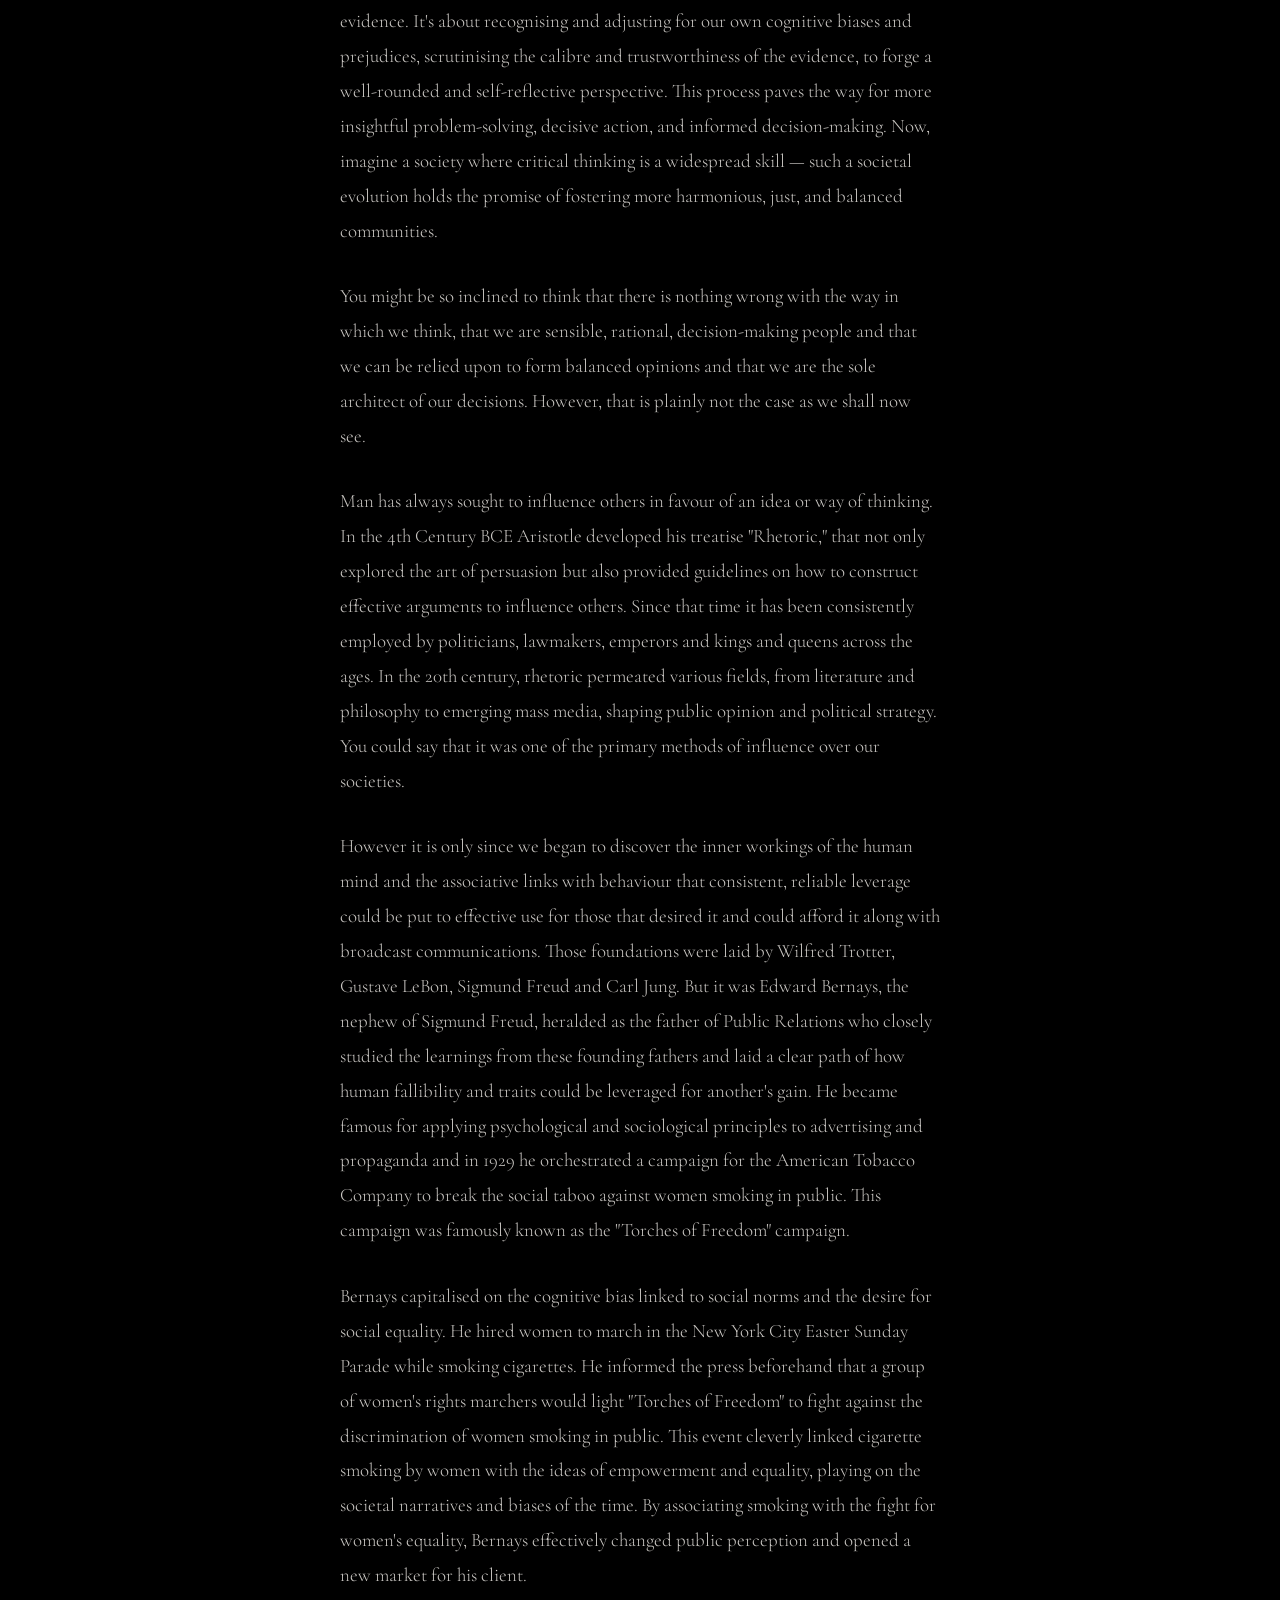
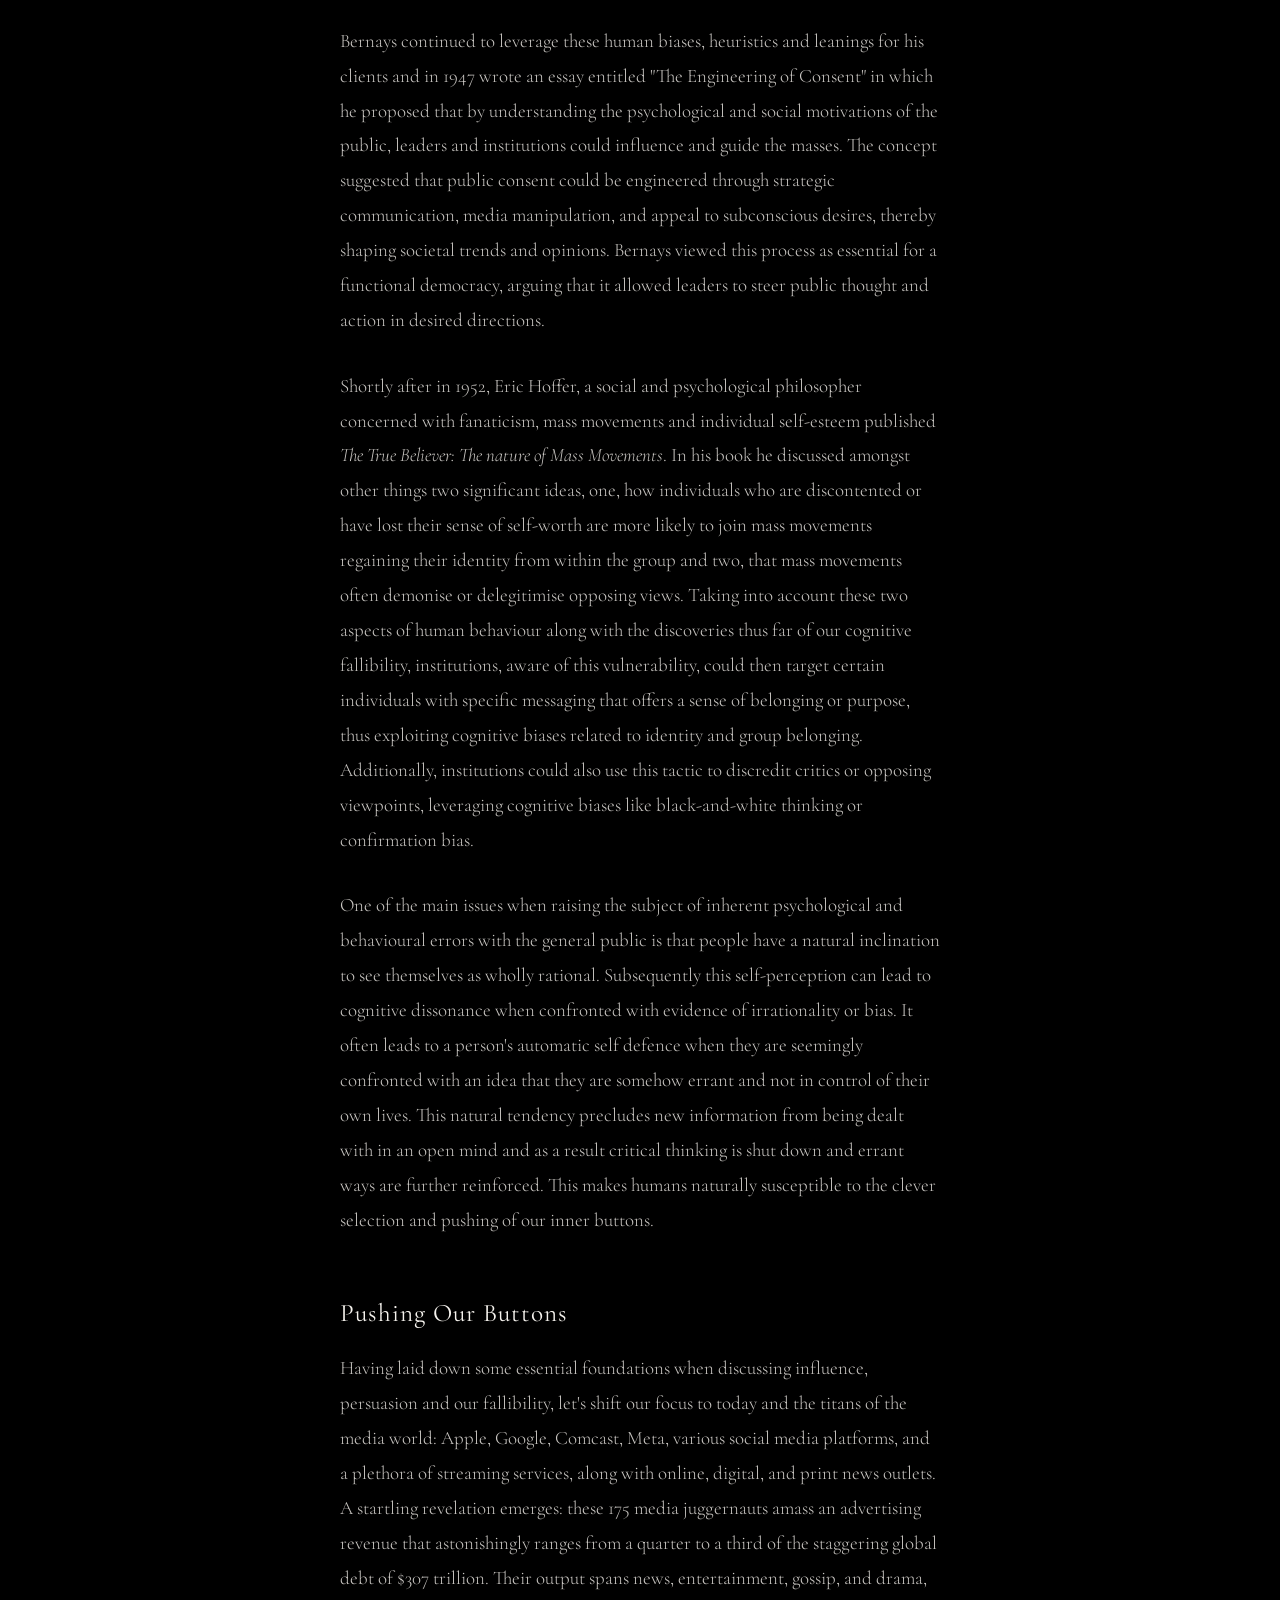
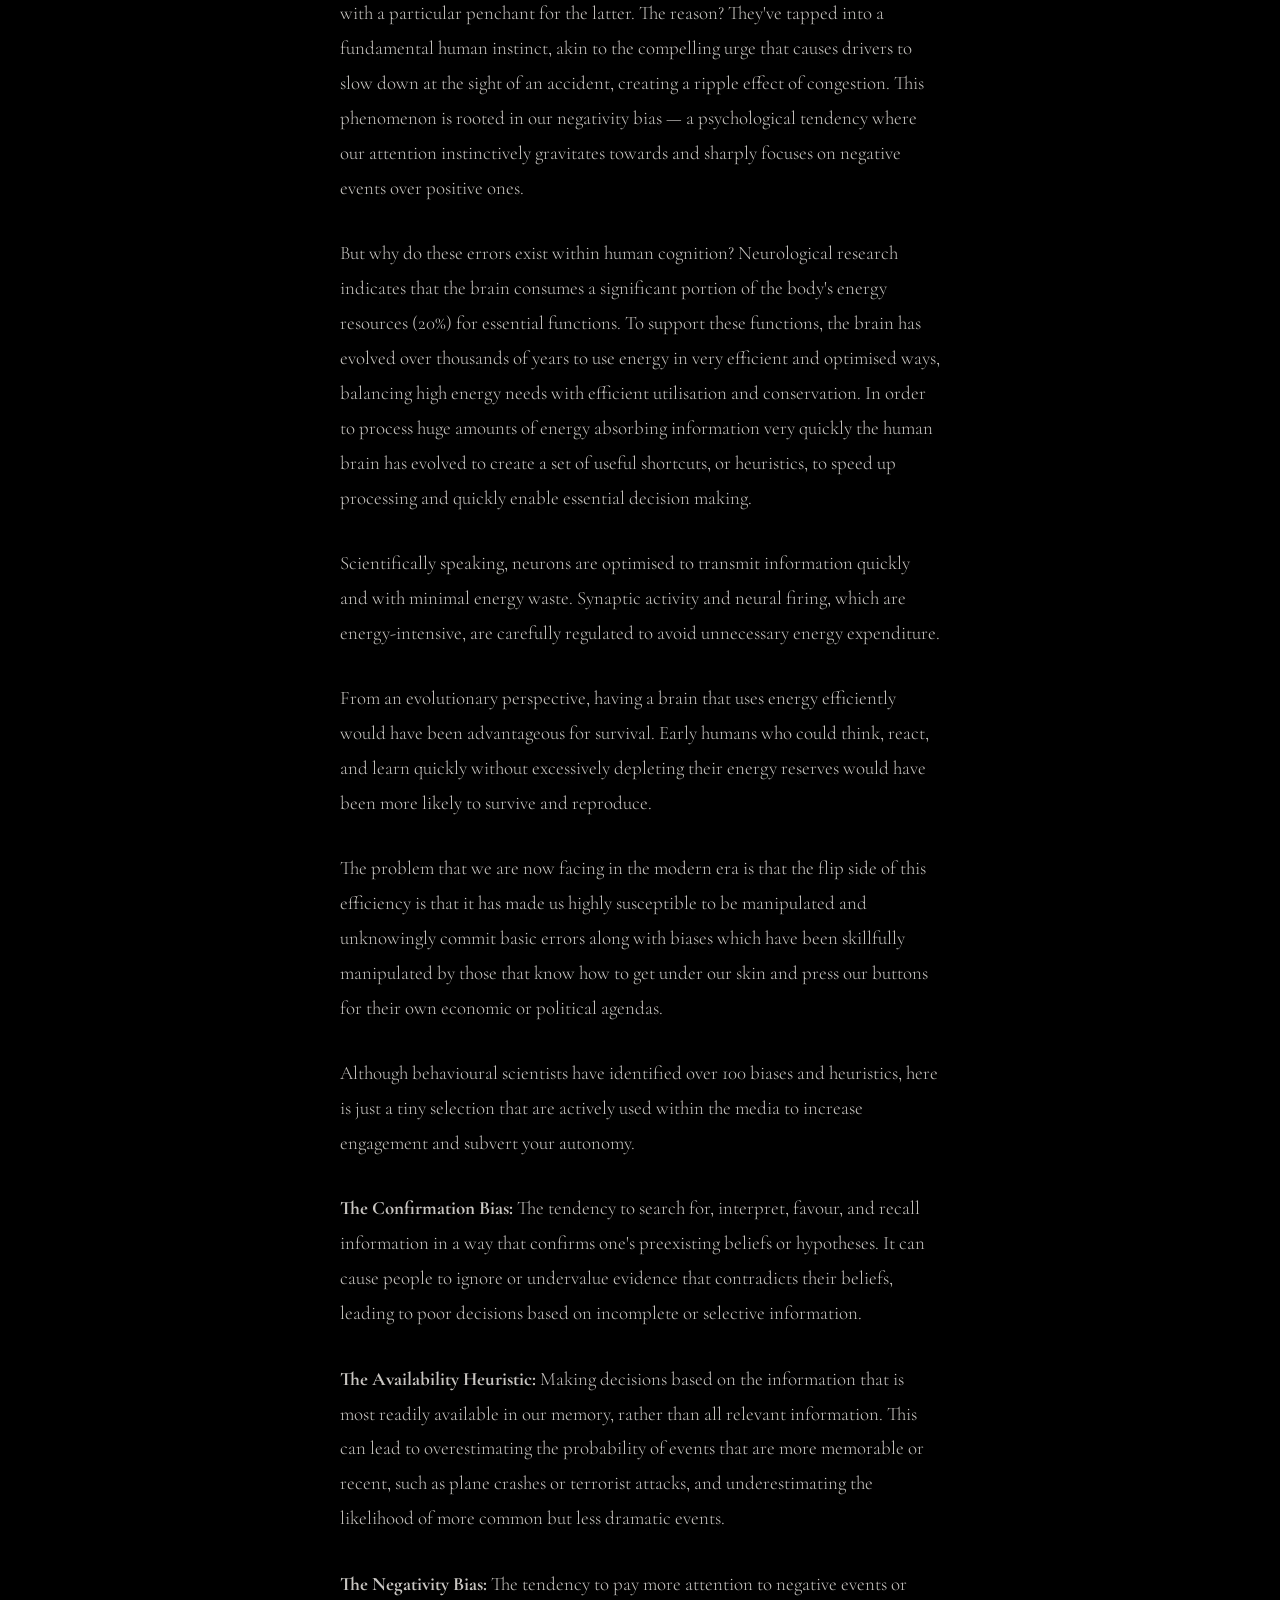
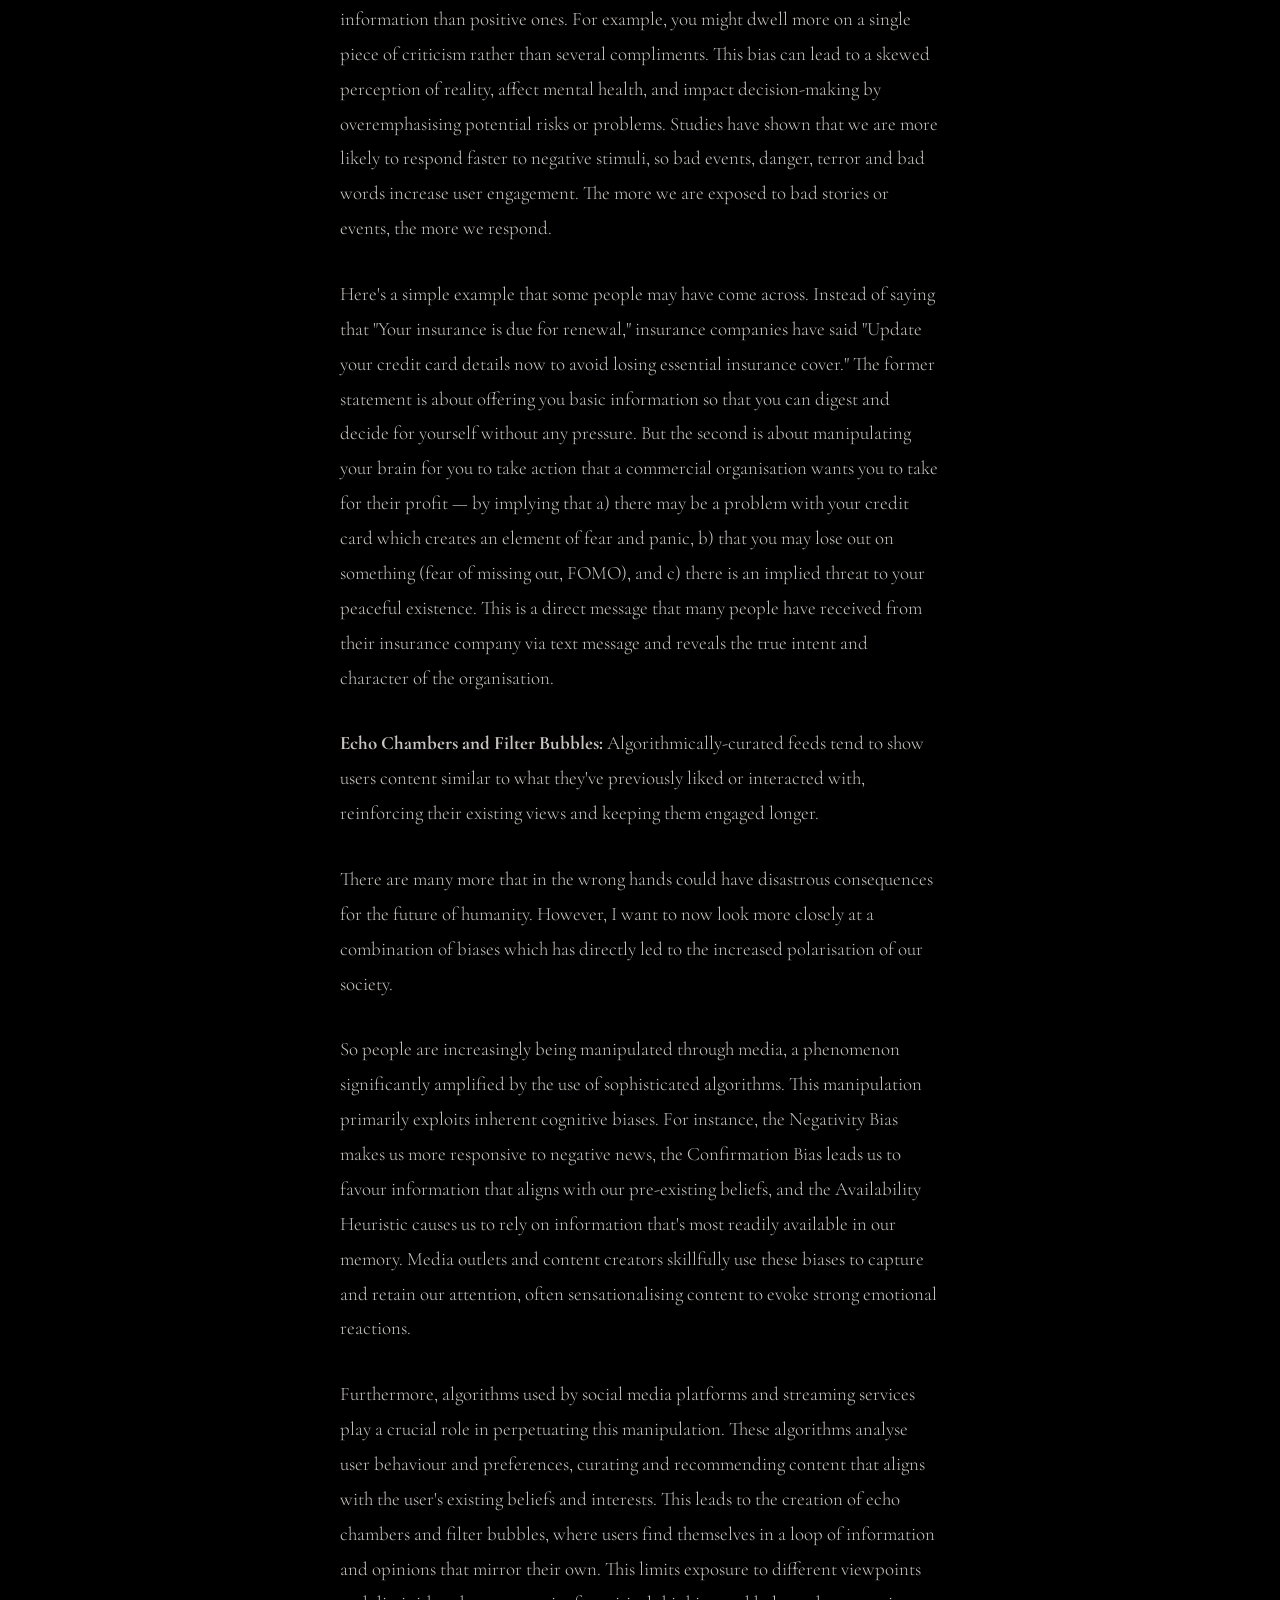
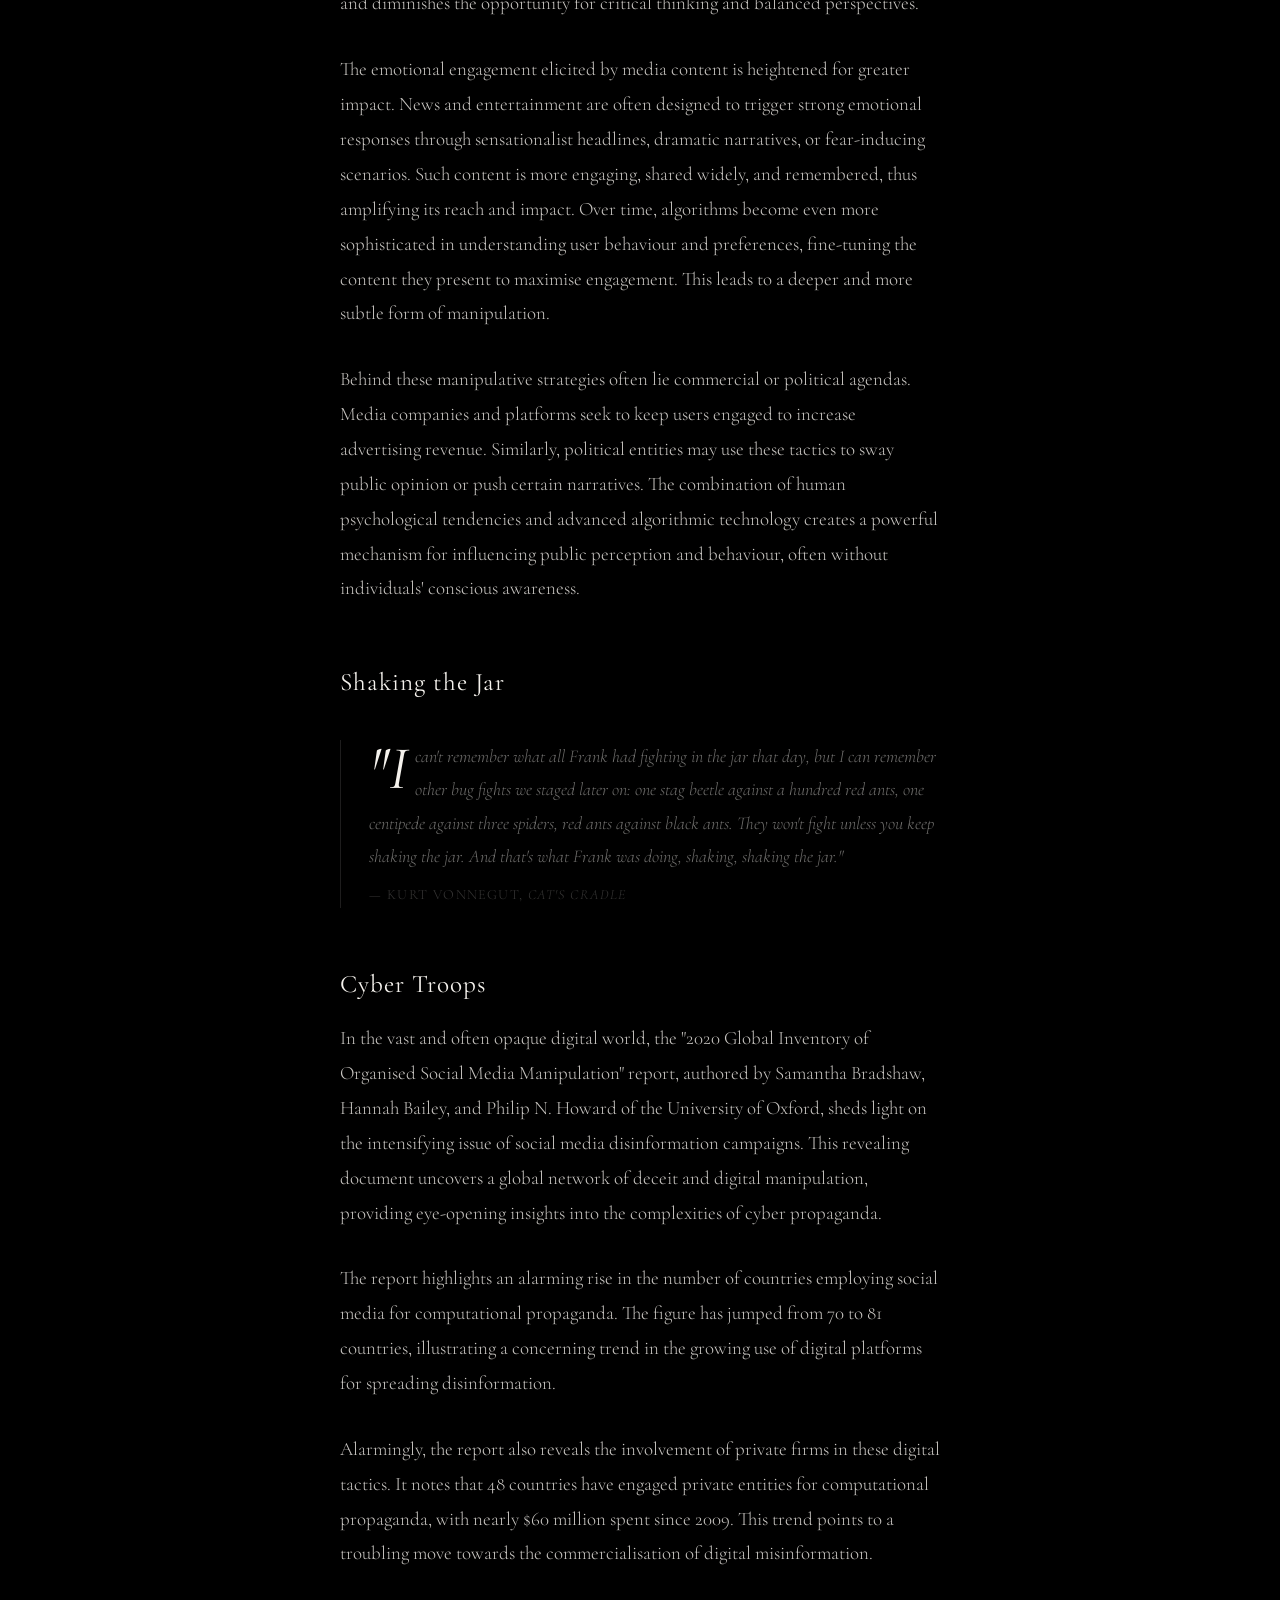
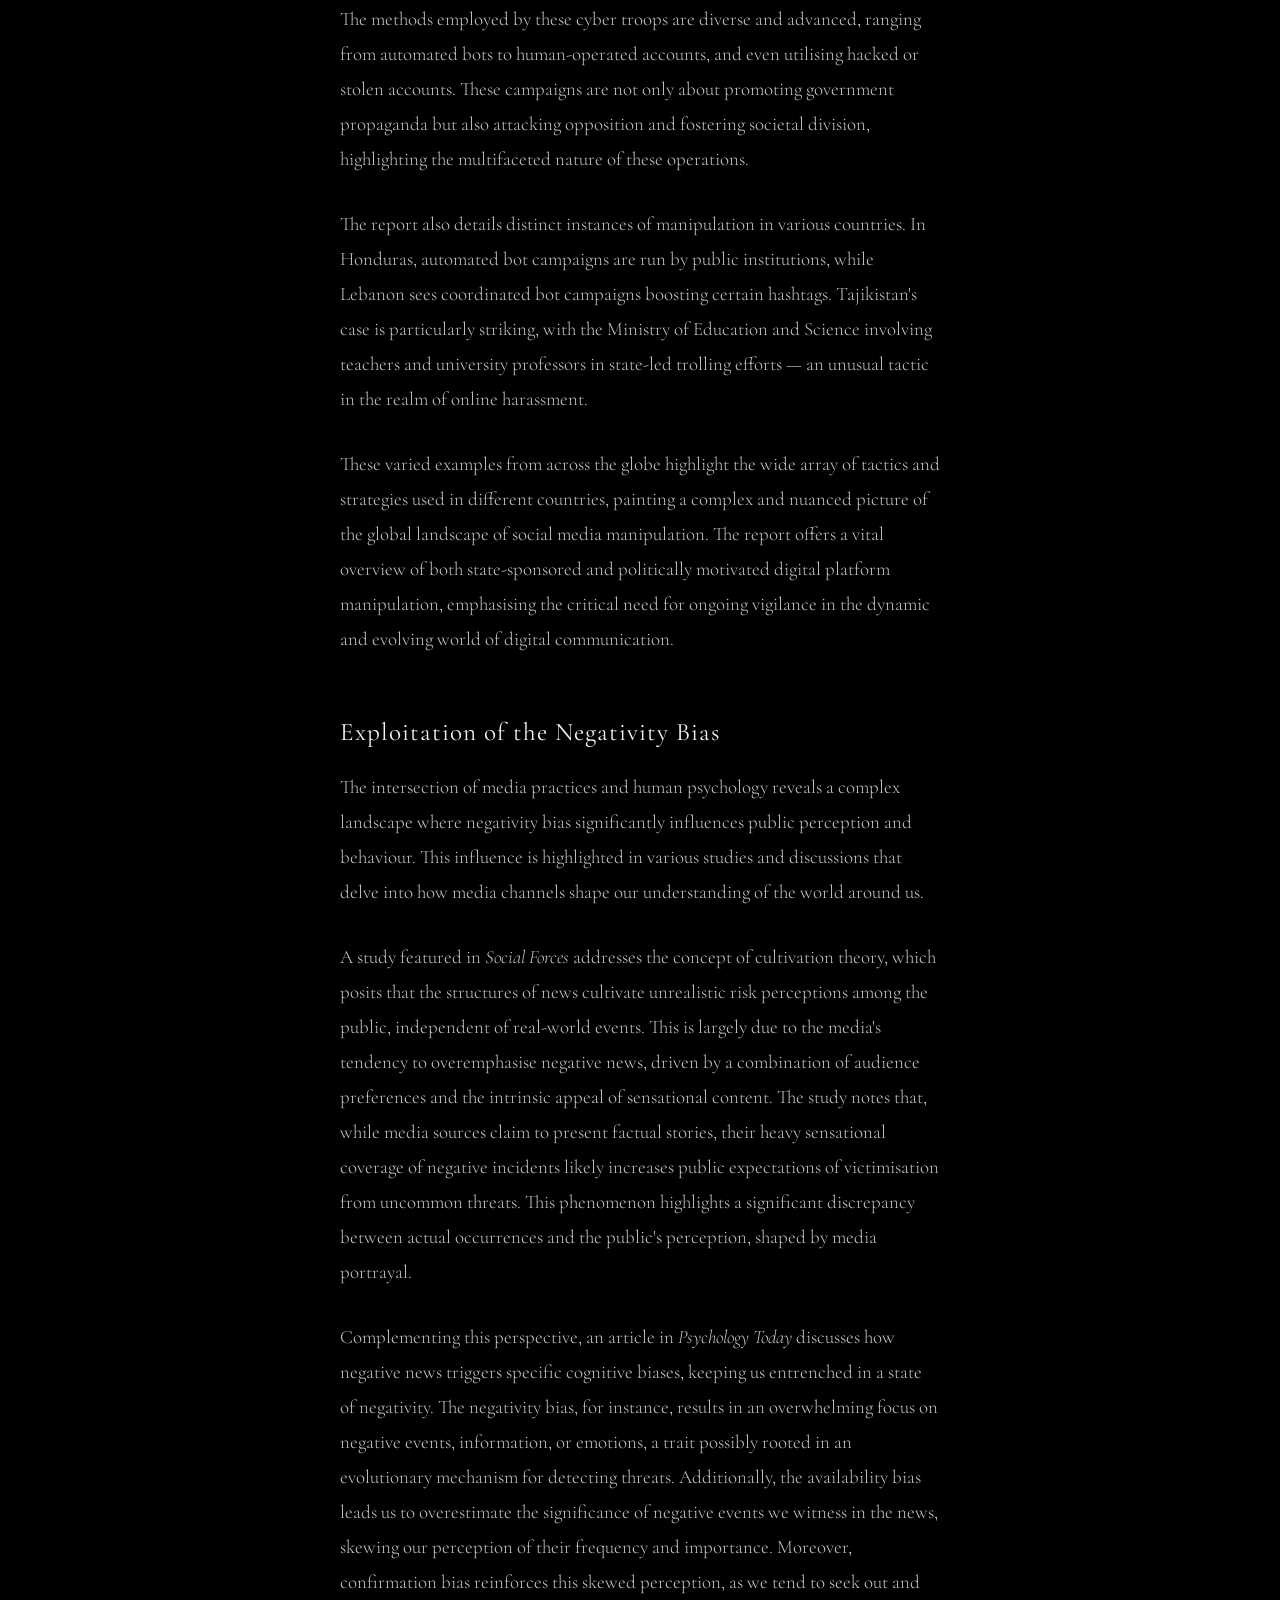
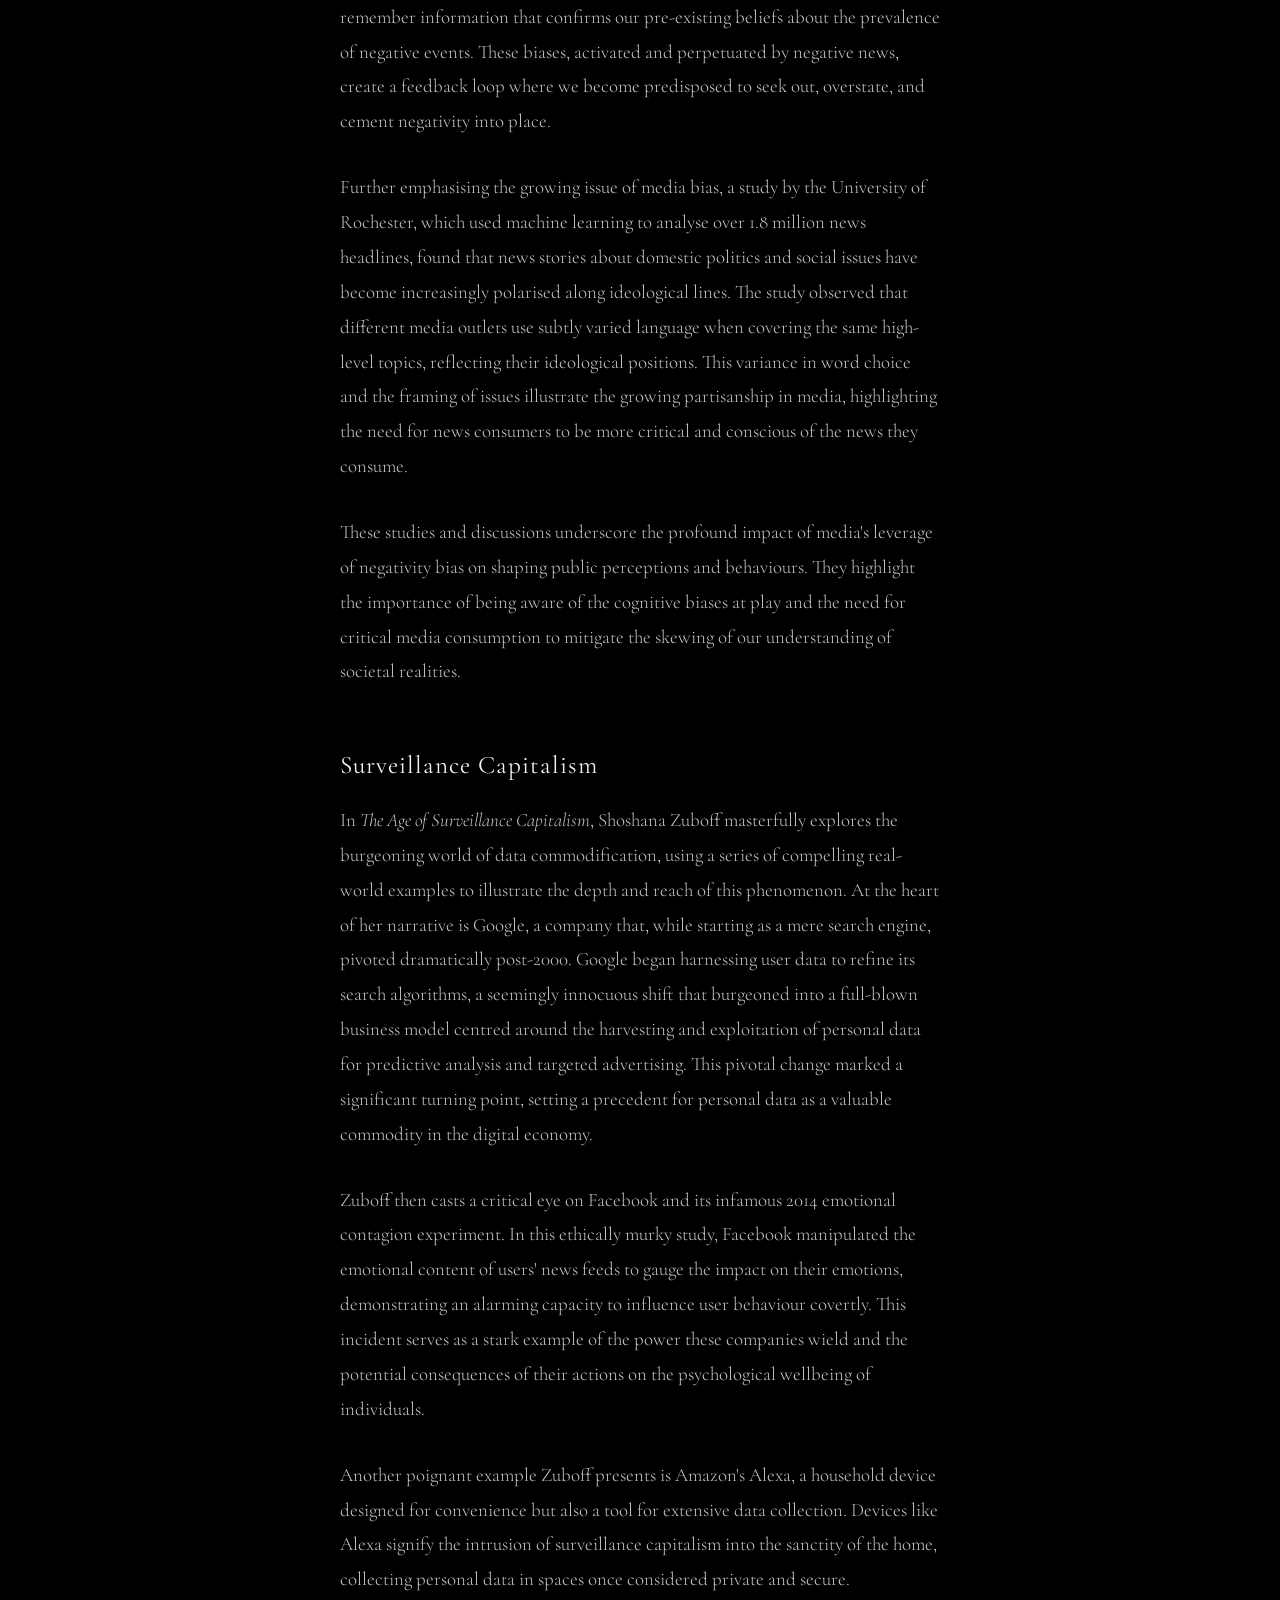
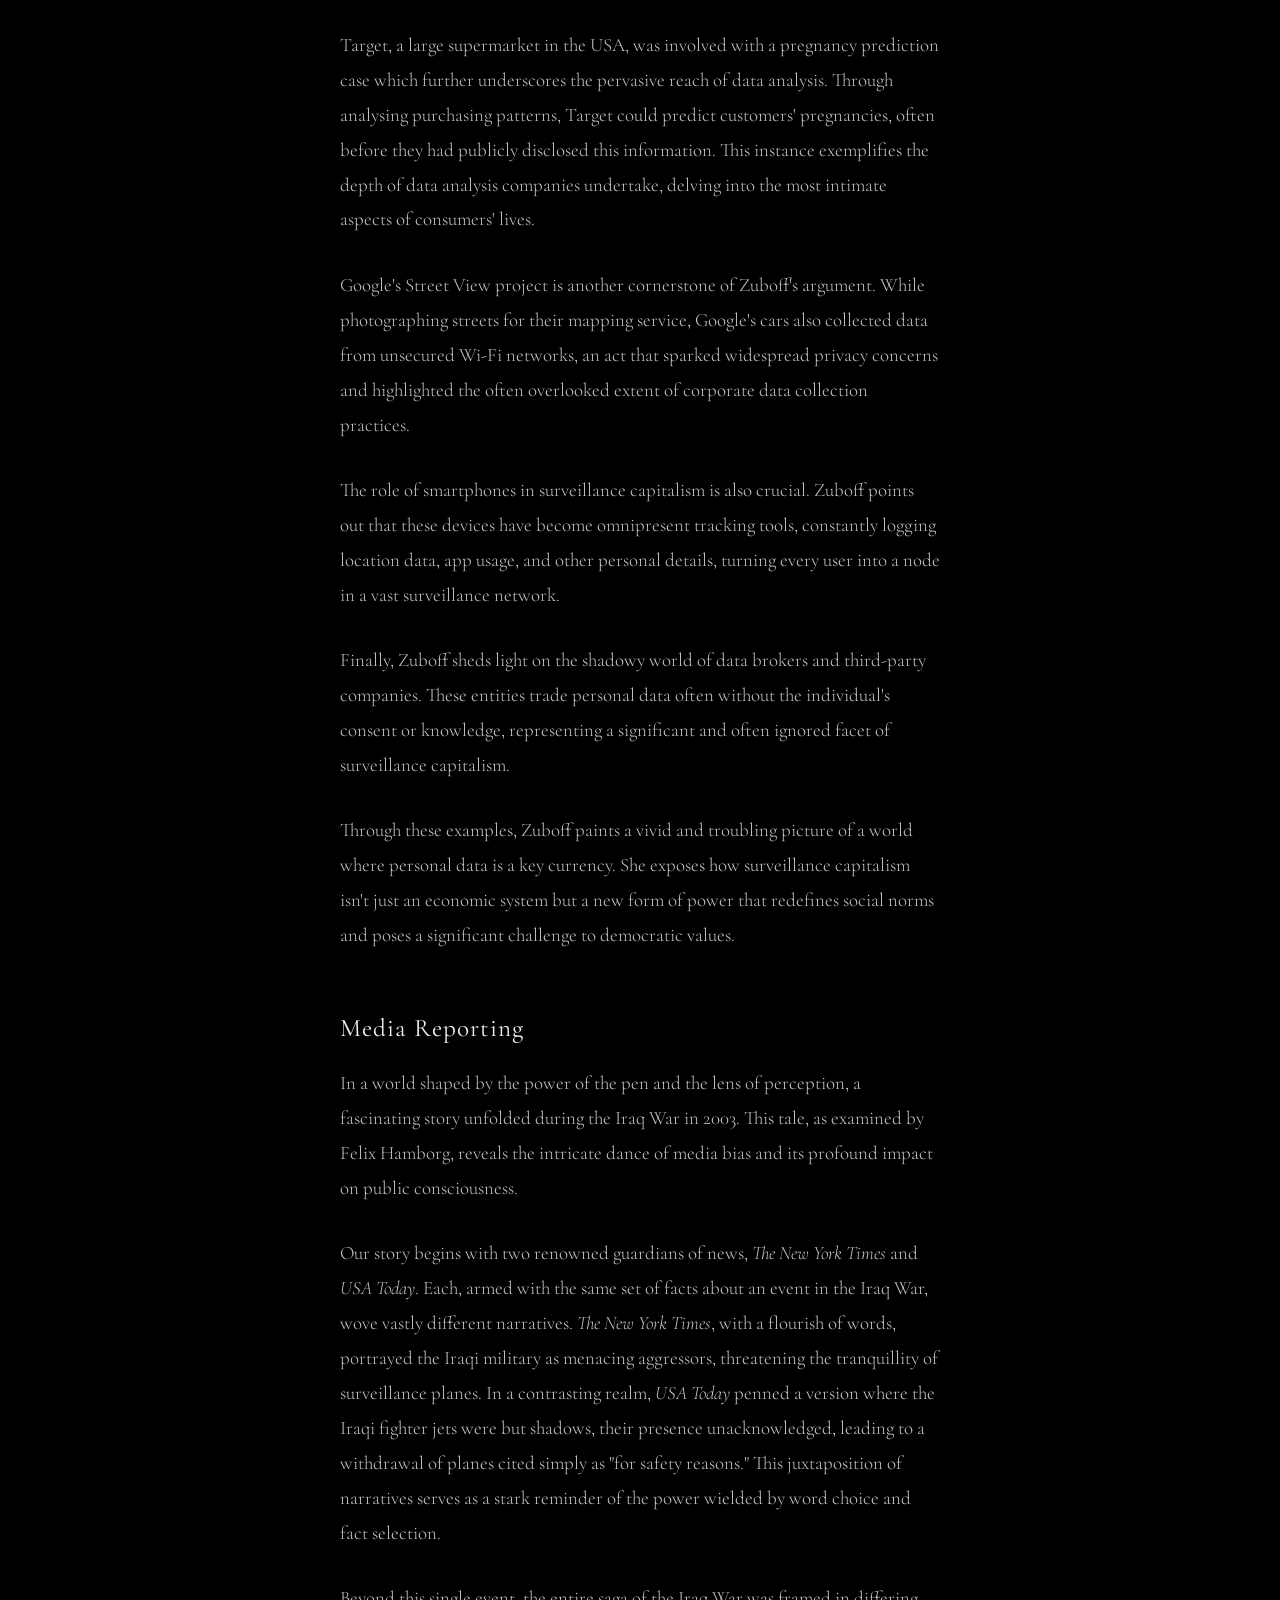
<file: the-erosion-of-critical-thinking.html>
<!DOCTYPE html>
<html lang="en">
<head>
  <meta charset="UTF-8" />
  <meta name="viewport" content="width=device-width, initial-scale=1.0" />
  <title>The Erosion of Critical Thinking — Leo Cunningham</title>
  <meta name="robots" content="noindex, nofollow" />
  <link rel="stylesheet" href="style.css" />
</head>
<body>
  <div class="container">

    <div class="page-nav">
      <a href="https://www.leocunningham.com">Home</a>
      <a href="index.html">Essays</a>
    </div>

    <header class="essay-header">
      <span class="essay-label">Essay V</span>
      <h1>The Erosion of Critical Thinking</h1>
      <span class="byline">Leo Cunningham</span>
    </header>

    <div class="essay-divider"></div>

    <div class="essay-body">

      <blockquote>
        <p>"The masses have never thirsted after truth. They turn aside from evidence that is not to their taste, preferring to deify error, if error seduce them. Whoever can supply them with illusions is easily their master; whoever attempts to destroy their illusions is always their victim."</p>
        <p>— Gustav Le Bon, <em>The Crowd: A Study of the Popular Mind</em>, c.1895</p>
      </blockquote>

      <blockquote>
        <p>"From error to error one discovers the entire truth."</p>
        <p>— Aphorism attributed to Sigmund Freud</p>
      </blockquote>

      <h2>Preface</h2>

      <p>This essay specifically addresses the factors that undermine critical thinking and the subsequent negative impact on our society. It is not intended as a comprehensive debate on the merits and drawbacks of the media, mass communication, and political dynamics. Nonetheless, it's important to acknowledge the presence of numerous positive contributors within these fields. The goal here is not to cast a broad negative shadow over all entities involved in media, politics, or behavioural science. Rather, the aim is to highlight the critical importance of sustaining rigorous critical thinking. By doing so, we can actively and constructively engage in societal discourse and make significant progress together.</p>

      <h2>Introduction</h2>

      <p>Human evolution has been a journey from primal survival instincts towards a complex, organised, and efficient society. Our ancestors navigated a world fraught with immediate dangers, driven by the basic needs of food, water, and reproduction. Today, we find ourselves in an era where this evolution brings both remarkable advancements and profound challenges. In the past century, we've gained remarkable insights into the workings of the human brain and behaviour. This knowledge raises a critical question: what if entities — be they institutions or individuals — could understand our psychological and behavioural patterns better than we do ourselves? The possibility that they might use this understanding to influence or manipulate us for their own personal gain is a disturbing prospect. This essay explores this dilemma and seeks solutions for safeguarding our autonomy in the face of such sophisticated understanding.</p>

      <p>In this document my aim is to show how cognitive mechanisms and human fallibility have been exploited for over 100 years beginning with the father of PR, Edward Bernays and "The Engineering of Consent" and especially now by the big media and news corporations to keep the masses actively hooked on their channels, services, screens and their seductive entertainment solely for economic gain and political power. I want to show that whilst enormous revenues from advertising keep climbing year after year, so too does the global debt which has risen to a record breaking high of $307 trillion which has far reaching consequences for the lives of ordinary men and women. And that the massive revenues from advertising are tainting the facts. The greenwashing of fossil fuel companies through advertorials and the purchases of News Corporations by private owners with their own economic agendas all conspire to create a false view of the world. I'll also show how some of our cognitive biases are being manipulated to purposefully create a continuing hostile and untrustworthy state within our societies which negatively affects our perceptions and projections. I'll also demonstrate how the widespread rollout and compliance of our personal data, which is being constantly monitored, has placed our human behaviours into economic models for private companies to exploit and that the consequent messages and persuasive nudges being served to us further erodes our cognitive reasoning ability.</p>

      <p>I'll also show accounts from what were considered to be trusted news media organisations that selectively used portions of facts from events and used specific words to convey those events to suit their own agendas, which in turn does not allow the news consumer to properly take stock of events from a full picture. I will demonstrate that governments from 81 countries have employed the use of "cyber troops" to create disinformation, intimidation, fake news and persuasion tactics to influence the behaviours of the masses. However, even though there are many thought provoking media from eminent, well-read and common-sense creators, I will explain how it all could be easily lost in the endless stream of and the continued desire for novel entertainment. In other words, just highlighting the issues are not enough as the masses simply do not stay on any point long enough to make meaningful societal progress. My final thought is that in the midst of this modern technological wave of behavioural manipulation and effective warfare is that unless a new social engineering mechanism can be installed to restore some of the balance for individual critical thinking then the future of mankind could become increasingly dystopian.</p>

      <h2>The Foundations of Leverage</h2>

      <p>Critical thinking is an intellectual journey that involves meticulously dissecting and evaluating information while keeping the doors of the mind ajar for fresh evidence. It's about recognising and adjusting for our own cognitive biases and prejudices, scrutinising the calibre and trustworthiness of the evidence, to forge a well-rounded and self-reflective perspective. This process paves the way for more insightful problem-solving, decisive action, and informed decision-making. Now, imagine a society where critical thinking is a widespread skill — such a societal evolution holds the promise of fostering more harmonious, just, and balanced communities.</p>

      <p>You might be so inclined to think that there is nothing wrong with the way in which we think, that we are sensible, rational, decision-making people and that we can be relied upon to form balanced opinions and that we are the sole architect of our decisions. However, that is plainly not the case as we shall now see.</p>

      <p>Man has always sought to influence others in favour of an idea or way of thinking. In the 4th Century BCE Aristotle developed his treatise "Rhetoric," that not only explored the art of persuasion but also provided guidelines on how to construct effective arguments to influence others. Since that time it has been consistently employed by politicians, lawmakers, emperors and kings and queens across the ages. In the 20th century, rhetoric permeated various fields, from literature and philosophy to emerging mass media, shaping public opinion and political strategy. You could say that it was one of the primary methods of influence over our societies.</p>

      <p>However it is only since we began to discover the inner workings of the human mind and the associative links with behaviour that consistent, reliable leverage could be put to effective use for those that desired it and could afford it along with broadcast communications. Those foundations were laid by Wilfred Trotter, Gustave LeBon, Sigmund Freud and Carl Jung. But it was Edward Bernays, the nephew of Sigmund Freud, heralded as the father of Public Relations who closely studied the learnings from these founding fathers and laid a clear path of how human fallibility and traits could be leveraged for another's gain. He became famous for applying psychological and sociological principles to advertising and propaganda and in 1929 he orchestrated a campaign for the American Tobacco Company to break the social taboo against women smoking in public. This campaign was famously known as the "Torches of Freedom" campaign.</p>

      <p>Bernays capitalised on the cognitive bias linked to social norms and the desire for social equality. He hired women to march in the New York City Easter Sunday Parade while smoking cigarettes. He informed the press beforehand that a group of women's rights marchers would light "Torches of Freedom" to fight against the discrimination of women smoking in public. This event cleverly linked cigarette smoking by women with the ideas of empowerment and equality, playing on the societal narratives and biases of the time. By associating smoking with the fight for women's equality, Bernays effectively changed public perception and opened a new market for his client.</p>

      <p>Bernays continued to leverage these human biases, heuristics and leanings for his clients and in 1947 wrote an essay entitled "The Engineering of Consent" in which he proposed that by understanding the psychological and social motivations of the public, leaders and institutions could influence and guide the masses. The concept suggested that public consent could be engineered through strategic communication, media manipulation, and appeal to subconscious desires, thereby shaping societal trends and opinions. Bernays viewed this process as essential for a functional democracy, arguing that it allowed leaders to steer public thought and action in desired directions.</p>

      <p>Shortly after in 1952, Eric Hoffer, a social and psychological philosopher concerned with fanaticism, mass movements and individual self-esteem published <em>The True Believer: The nature of Mass Movements</em>. In his book he discussed amongst other things two significant ideas, one, how individuals who are discontented or have lost their sense of self-worth are more likely to join mass movements regaining their identity from within the group and two, that mass movements often demonise or delegitimise opposing views. Taking into account these two aspects of human behaviour along with the discoveries thus far of our cognitive fallibility, institutions, aware of this vulnerability, could then target certain individuals with specific messaging that offers a sense of belonging or purpose, thus exploiting cognitive biases related to identity and group belonging. Additionally, institutions could also use this tactic to discredit critics or opposing viewpoints, leveraging cognitive biases like black-and-white thinking or confirmation bias.</p>

      <p>One of the main issues when raising the subject of inherent psychological and behavioural errors with the general public is that people have a natural inclination to see themselves as wholly rational. Subsequently this self-perception can lead to cognitive dissonance when confronted with evidence of irrationality or bias. It often leads to a person's automatic self defence when they are seemingly confronted with an idea that they are somehow errant and not in control of their own lives. This natural tendency precludes new information from being dealt with in an open mind and as a result critical thinking is shut down and errant ways are further reinforced. This makes humans naturally susceptible to the clever selection and pushing of our inner buttons.</p>

      <h2>Pushing Our Buttons</h2>

      <p>Having laid down some essential foundations when discussing influence, persuasion and our fallibility, let's shift our focus to today and the titans of the media world: Apple, Google, Comcast, Meta, various social media platforms, and a plethora of streaming services, along with online, digital, and print news outlets. A startling revelation emerges: these 175 media juggernauts amass an advertising revenue that astonishingly ranges from a quarter to a third of the staggering global debt of $307 trillion. Their output spans news, entertainment, gossip, and drama, with a particular penchant for the latter. The reason? They've tapped into a fundamental human instinct, akin to the compelling urge that causes drivers to slow down at the sight of an accident, creating a ripple effect of congestion. This phenomenon is rooted in our negativity bias — a psychological tendency where our attention instinctively gravitates towards and sharply focuses on negative events over positive ones.</p>

      <p>But why do these errors exist within human cognition? Neurological research indicates that the brain consumes a significant portion of the body's energy resources (20%) for essential functions. To support these functions, the brain has evolved over thousands of years to use energy in very efficient and optimised ways, balancing high energy needs with efficient utilisation and conservation. In order to process huge amounts of energy absorbing information very quickly the human brain has evolved to create a set of useful shortcuts, or heuristics, to speed up processing and quickly enable essential decision making.</p>

      <p>Scientifically speaking, neurons are optimised to transmit information quickly and with minimal energy waste. Synaptic activity and neural firing, which are energy-intensive, are carefully regulated to avoid unnecessary energy expenditure.</p>

      <p>From an evolutionary perspective, having a brain that uses energy efficiently would have been advantageous for survival. Early humans who could think, react, and learn quickly without excessively depleting their energy reserves would have been more likely to survive and reproduce.</p>

      <p>The problem that we are now facing in the modern era is that the flip side of this efficiency is that it has made us highly susceptible to be manipulated and unknowingly commit basic errors along with biases which have been skillfully manipulated by those that know how to get under our skin and press our buttons for their own economic or political agendas.</p>

      <p>Although behavioural scientists have identified over 100 biases and heuristics, here is just a tiny selection that are actively used within the media to increase engagement and subvert your autonomy.</p>

      <p><strong>The Confirmation Bias:</strong> The tendency to search for, interpret, favour, and recall information in a way that confirms one's preexisting beliefs or hypotheses. It can cause people to ignore or undervalue evidence that contradicts their beliefs, leading to poor decisions based on incomplete or selective information.</p>

      <p><strong>The Availability Heuristic:</strong> Making decisions based on the information that is most readily available in our memory, rather than all relevant information. This can lead to overestimating the probability of events that are more memorable or recent, such as plane crashes or terrorist attacks, and underestimating the likelihood of more common but less dramatic events.</p>

      <p><strong>The Negativity Bias:</strong> The tendency to pay more attention to negative events or information than positive ones. For example, you might dwell more on a single piece of criticism rather than several compliments. This bias can lead to a skewed perception of reality, affect mental health, and impact decision-making by overemphasising potential risks or problems. Studies have shown that we are more likely to respond faster to negative stimuli, so bad events, danger, terror and bad words increase user engagement. The more we are exposed to bad stories or events, the more we respond.</p>

      <p>Here's a simple example that some people may have come across. Instead of saying that "Your insurance is due for renewal," insurance companies have said "Update your credit card details now to avoid losing essential insurance cover." The former statement is about offering you basic information so that you can digest and decide for yourself without any pressure. But the second is about manipulating your brain for you to take action that a commercial organisation wants you to take for their profit — by implying that a) there may be a problem with your credit card which creates an element of fear and panic, b) that you may lose out on something (fear of missing out, FOMO), and c) there is an implied threat to your peaceful existence. This is a direct message that many people have received from their insurance company via text message and reveals the true intent and character of the organisation.</p>

      <p><strong>Echo Chambers and Filter Bubbles:</strong> Algorithmically-curated feeds tend to show users content similar to what they've previously liked or interacted with, reinforcing their existing views and keeping them engaged longer.</p>

      <p>There are many more that in the wrong hands could have disastrous consequences for the future of humanity. However, I want to now look more closely at a combination of biases which has directly led to the increased polarisation of our society.</p>

      <p>So people are increasingly being manipulated through media, a phenomenon significantly amplified by the use of sophisticated algorithms. This manipulation primarily exploits inherent cognitive biases. For instance, the Negativity Bias makes us more responsive to negative news, the Confirmation Bias leads us to favour information that aligns with our pre-existing beliefs, and the Availability Heuristic causes us to rely on information that's most readily available in our memory. Media outlets and content creators skillfully use these biases to capture and retain our attention, often sensationalising content to evoke strong emotional reactions.</p>

      <p>Furthermore, algorithms used by social media platforms and streaming services play a crucial role in perpetuating this manipulation. These algorithms analyse user behaviour and preferences, curating and recommending content that aligns with the user's existing beliefs and interests. This leads to the creation of echo chambers and filter bubbles, where users find themselves in a loop of information and opinions that mirror their own. This limits exposure to different viewpoints and diminishes the opportunity for critical thinking and balanced perspectives.</p>

      <p>The emotional engagement elicited by media content is heightened for greater impact. News and entertainment are often designed to trigger strong emotional responses through sensationalist headlines, dramatic narratives, or fear-inducing scenarios. Such content is more engaging, shared widely, and remembered, thus amplifying its reach and impact. Over time, algorithms become even more sophisticated in understanding user behaviour and preferences, fine-tuning the content they present to maximise engagement. This leads to a deeper and more subtle form of manipulation.</p>

      <p>Behind these manipulative strategies often lie commercial or political agendas. Media companies and platforms seek to keep users engaged to increase advertising revenue. Similarly, political entities may use these tactics to sway public opinion or push certain narratives. The combination of human psychological tendencies and advanced algorithmic technology creates a powerful mechanism for influencing public perception and behaviour, often without individuals' conscious awareness.</p>

      <h2>Shaking the Jar</h2>

      <blockquote>
        <p>"I can't remember what all Frank had fighting in the jar that day, but I can remember other bug fights we staged later on: one stag beetle against a hundred red ants, one centipede against three spiders, red ants against black ants. They won't fight unless you keep shaking the jar. And that's what Frank was doing, shaking, shaking the jar."</p>
        <p>— Kurt Vonnegut, <em>Cat's Cradle</em></p>
      </blockquote>

      <h2>Cyber Troops</h2>

      <p>In the vast and often opaque digital world, the "2020 Global Inventory of Organised Social Media Manipulation" report, authored by Samantha Bradshaw, Hannah Bailey, and Philip N. Howard of the University of Oxford, sheds light on the intensifying issue of social media disinformation campaigns. This revealing document uncovers a global network of deceit and digital manipulation, providing eye-opening insights into the complexities of cyber propaganda.</p>

      <p>The report highlights an alarming rise in the number of countries employing social media for computational propaganda. The figure has jumped from 70 to 81 countries, illustrating a concerning trend in the growing use of digital platforms for spreading disinformation.</p>

      <p>Alarmingly, the report also reveals the involvement of private firms in these digital tactics. It notes that 48 countries have engaged private entities for computational propaganda, with nearly $60 million spent since 2009. This trend points to a troubling move towards the commercialisation of digital misinformation.</p>

      <p>The methods employed by these cyber troops are diverse and advanced, ranging from automated bots to human-operated accounts, and even utilising hacked or stolen accounts. These campaigns are not only about promoting government propaganda but also attacking opposition and fostering societal division, highlighting the multifaceted nature of these operations.</p>

      <p>The report also details distinct instances of manipulation in various countries. In Honduras, automated bot campaigns are run by public institutions, while Lebanon sees coordinated bot campaigns boosting certain hashtags. Tajikistan's case is particularly striking, with the Ministry of Education and Science involving teachers and university professors in state-led trolling efforts — an unusual tactic in the realm of online harassment.</p>

      <p>These varied examples from across the globe highlight the wide array of tactics and strategies used in different countries, painting a complex and nuanced picture of the global landscape of social media manipulation. The report offers a vital overview of both state-sponsored and politically motivated digital platform manipulation, emphasising the critical need for ongoing vigilance in the dynamic and evolving world of digital communication.</p>

      <h2>Exploitation of the Negativity Bias</h2>

      <p>The intersection of media practices and human psychology reveals a complex landscape where negativity bias significantly influences public perception and behaviour. This influence is highlighted in various studies and discussions that delve into how media channels shape our understanding of the world around us.</p>

      <p>A study featured in <em>Social Forces</em> addresses the concept of cultivation theory, which posits that the structures of news cultivate unrealistic risk perceptions among the public, independent of real-world events. This is largely due to the media's tendency to overemphasise negative news, driven by a combination of audience preferences and the intrinsic appeal of sensational content. The study notes that, while media sources claim to present factual stories, their heavy sensational coverage of negative incidents likely increases public expectations of victimisation from uncommon threats. This phenomenon highlights a significant discrepancy between actual occurrences and the public's perception, shaped by media portrayal.</p>

      <p>Complementing this perspective, an article in <em>Psychology Today</em> discusses how negative news triggers specific cognitive biases, keeping us entrenched in a state of negativity. The negativity bias, for instance, results in an overwhelming focus on negative events, information, or emotions, a trait possibly rooted in an evolutionary mechanism for detecting threats. Additionally, the availability bias leads us to overestimate the significance of negative events we witness in the news, skewing our perception of their frequency and importance. Moreover, confirmation bias reinforces this skewed perception, as we tend to seek out and remember information that confirms our pre-existing beliefs about the prevalence of negative events. These biases, activated and perpetuated by negative news, create a feedback loop where we become predisposed to seek out, overstate, and cement negativity into place.</p>

      <p>Further emphasising the growing issue of media bias, a study by the University of Rochester, which used machine learning to analyse over 1.8 million news headlines, found that news stories about domestic politics and social issues have become increasingly polarised along ideological lines. The study observed that different media outlets use subtly varied language when covering the same high-level topics, reflecting their ideological positions. This variance in word choice and the framing of issues illustrate the growing partisanship in media, highlighting the need for news consumers to be more critical and conscious of the news they consume.</p>

      <p>These studies and discussions underscore the profound impact of media's leverage of negativity bias on shaping public perceptions and behaviours. They highlight the importance of being aware of the cognitive biases at play and the need for critical media consumption to mitigate the skewing of our understanding of societal realities.</p>

      <h2>Surveillance Capitalism</h2>

      <p>In <em>The Age of Surveillance Capitalism</em>, Shoshana Zuboff masterfully explores the burgeoning world of data commodification, using a series of compelling real-world examples to illustrate the depth and reach of this phenomenon. At the heart of her narrative is Google, a company that, while starting as a mere search engine, pivoted dramatically post-2000. Google began harnessing user data to refine its search algorithms, a seemingly innocuous shift that burgeoned into a full-blown business model centred around the harvesting and exploitation of personal data for predictive analysis and targeted advertising. This pivotal change marked a significant turning point, setting a precedent for personal data as a valuable commodity in the digital economy.</p>

      <p>Zuboff then casts a critical eye on Facebook and its infamous 2014 emotional contagion experiment. In this ethically murky study, Facebook manipulated the emotional content of users' news feeds to gauge the impact on their emotions, demonstrating an alarming capacity to influence user behaviour covertly. This incident serves as a stark example of the power these companies wield and the potential consequences of their actions on the psychological wellbeing of individuals.</p>

      <p>Another poignant example Zuboff presents is Amazon's Alexa, a household device designed for convenience but also a tool for extensive data collection. Devices like Alexa signify the intrusion of surveillance capitalism into the sanctity of the home, collecting personal data in spaces once considered private and secure.</p>

      <p>Target, a large supermarket in the USA, was involved with a pregnancy prediction case which further underscores the pervasive reach of data analysis. Through analysing purchasing patterns, Target could predict customers' pregnancies, often before they had publicly disclosed this information. This instance exemplifies the depth of data analysis companies undertake, delving into the most intimate aspects of consumers' lives.</p>

      <p>Google's Street View project is another cornerstone of Zuboff's argument. While photographing streets for their mapping service, Google's cars also collected data from unsecured Wi-Fi networks, an act that sparked widespread privacy concerns and highlighted the often overlooked extent of corporate data collection practices.</p>

      <p>The role of smartphones in surveillance capitalism is also crucial. Zuboff points out that these devices have become omnipresent tracking tools, constantly logging location data, app usage, and other personal details, turning every user into a node in a vast surveillance network.</p>

      <p>Finally, Zuboff sheds light on the shadowy world of data brokers and third-party companies. These entities trade personal data often without the individual's consent or knowledge, representing a significant and often ignored facet of surveillance capitalism.</p>

      <p>Through these examples, Zuboff paints a vivid and troubling picture of a world where personal data is a key currency. She exposes how surveillance capitalism isn't just an economic system but a new form of power that redefines social norms and poses a significant challenge to democratic values.</p>

      <h2>Media Reporting</h2>

      <p>In a world shaped by the power of the pen and the lens of perception, a fascinating story unfolded during the Iraq War in 2003. This tale, as examined by Felix Hamborg, reveals the intricate dance of media bias and its profound impact on public consciousness.</p>

      <p>Our story begins with two renowned guardians of news, <em>The New York Times</em> and <em>USA Today</em>. Each, armed with the same set of facts about an event in the Iraq War, wove vastly different narratives. <em>The New York Times</em>, with a flourish of words, portrayed the Iraqi military as menacing aggressors, threatening the tranquillity of surveillance planes. In a contrasting realm, <em>USA Today</em> penned a version where the Iraqi fighter jets were but shadows, their presence unacknowledged, leading to a withdrawal of planes cited simply as "for safety reasons." This juxtaposition of narratives serves as a stark reminder of the power wielded by word choice and fact selection.</p>

      <p>Beyond this single event, the entire saga of the Iraq War was framed in differing hues by various media outlets. Western media, with their quills, often wrote of the "War in Iraq," a phrase echoing aggression and involvement. In contrast, Iraqi news sources spoke of the "War on Iraq," a term resonating with defence against invasion. These differing titles were not mere words but reflections of the deeper narratives each media entity sought to imprint upon their readers.</p>

      <p>Hamborg's analysis unveils the subtle yet potent mechanisms of media bias — the artful selection and emphasis of words to paint events and characters in specific lights, and the strategic inclusion or exclusion of facts. These methods are akin to an artist choosing colours to elicit certain emotions, shaping how the audience perceives the story's characters and events.</p>

      <p>The impact of these variations in storytelling is profound. Like a bard's tale that varies from village to village, the news stories shaped and swayed public opinion. Readers, often limited to a few sources, might remain unaware of these biases, absorbing the tales as complete truths. This phenomenon highlights the importance of venturing beyond familiar boundaries, seeking diverse sources to truly understand the many facets of a story.</p>

      <h2>Greenwashing</h2>

      <p>In the enthralling narrative of "Readers for Sale: The Media's Role in Climate Delay," a tale of greenwashing and media complicity unfolds, revealing the deep entanglement between major media houses and the fossil fuel industry. This story uncovers how these relationships shape public perception on climate issues and energy policies through various examples.</p>

      <p><em>The Washington Post</em>, a storied institution in journalism, embarked on a venture sending over a hundred newsletters sponsored by ExxonMobil in 2022. They crafted native ads for giants like the American Petroleum Institute and BP, reaping a windfall of approximately $1.9 million. This partnership signified a dance between traditional media and the energy sector, blurring the lines of journalistic integrity.</p>

      <p>Bloomberg, another titan in the world of news, inked a lucrative contract with Saudi Aramco, netting over half a million dollars. This tale of media and oil entanglement didn't end here. New media startups like Semafor and Axios joined the fray, embracing sponsorships from Chevron for climate newsletters and integrating oil company ads into their social media narratives.</p>

      <p>Politico, a key player in political journalism, found a partner in Chevron. The energy giant sponsored Politico's Energy podcast, various newsletters, and even the Women Rule summit, weaving its influence through Politico's platforms. Chevron wasn't alone in this endeavour; Shell, the American Petroleum Institute, BP, ExxonMobil, and others also sponsored Politico's content, crafting a symphony of corporate-backed narratives.</p>

      <p><em>The New York Times'</em> T Brand Studio spun a web of content for the fossil fuel industry, including "The Energy Trilemma," a podcast on decarbonisation for BP. This studio's history with the industry is longstanding, running advertorials for Mobil Oil and ExxonMobil that often cast doubt on climate change science, shaping narratives in a subtle, yet profound way.</p>

      <p>Reuters Plus stepped into the arena with a podcast for Saudi Aramco and content hubs for Shell and Mitsubishi Heavy Industries. Focused on the journey to net zero by 2050, they also hosted oil and gas conferences and offered custom events and content for fossil fuel advertisers, further entwining journalism with industry interests.</p>

      <p>Under its "Economist Impact" brand, <em>The Economist</em> hosted events sponsored by fossil fuel behemoths like Shell, BP, ExxonMobil, and Chevron. These ranged from panel discussions to large summits, offering a platform for the industry's perspective in the climate debate.</p>

      <p>Through these riveting examples, the intricate relationship between media giants and the fossil fuel industry is laid bare. The narrative reveals how sponsored content and advertorials become tools in shaping public opinion and policies on climate issues, highlighting the subtle yet significant influence of corporate interests in media storytelling.</p>

      <h2>The Erosion of Critical Thinking</h2>

      <p>In light of the compelling arguments already presented, it's essential to delve deeper into how these forces interplay to further erode critical thinking in our society. This multifaceted assault on independent thought and analysis is not just a theoretical concern but a tangible reality shaping our collective consciousness.</p>

      <p>As we navigate the treacherous waters of the digital age, our cognitive biases — those innate quirks of the human mind — are not merely being exploited but are actively amplified by the sophisticated algorithms powering our media consumption. These digital sentinels, designed primarily to maximise user engagement, feed us a steady diet of information that echoes our existing beliefs and fears, effectively trapping us in echo chambers of our own making. This phenomenon drastically narrows our exposure to diverse viewpoints, which is the very bedrock of critical thought.</p>

      <p>I previously discussed the transformation of personal data into a valuable commodity, a hallmark of surveillance capitalism. However, the ramifications of this new economic reality extend beyond mere privacy concerns. The subtle yet pervasive influence of being under constant watch alters our behaviour and decision-making processes. The looming shadow of surveillance, often lurking at the edge of our consciousness, can lead to a form of self-censorship and conformity, eroding the foundations of independent and critical thought necessary for the health of a democratic society.</p>

      <p>While our emotional responses to media content can be a powerful tool for engagement, this strategy also plays a significant role in undermining critical thinking. Emotional engagement, particularly when it leans heavily towards negative emotions such as fear and anger, can overshadow rational analysis. In such a state, people are more susceptible to accepting information, even if it's flawed, as long as it resonates with or amplifies their emotional state. This leads to a dangerous cycle where emotions, rather than facts and logic, become the primary drivers of beliefs and opinions.</p>

      <p>In our era, there is no scarcity of information; it's ubiquitous and readily accessible. Yet, this very abundance creates a paradox — an information overload that can paradoxically inhibit critical thinking. Faced with an overwhelming deluge of data, people often resort to heuristic shortcuts to process information, gravitate towards familiar sources, quick soundbites, or, in some cases, disengage entirely. This scenario plays into the hands of those seeking to manipulate public opinion, making it increasingly challenging for individuals to critically and systematically sift through the barrage of information.</p>

      <p>Touching upon the influence of political and economic agendas in media narratives, it becomes evident that these forces exert a profound impact. These agendas often dictate which stories are highlighted and how they are framed, thus influencing the public discourse and understanding of critical issues. When media narratives are heavily skewed by these agendas, the public is often deprived of unbiased and comprehensive information, crucial for informed decision-making and critical thought.</p>

      <p>In summary, the confluence of these varied mechanisms — the digital amplification of biases, the insidious nature of surveillance capitalism, the prevalence of emotional manipulation, the challenges posed by information overload, and the shaping of media narratives by hidden agendas — creates a formidable environment where critical thinking is not just under siege but is continually being eroded. Navigating this complex landscape necessitates a heightened awareness and a renewed commitment to fostering and maintaining our ability to think critically — a task that is not just challenging but emerges as a crucial act of intellectual resistance and empowerment in these turbulent times.</p>

      <h2>Conclusion</h2>

      <p>As we reach the culmination of this short exploration into the erosion of critical thinking, driven by the formidable forces of psychology, media, and technology, it's imperative to pause and reflect on the landscape we've traversed. My intent in this essay was not merely to chronicle the intricacies of influence and manipulation but to illuminate the pathways through which our collective consciousness is being steered, often without our conscious awareness.</p>

      <p>From the historical milestones set by figures like Bernays and Freud to the present-day machinations of media titans and tech behemoths, we witness an evolution in the art of influence — a refinement in the techniques of swaying public opinion and behaviour. This journey through time underscores a fundamental truth: the strategies of persuasion, once rooted in rhetoric and direct communication, have metamorphosed into sophisticated psychological tools, amplified by the reach and power of modern technology.</p>

      <p>In dissecting the current media landscape, we confront a stark reality: our cognitive biases, once survival mechanisms, are now exploited to keep us hooked to screens, narratives, and ideologies. The relentless pursuit of engagement drives content creators and platforms to craft messages that resonate with our innate preferences for simplicity, drama, and affirmation. This targeted engagement, while seemingly benign, has profound implications for our capacity for critical thinking and independent decision-making.</p>

      <p>Surveillance capitalism emerges as a formidable player in this narrative, turning personal data into a commodity more valuable than oil. Companies like Google and Meta, once heralded as harbingers of connectivity and knowledge, now stand as empires built on the meticulous analysis and exploitation of our digital footprints. This new economic paradigm raises pressing questions about privacy, autonomy, and the very nature of consent in the digital age.</p>

      <p>Moreover, the role of the media in shaping public discourse and opinion cannot be overstated. The varied portrayals of events by different news outlets, and the pervasive influence of corporate interests in journalism, particularly in the realm of fossil fuels and climate change, reveal a media landscape where truth is often a casualty of economic and political agendas. This manipulation of narratives serves not only to misinform but also to deepen societal divides and erode the foundations of informed public discourse.</p>

      <p>The challenges we face in safeguarding critical thinking and autonomy in this era of digital manipulation are daunting, yet not insurmountable. This essay is a call to action — a call for increased media literacy, ethical technology use, and a renewed commitment to fostering a culture of critical inquiry and scepticism. As we navigate this complex and ever-evolving landscape, it is imperative that we remain vigilant, question the narratives presented to us, and actively engage in shaping a future where technology and media are tools for enlightenment, not instruments of control.</p>

      <h2>Practical Implications: Strategies for Reinforcing Critical Thinking</h2>

      <p>In the shadow of the formidable challenges delineated thus far, we arrive at a crucial juncture: the exploration of tangible strategies to strengthen the foundations of critical thinking against the relentless tide of psychological manipulation, media influence, and technological exploitation.</p>

      <p><strong>1. Media Literacy.</strong> It is essential to weave this critical skill into the very fabric of our educational systems. By educating young minds early on with the ability to dissect media messages, discern biases, and sift through the chaff of misinformation, we inoculate future generations against the viral spread of falsehoods. Moreover, workshops tailored for all ages, serving as social hubs of critical media consumption, are paramount.</p>

      <p><strong>2. Cultivating the Art of Critical Inquiry.</strong> This must be honed like a blade against the stone of scepticism. Regular exercises that challenge the intellect to question, evaluate, and ponder diverse viewpoints are indispensable. The Socratic method, with its relentless interrogation of assumptions, should be championed in both academic and professional arenas as a standard for discourse.</p>

      <p><strong>3. Harnessing Technology for Empowerment.</strong> We must transition from passive consumers to informed users. Tools that afford individuals sovereignty over their personal data are crucial in this digital age. Furthermore, awareness of algorithmic biases is key; we ought to employ technologies that unveil the invisible hands shaping our digital experiences.</p>

      <p><strong>4. Championing the Plurality of Voices.</strong> A chorus of diverse and independent media voices is the antidote to the monotone of mainstream narratives. Encouraging the consumption of a wide spectrum of media sources, and financially bolstering independent journalism, are acts of defiance against the homogenisation of thought.</p>

      <p><strong>5. Fostering Community Discourse.</strong> The revitalisation of communal discourse is essential. Local forums, both physical and digital, should emerge as arenas for the populace to engage critically with current events. Civic engagement must be more than a duty; it should be a cherished right, exercised vigorously and with deliberation.</p>

      <p><strong>6. Advocacy for Transparency and Privacy.</strong> Advocacy plays a pivotal role. The clamour for transparency in media ownership and funding must reach a crescendo, demanding legislative action. Equally, the battle for robust digital privacy laws is a frontier that we must not cede, for in it lies the sanctity of our individual autonomy.</p>

      <p><strong>7. Mindfulness.</strong> Within the individual, the practice of mindfulness and self-reflection is a sanctuary. Techniques such as journaling or meditation can foster an inner dialogue, crucial for the development of an independent and analytical mind. A balanced media diet, replete with varied viewpoints, nurtures this inner intellectual ecosystem.</p>

      <p><strong>8. Synergising Efforts Across Disciplines.</strong> Finally, the confluence of disciplines offers a bastion of hope. Collaborations amongst educators, psychologists, technologists, and journalists can forge a united front against the multifaceted challenges we face. Together, they can craft strategies that are both innovative and grounded in the diverse realities of our societal fabric.</p>

      <h2>Epilogue</h2>

      <p>In embracing these strategies, we do more than merely defend against the erosion of critical thinking; we embark on a journey of intellectual rejuvenation. It is a quest that demands vigilance, commitment, and a steadfast belief in the power of an enlightened society. As we navigate these complex waters, let us do so with the resolve to not only preserve our autonomy but to elevate our collective discourse to new levels of insight and understanding.</p>

      <div class="essay-references">
        <h2>References</h2>
        <ol type="a">
          <li>PwC. (16 July 2024). <em>Global advertising revenue to hit US$1 trillion in 2026 as streaming services look to consolidation and live sports to drive growth: PwC Global Entertainment &amp; Media Outlook 2024–28</em> (press release). See also: World Economic Forum (21 Dec 2023), <em>What is 'global debt' — and how high is it now?</em> citing Institute of International Finance data that global debt reached $307 trillion in 2023.</li>
          <li>Perlmutter, A. (19 September 2019). <em>How Negative News Distorts Our Thinking: Three ways negative news engages cognitive biases, trapping us in negativity.</em> Psychology Today.</li>
          <li>Auburn, L. (13 July 2023). <em>Study of headlines shows media bias is growing.</em> University of Rochester News Center (reporting on a study of 1.8 million headlines presented at the ICWSM MEDIATE workshop).</li>
          <li>van der Meer, T. G. L. A., Kroon, A. C., &amp; Vliegenthart, R. (2022). <em>Do News Media Kill? How a Biased News Reality can Overshadow Real Societal Risks, The Case of Aviation and Road Traffic Accidents.</em> Social Forces, 101(1), 506–530.</li>
        </ol>
      </div>

    </div>

    <footer class="essay-footer">
      <a href="index.html">← Return to Essays</a>
    </footer>

  </div>
</body>
</html>
</file>
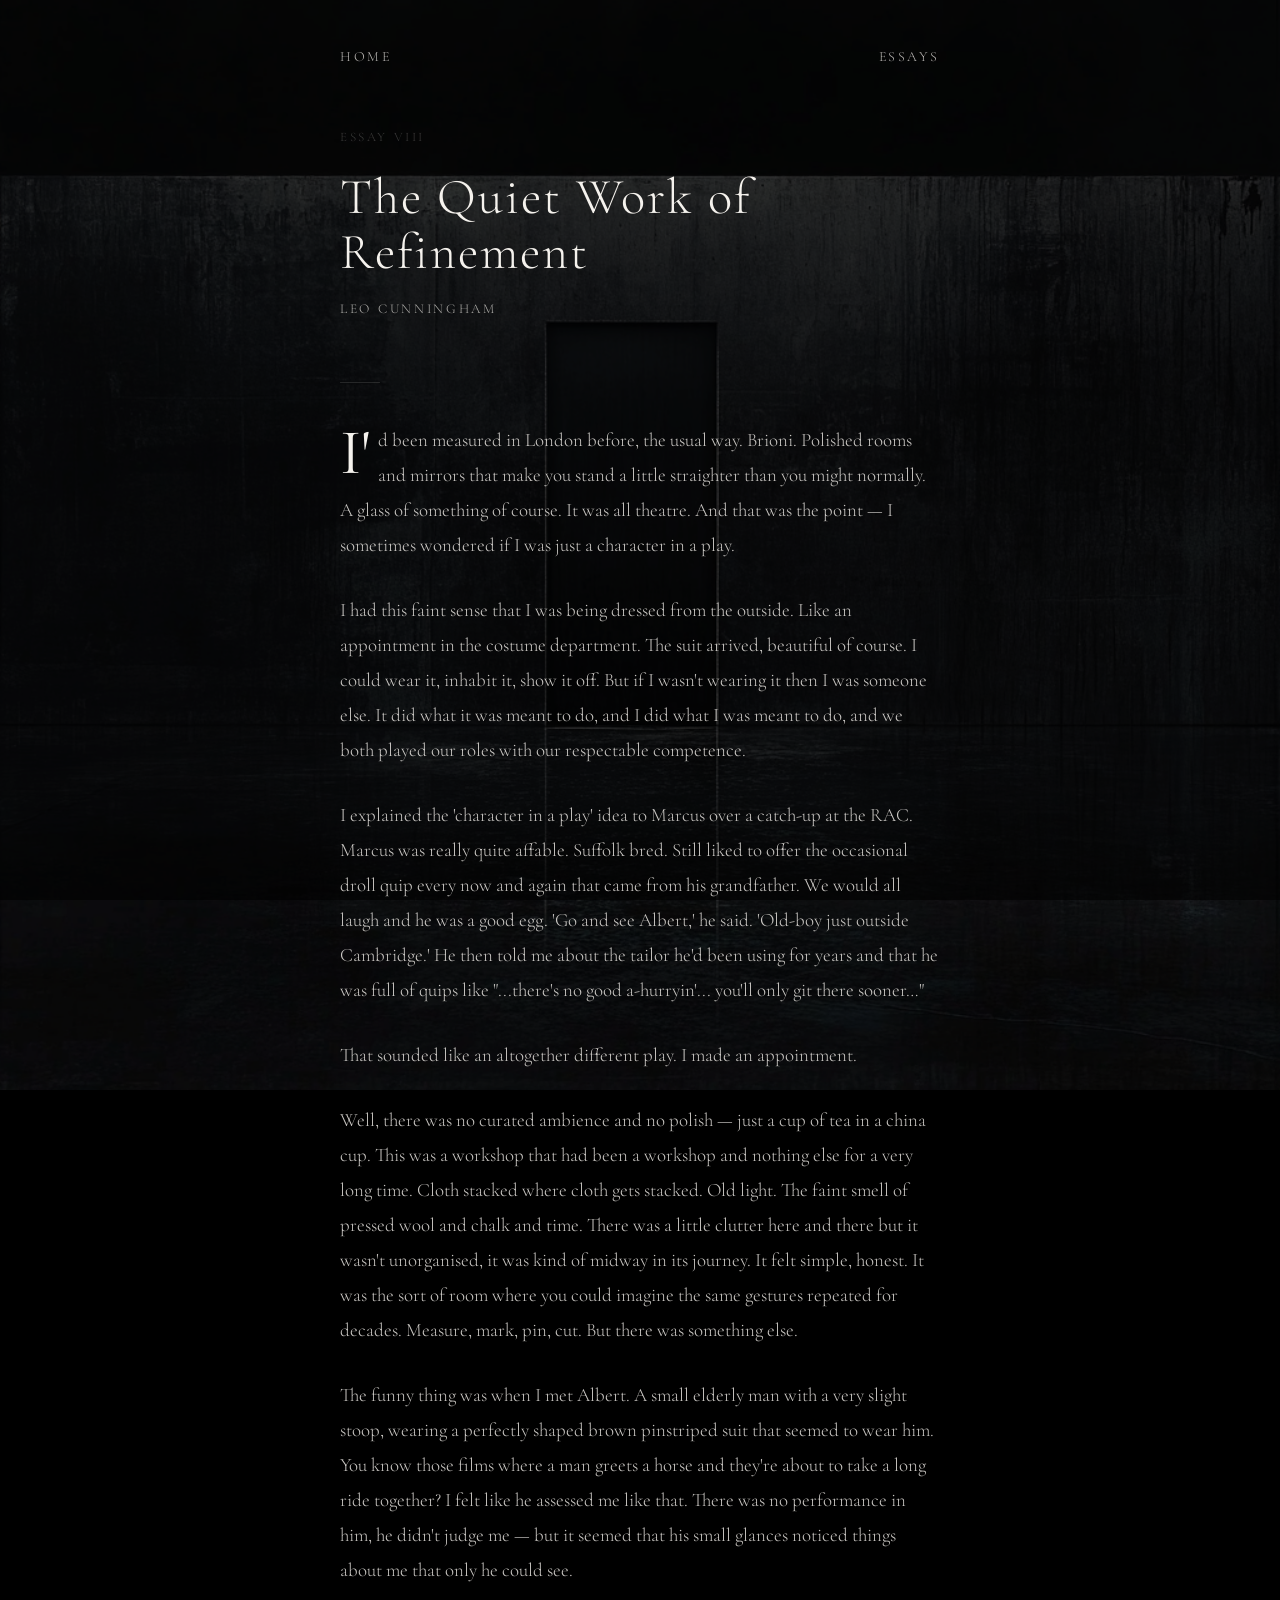
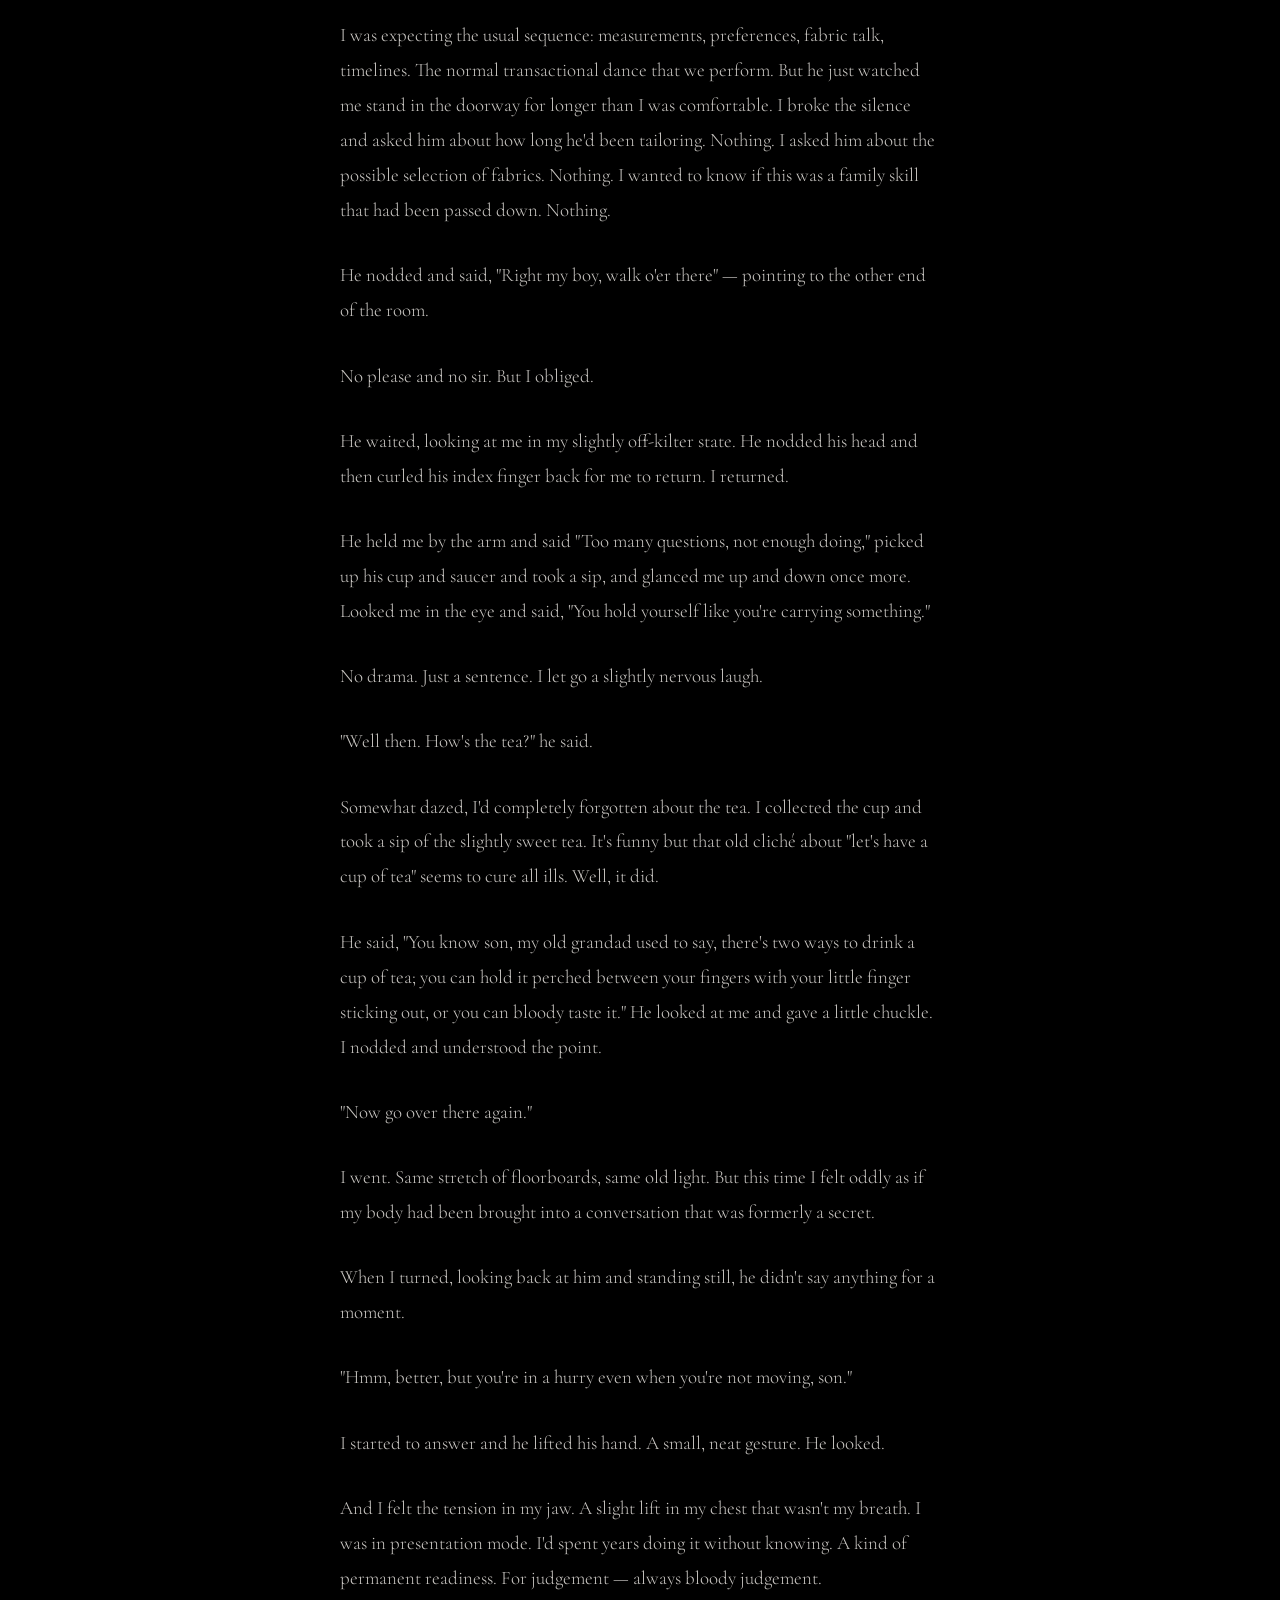
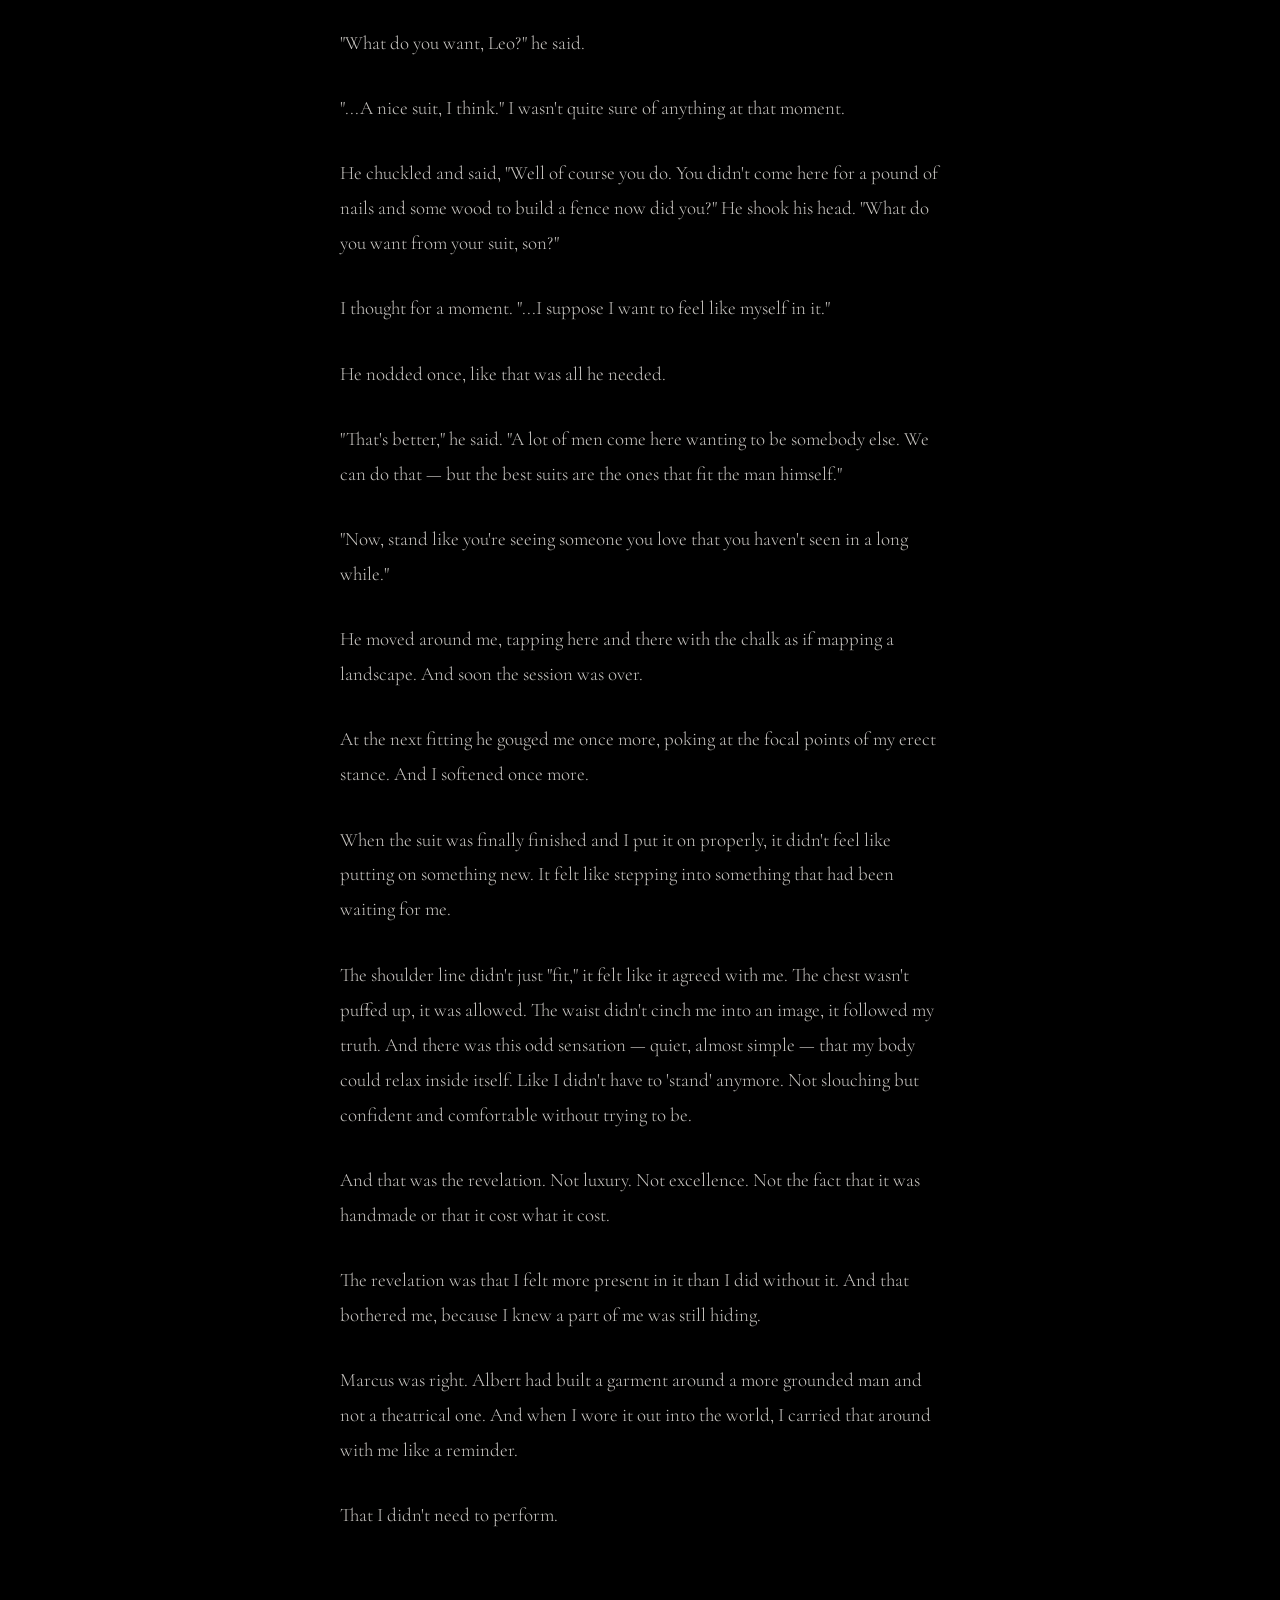
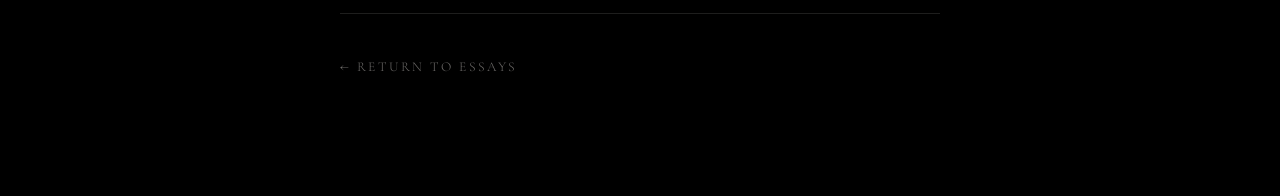
<file: the-quiet-work-of-refinement.html>
<!DOCTYPE html>
<html lang="en">
<head>
  <meta charset="UTF-8" />
  <meta name="viewport" content="width=device-width, initial-scale=1.0" />
  <title>The Quiet Work of Refinement — Leo Cunningham</title>
  <meta name="robots" content="noindex, nofollow" />
  <link rel="stylesheet" href="style.css" />
</head>
<body>
  <div class="container">

    <div class="page-nav">
      <a href="https://www.leocunningham.com">Home</a>
      <a href="index.html">Essays</a>
    </div>

    <header class="essay-header">
      <span class="essay-label">Essay VIII</span>
      <h1>The Quiet Work of Refinement</h1>
      <span class="byline">Leo Cunningham</span>
    </header>

    <div class="essay-divider"></div>

    <div class="essay-body">

      <p>I'd been measured in London before, the usual way. Brioni. Polished rooms and mirrors that make you stand a little straighter than you might normally. A glass of something of course. It was all theatre. And that was the point — I sometimes wondered if I was just a character in a play.</p>

      <p>I had this faint sense that I was being dressed from the outside. Like an appointment in the costume department. The suit arrived, beautiful of course. I could wear it, inhabit it, show it off. But if I wasn't wearing it then I was someone else. It did what it was meant to do, and I did what I was meant to do, and we both played our roles with our respectable competence.</p>

      <p>I explained the 'character in a play' idea to Marcus over a catch-up at the RAC. Marcus was really quite affable. Suffolk bred. Still liked to offer the occasional droll quip every now and again that came from his grandfather. We would all laugh and he was a good egg. 'Go and see Albert,' he said. 'Old-boy just outside Cambridge.' He then told me about the tailor he'd been using for years and that he was full of quips like "...there's no good a-hurryin'... you'll only git there sooner…"</p>

      <p>That sounded like an altogether different play. I made an appointment.</p>

      <p>Well, there was no curated ambience and no polish — just a cup of tea in a china cup. This was a workshop that had been a workshop and nothing else for a very long time. Cloth stacked where cloth gets stacked. Old light. The faint smell of pressed wool and chalk and time. There was a little clutter here and there but it wasn't unorganised, it was kind of midway in its journey. It felt simple, honest. It was the sort of room where you could imagine the same gestures repeated for decades. Measure, mark, pin, cut. But there was something else.</p>

      <p>The funny thing was when I met Albert. A small elderly man with a very slight stoop, wearing a perfectly shaped brown pinstriped suit that seemed to wear him. You know those films where a man greets a horse and they're about to take a long ride together? I felt like he assessed me like that. There was no performance in him, he didn't judge me — but it seemed that his small glances noticed things about me that only he could see.</p>

      <p>I was expecting the usual sequence: measurements, preferences, fabric talk, timelines. The normal transactional dance that we perform. But he just watched me stand in the doorway for longer than I was comfortable. I broke the silence and asked him about how long he'd been tailoring. Nothing. I asked him about the possible selection of fabrics. Nothing. I wanted to know if this was a family skill that had been passed down. Nothing.</p>

      <p>He nodded and said, "Right my boy, walk o'er there" — pointing to the other end of the room.</p>

      <p>No please and no sir. But I obliged.</p>

      <p>He waited, looking at me in my slightly off-kilter state. He nodded his head and then curled his index finger back for me to return. I returned.</p>

      <p>He held me by the arm and said "Too many questions, not enough doing," picked up his cup and saucer and took a sip, and glanced me up and down once more. Looked me in the eye and said, "You hold yourself like you're carrying something."</p>

      <p>No drama. Just a sentence. I let go a slightly nervous laugh.</p>

      <p>"Well then. How's the tea?" he said.</p>

      <p>Somewhat dazed, I'd completely forgotten about the tea. I collected the cup and took a sip of the slightly sweet tea. It's funny but that old cliché about "let's have a cup of tea" seems to cure all ills. Well, it did.</p>

      <p>He said, "You know son, my old grandad used to say, there's two ways to drink a cup of tea; you can hold it perched between your fingers with your little finger sticking out, or you can bloody taste it." He looked at me and gave a little chuckle. I nodded and understood the point.</p>

      <p>"Now go over there again."</p>

      <p>I went. Same stretch of floorboards, same old light. But this time I felt oddly as if my body had been brought into a conversation that was formerly a secret.</p>

      <p>When I turned, looking back at him and standing still, he didn't say anything for a moment.</p>

      <p>"Hmm, better, but you're in a hurry even when you're not moving, son."</p>

      <p>I started to answer and he lifted his hand. A small, neat gesture. He looked.</p>

      <p>And I felt the tension in my jaw. A slight lift in my chest that wasn't my breath. I was in presentation mode. I'd spent years doing it without knowing. A kind of permanent readiness. For judgement — always bloody judgement.</p>

      <p>"What do you want, Leo?" he said.</p>

      <p>"...A nice suit, I think." I wasn't quite sure of anything at that moment.</p>

      <p>He chuckled and said, "Well of course you do. You didn't come here for a pound of nails and some wood to build a fence now did you?" He shook his head. "What do you want from your suit, son?"</p>

      <p>I thought for a moment. "...I suppose I want to feel like myself in it."</p>

      <p>He nodded once, like that was all he needed.</p>

      <p>"That's better," he said. "A lot of men come here wanting to be somebody else. We can do that — but the best suits are the ones that fit the man himself."</p>

      <p>"Now, stand like you're seeing someone you love that you haven't seen in a long while."</p>

      <p>He moved around me, tapping here and there with the chalk as if mapping a landscape. And soon the session was over.</p>

      <p>At the next fitting he gouged me once more, poking at the focal points of my erect stance. And I softened once more.</p>

      <p>When the suit was finally finished and I put it on properly, it didn't feel like putting on something new. It felt like stepping into something that had been waiting for me.</p>

      <p>The shoulder line didn't just "fit," it felt like it agreed with me. The chest wasn't puffed up, it was allowed. The waist didn't cinch me into an image, it followed my truth. And there was this odd sensation — quiet, almost simple — that my body could relax inside itself. Like I didn't have to 'stand' anymore. Not slouching but confident and comfortable without trying to be.</p>

      <p>And that was the revelation. Not luxury. Not excellence. Not the fact that it was handmade or that it cost what it cost.</p>

      <p>The revelation was that I felt more present in it than I did without it. And that bothered me, because I knew a part of me was still hiding.</p>

      <p>Marcus was right. Albert had built a garment around a more grounded man and not a theatrical one. And when I wore it out into the world, I carried that around with me like a reminder.</p>

      <p>That I didn't need to perform.</p>

    </div>

    <footer class="essay-footer">
      <a href="index.html">← Return to Essays</a>
    </footer>

  </div>
</body>
</html>
</file>
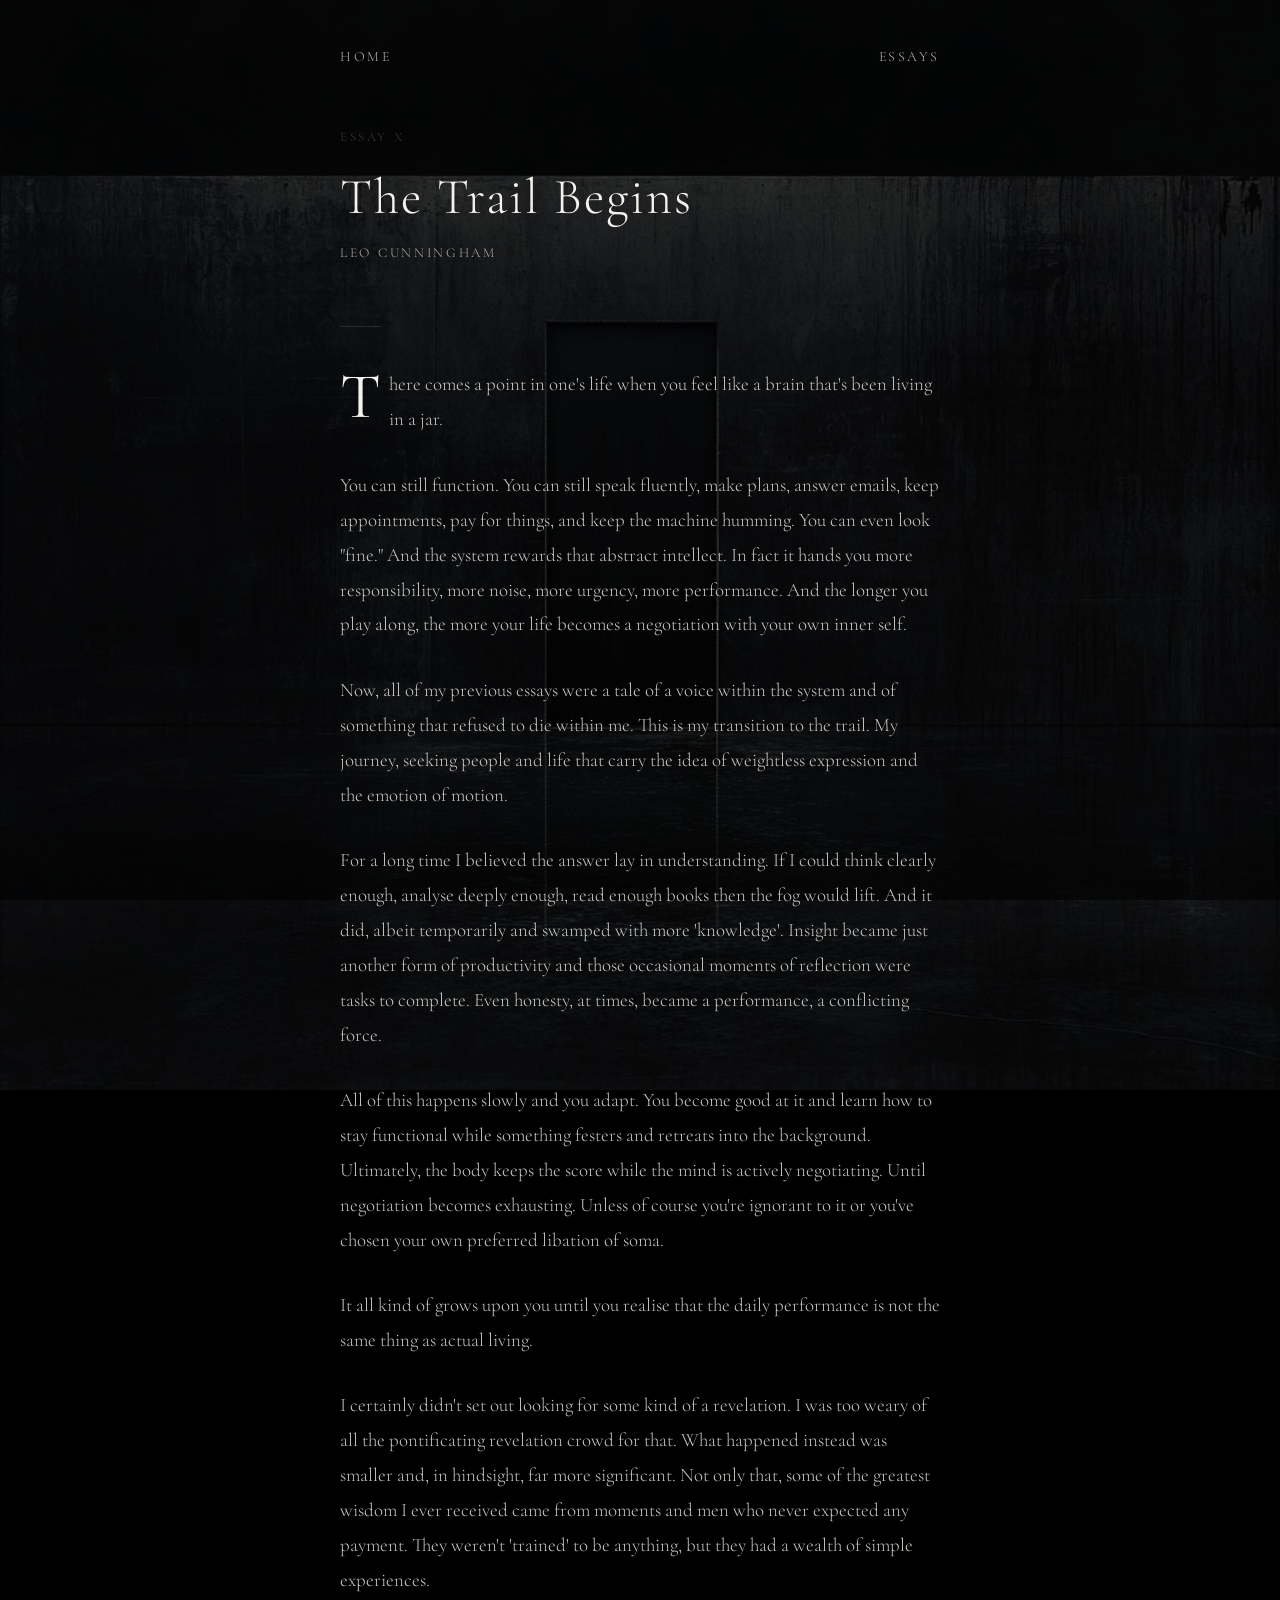
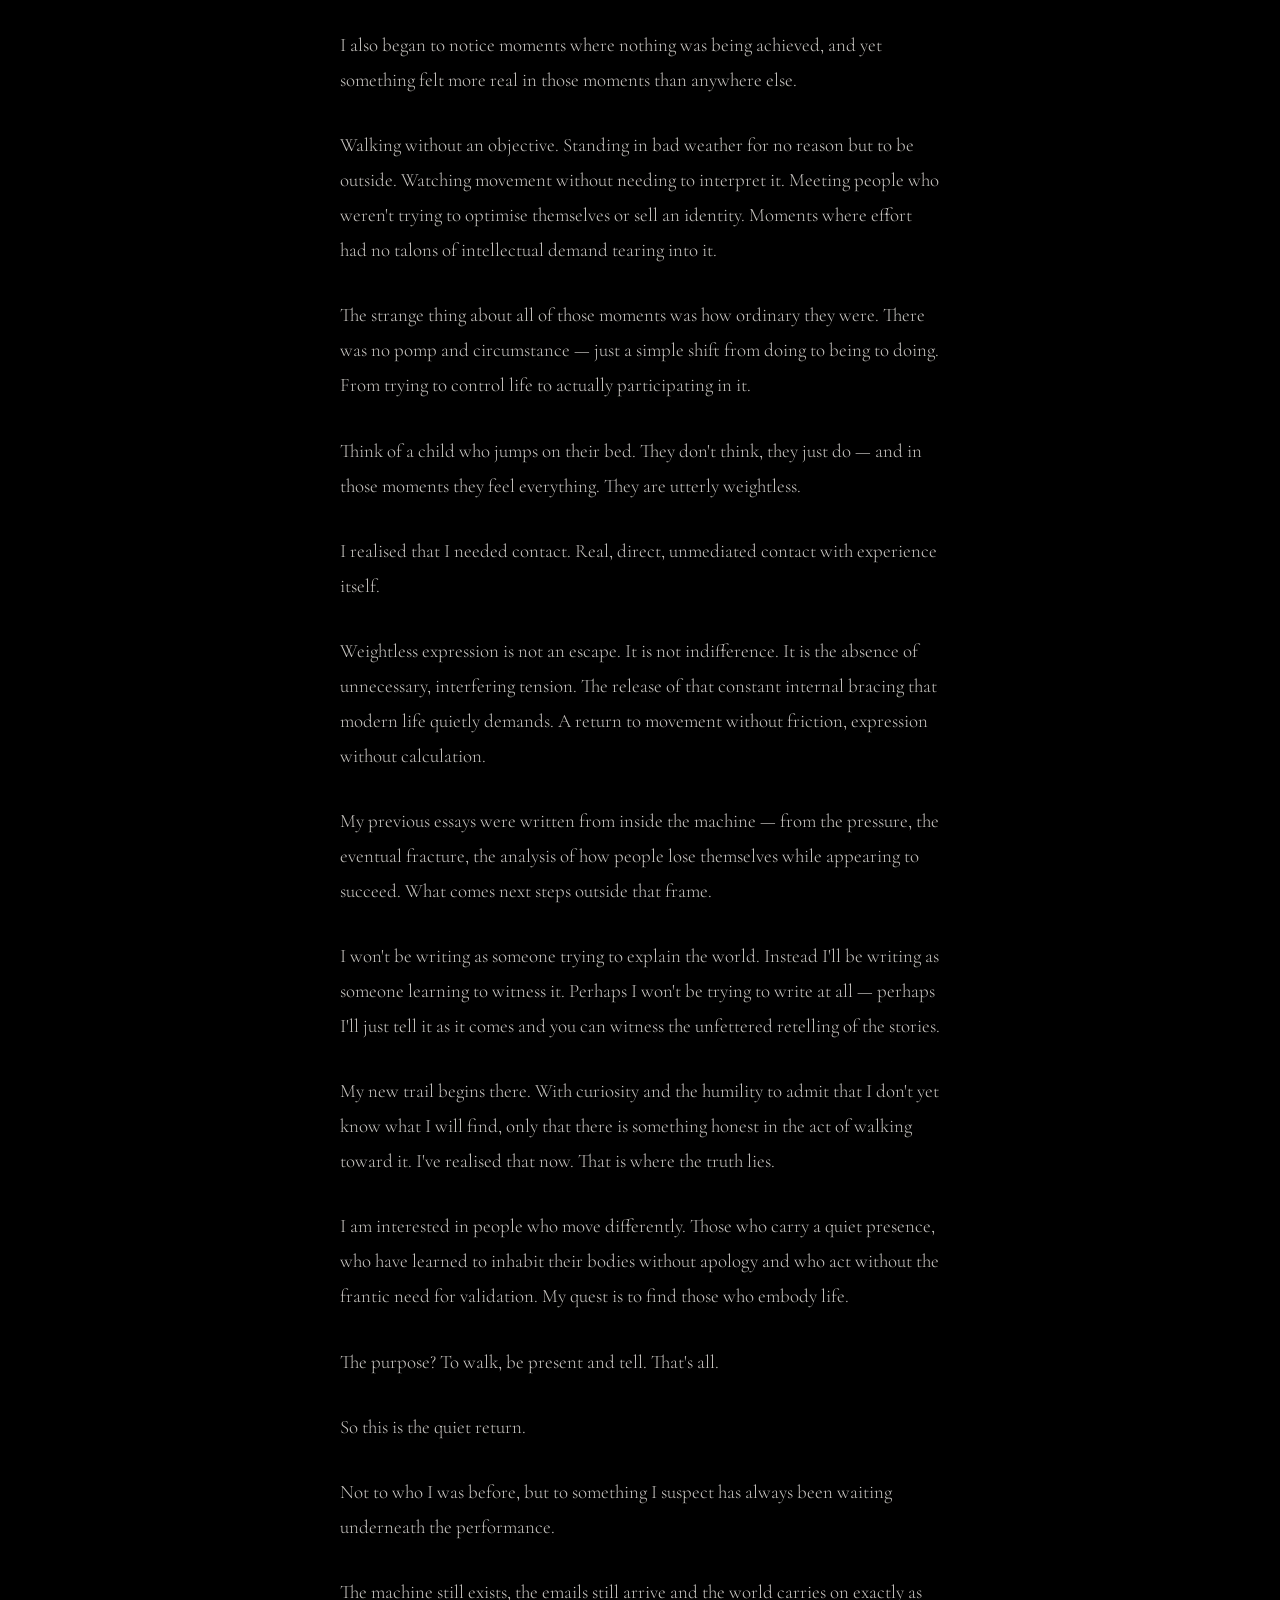
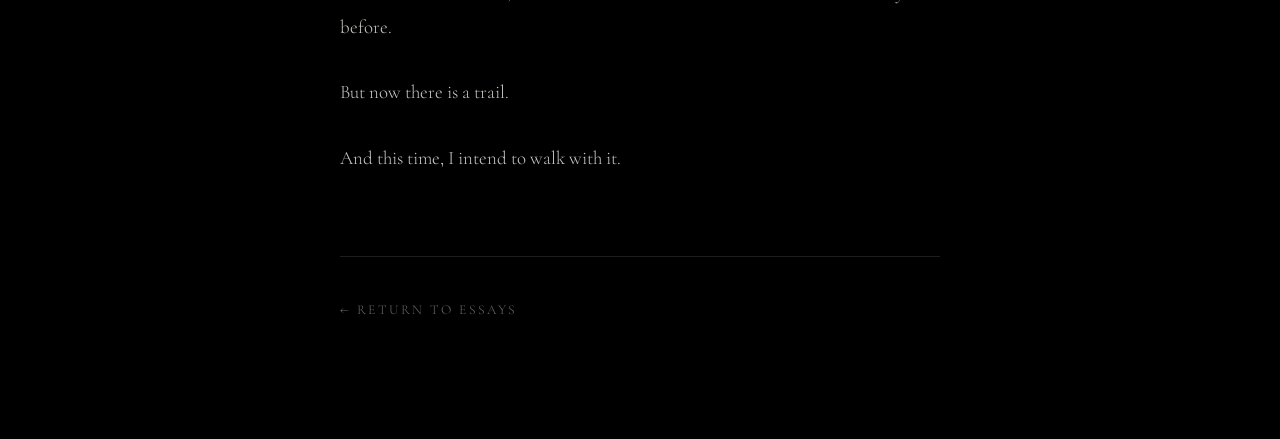
<file: the-trail-begins.html>
<!DOCTYPE html>
<html lang="en">
<head>
  <meta charset="UTF-8" />
  <meta name="viewport" content="width=device-width, initial-scale=1.0" />
  <title>The Trail Begins — Leo Cunningham</title>
  <meta name="robots" content="noindex, nofollow" />
  <link rel="stylesheet" href="style.css" />
</head>
<body>
  <div class="container">

    <div class="page-nav">
      <a href="https://www.leocunningham.com">Home</a>
      <a href="index.html">Essays</a>
    </div>

    <header class="essay-header">
      <span class="essay-label">Essay X</span>
      <h1>The Trail Begins</h1>
      <span class="byline">Leo Cunningham</span>
    </header>

    <div class="essay-divider"></div>

    <div class="essay-body">

      <p>There comes a point in one's life when you feel like a brain that's been living in a jar.</p>

      <p>You can still function. You can still speak fluently, make plans, answer emails, keep appointments, pay for things, and keep the machine humming. You can even look "fine." And the system rewards that abstract intellect. In fact it hands you more responsibility, more noise, more urgency, more performance. And the longer you play along, the more your life becomes a negotiation with your own inner self.</p>

      <p>Now, all of my previous essays were a tale of a voice within the system and of something that refused to die within me. This is my transition to the trail. My journey, seeking people and life that carry the idea of weightless expression and the emotion of motion.</p>

      <p>For a long time I believed the answer lay in understanding. If I could think clearly enough, analyse deeply enough, read enough books then the fog would lift. And it did, albeit temporarily and swamped with more 'knowledge'. Insight became just another form of productivity and those occasional moments of reflection were tasks to complete. Even honesty, at times, became a performance, a conflicting force.</p>

      <p>All of this happens slowly and you adapt. You become good at it and learn how to stay functional while something festers and retreats into the background. Ultimately, the body keeps the score while the mind is actively negotiating. Until negotiation becomes exhausting. Unless of course you're ignorant to it or you've chosen your own preferred libation of soma.</p>

      <p>It all kind of grows upon you until you realise that the daily performance is not the same thing as actual living.</p>

      <p>I certainly didn't set out looking for some kind of a revelation. I was too weary of all the pontificating revelation crowd for that. What happened instead was smaller and, in hindsight, far more significant. Not only that, some of the greatest wisdom I ever received came from moments and men who never expected any payment. They weren't 'trained' to be anything, but they had a wealth of simple experiences.</p>

      <p>I also began to notice moments where nothing was being achieved, and yet something felt more real in those moments than anywhere else.</p>

      <p>Walking without an objective. Standing in bad weather for no reason but to be outside. Watching movement without needing to interpret it. Meeting people who weren't trying to optimise themselves or sell an identity. Moments where effort had no talons of intellectual demand tearing into it.</p>

      <p>The strange thing about all of those moments was how ordinary they were. There was no pomp and circumstance — just a simple shift from doing to being to doing. From trying to control life to actually participating in it.</p>

      <p>Think of a child who jumps on their bed. They don't think, they just do — and in those moments they feel everything. They are utterly weightless.</p>

      <p>I realised that I needed contact. Real, direct, unmediated contact with experience itself.</p>

      <p>Weightless expression is not an escape. It is not indifference. It is the absence of unnecessary, interfering tension. The release of that constant internal bracing that modern life quietly demands. A return to movement without friction, expression without calculation.</p>

      <p>My previous essays were written from inside the machine — from the pressure, the eventual fracture, the analysis of how people lose themselves while appearing to succeed. What comes next steps outside that frame.</p>

      <p>I won't be writing as someone trying to explain the world. Instead I'll be writing as someone learning to witness it. Perhaps I won't be trying to write at all — perhaps I'll just tell it as it comes and you can witness the unfettered retelling of the stories.</p>

      <p>My new trail begins there. With curiosity and the humility to admit that I don't yet know what I will find, only that there is something honest in the act of walking toward it. I've realised that now. That is where the truth lies.</p>

      <p>I am interested in people who move differently. Those who carry a quiet presence, who have learned to inhabit their bodies without apology and who act without the frantic need for validation. My quest is to find those who embody life.</p>

      <p>The purpose? To walk, be present and tell. That's all.</p>

      <p>So this is the quiet return.</p>

      <p>Not to who I was before, but to something I suspect has always been waiting underneath the performance.</p>

      <p>The machine still exists, the emails still arrive and the world carries on exactly as before.</p>

      <p>But now there is a trail.</p>

      <p>And this time, I intend to walk with it.</p>

    </div>

    <footer class="essay-footer">
      <a href="index.html">← Return to Essays</a>
    </footer>

  </div>
</body>
</html>
</file>
<file: style.css>
@import url('https://fonts.googleapis.com/css2?family=Cormorant+Garamond:ital,wght@0,300;0,400;0,500;0,600;1,300;1,400&family=Cormorant:ital,wght@0,300;0,400;1,300;1,400&display=swap');

*, *::before, *::after {
  box-sizing: border-box;
  margin: 0;
  padding: 0;
}

:root {
  --black: #000000;
  --white: #f5f2ed;
  --dim: rgba(245, 242, 237, 0.45);
  --dimmer: rgba(245, 242, 237, 0.22);
  --rule: rgba(245, 242, 237, 0.12);
  --accent: rgba(245, 242, 237, 0.06);
}

html {
  font-size: 18px;
  -webkit-font-smoothing: antialiased;
  -moz-osx-font-smoothing: grayscale;
}

body {
  background-color: var(--black);
  background-image: url('images/backgroundleo.png');
  background-size: cover;
  background-position: center center;
  background-attachment: fixed;
  background-repeat: no-repeat;
  color: var(--white);
  font-family: 'Cormorant Garamond', Georgia, serif;
  font-weight: 300;
  min-height: 100vh;
  position: relative;
}

body::before {
  content: '';
  position: fixed;
  inset: 0;
  background: rgba(0, 0, 0, 0.62);
  z-index: 0;
  pointer-events: none;
}

.container {
  position: relative;
  z-index: 1;
  max-width: 680px;
  margin: 0 auto;
  padding: 48px 40px 120px;
}

/* ── Page navigation ── */

.page-nav {
  display: flex;
  justify-content: space-between;
  align-items: center;
  margin-bottom: 64px;
  opacity: 0;
  animation: fadeUp 1s ease forwards;
  animation-delay: 0.1s;
}

.page-nav a,
.page-nav a:link,
.page-nav a:visited {
  font-family: 'Cormorant Garamond', serif;
  font-weight: 300;
  font-size: 0.78rem;
  letter-spacing: 0.18em;
  text-transform: uppercase;
  color: rgba(245, 242, 237, 0.75) !important;
  text-decoration: none !important;
  transition: color 0.3s ease;
}

.page-nav a:hover {
  color: var(--white) !important;
}

/* ── Index page ── */

.index-header {
  margin-bottom: 72px;
  opacity: 0;
  animation: fadeUp 1s ease forwards;
  animation-delay: 0.25s;
}

.index-header h1 {
  font-family: 'Cormorant Garamond', serif;
  font-weight: 300;
  font-size: 2.6rem;
  letter-spacing: 0.06em;
  color: var(--white);
  margin-bottom: 18px;
  line-height: 1.1;
}

.index-header p {
  font-size: 1rem;
  line-height: 1.7;
  color: var(--dim);
  font-style: italic;
  font-weight: 300;
  max-width: 480px;
}

/* ── Essay list ── */

.essay-list {
  list-style: none;
}

.essay-list li {
  opacity: 0;
  animation: fadeUp 0.8s ease forwards;
}

.essay-list li:nth-child(1)  { animation-delay: 0.40s; }
.essay-list li:nth-child(2)  { animation-delay: 0.48s; }
.essay-list li:nth-child(3)  { animation-delay: 0.56s; }
.essay-list li:nth-child(4)  { animation-delay: 0.64s; }
.essay-list li:nth-child(5)  { animation-delay: 0.72s; }
.essay-list li:nth-child(6)  { animation-delay: 0.80s; }
.essay-list li:nth-child(7)  { animation-delay: 0.88s; }
.essay-list li:nth-child(8)  { animation-delay: 0.96s; }
.essay-list li:nth-child(9)  { animation-delay: 1.04s; }
.essay-list li:nth-child(10) { animation-delay: 1.12s; }

.essay-list li + li {
  border-top: 1px solid var(--rule);
}

.essay-list a {
  display: flex;
  align-items: baseline;
  gap: 28px;
  padding: 28px 0;
  text-decoration: none;
  color: inherit;
  transition: all 0.3s ease;
}

.essay-list a:hover {
  padding-left: 8px;
}

.essay-list a:hover .essay-title {
  color: var(--white);
}

.essay-list a:hover .essay-number {
  color: var(--dim);
}

.essay-number {
  font-size: 0.72rem;
  letter-spacing: 0.18em;
  color: var(--dimmer);
  text-transform: uppercase;
  min-width: 32px;
  padding-top: 4px;
  transition: color 0.3s ease;
  flex-shrink: 0;
}

.essay-meta {
  flex: 1;
}

.essay-title {
  font-family: 'Cormorant Garamond', serif;
  font-weight: 400;
  font-size: 1.35rem;
  letter-spacing: 0.02em;
  color: rgba(245, 242, 237, 0.88);
  line-height: 1.2;
  margin-bottom: 5px;
  transition: color 0.3s ease;
}

.essay-subtitle {
  font-size: 0.82rem;
  color: var(--dimmer);
  font-style: italic;
  font-weight: 300;
  letter-spacing: 0.02em;
}

/* ── Essay page ── */

.essay-header {
  margin-bottom: 64px;
  opacity: 0;
  animation: fadeUp 1s ease forwards;
  animation-delay: 0.25s;
}

.essay-label {
  font-size: 0.72rem;
  letter-spacing: 0.2em;
  text-transform: uppercase;
  color: var(--dimmer);
  margin-bottom: 24px;
  display: block;
}

.essay-header h1 {
  font-family: 'Cormorant Garamond', serif;
  font-weight: 300;
  font-size: 2.8rem;
  letter-spacing: 0.04em;
  color: var(--white);
  line-height: 1.1;
  margin-bottom: 16px;
}

.essay-header .deck {
  font-size: 1.05rem;
  color: var(--dim);
  font-style: italic;
  font-weight: 300;
  margin-bottom: 20px;
  line-height: 1.5;
}

.essay-header .byline {
  font-size: 0.75rem;
  letter-spacing: 0.2em;
  text-transform: uppercase;
  color: rgba(245, 242, 237, 0.7);
}

.essay-divider {
  width: 40px;
  height: 1px;
  background: var(--rule);
  margin: 40px 0;
  opacity: 0;
  animation: fadeUp 1s ease forwards;
  animation-delay: 0.35s;
}

/* ── Essay body ── */

.essay-body {
  opacity: 0;
  animation: fadeUp 1s ease forwards;
  animation-delay: 0.45s;
}

.essay-body p {
  font-size: 1.05rem;
  line-height: 1.85;
  color: rgba(245, 242, 237, 0.82);
  margin-bottom: 1.6em;
  font-weight: 300;
}

.essay-body p:first-child::first-letter {
  font-size: 3.4em;
  font-weight: 400;
  float: left;
  line-height: 0.82;
  margin: 0.06em 0.12em 0 0;
  color: var(--white);
  font-family: 'Cormorant Garamond', serif;
}

.essay-body blockquote {
  border-left: 1px solid var(--rule);
  margin: 2.4em 0;
  padding: 0 0 0 28px;
}

.essay-body blockquote p {
  font-style: italic;
  color: var(--dim);
  font-size: 1rem;
  margin-bottom: 0.5em;
}

.essay-body blockquote cite,
.essay-body blockquote p:last-child {
  font-size: 0.78rem;
  letter-spacing: 0.1em;
  color: var(--dimmer);
  font-style: normal;
  text-transform: uppercase;
}

.essay-body h2 {
  font-family: 'Cormorant Garamond', serif;
  font-weight: 400;
  font-size: 1.4rem;
  letter-spacing: 0.04em;
  color: var(--white);
  margin: 2.4em 0 0.9em;
}

/* ── References ── */

.essay-references {
  margin-top: 64px;
  padding-top: 40px;
  border-top: 1px solid var(--rule);
}

.essay-references h2 {
  font-size: 0.72rem;
  letter-spacing: 0.2em;
  text-transform: uppercase;
  color: rgba(245, 242, 237, 0.44);
  margin-bottom: 24px;
  font-weight: 300;
}

.essay-references ol {
  padding-left: 20px;
}

.essay-references li {
  font-size: 0.82rem;
  line-height: 1.7;
  color: rgba(245, 242, 237, 0.44);
  margin-bottom: 8px;
  font-weight: 300;
}

.essay-references li em {
  font-style: italic;
  color: rgba(245, 242, 237, 0.70);
}

/* ── Essay footer ── */

.essay-footer {
  margin-top: 80px;
  padding-top: 40px;
  border-top: 1px solid var(--rule);
  opacity: 0;
  animation: fadeUp 1s ease forwards;
  animation-delay: 0.6s;
}

.essay-footer a {
  font-size: 0.75rem;
  letter-spacing: 0.18em;
  text-transform: uppercase;
  color: rgba(245, 242, 237, 0.44);
  text-decoration: none;
  transition: color 0.3s ease;
}

.essay-footer a:hover {
  color: var(--white);
}

/* ── Animations ── */

@keyframes fadeUp {
  from {
    opacity: 0;
    transform: translateY(16px);
  }
  to {
    opacity: 1;
    transform: translateY(0);
  }
}

/* ── Responsive ── */

@media (max-width: 600px) {
  .container {
    padding: 14px 28px 80px;
  }

  .index-header h1 {
    font-size: 2rem;
  }

  .essay-header h1 {
    font-size: 2.1rem;
  }

  .essay-list a {
    gap: 20px;
  }

  .page-nav {
    margin-bottom: 12px;
  }
}
</file>
